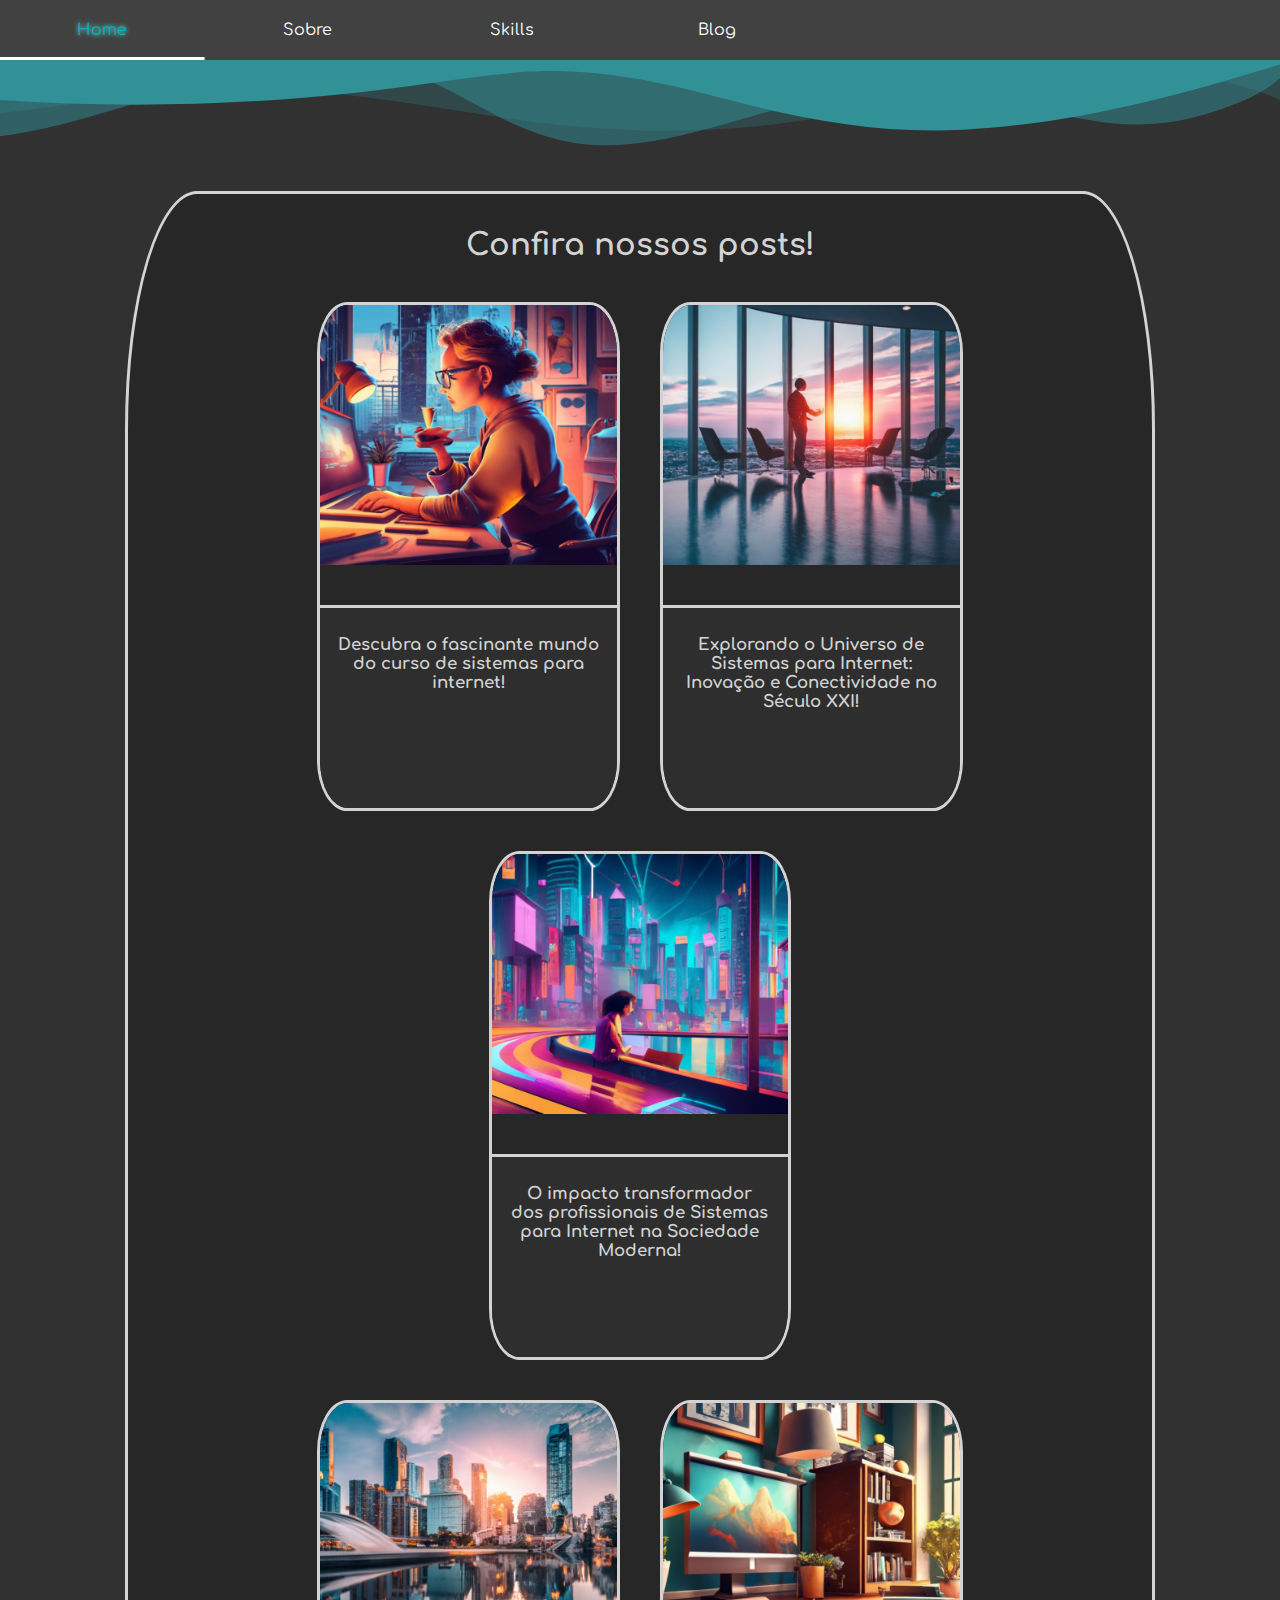
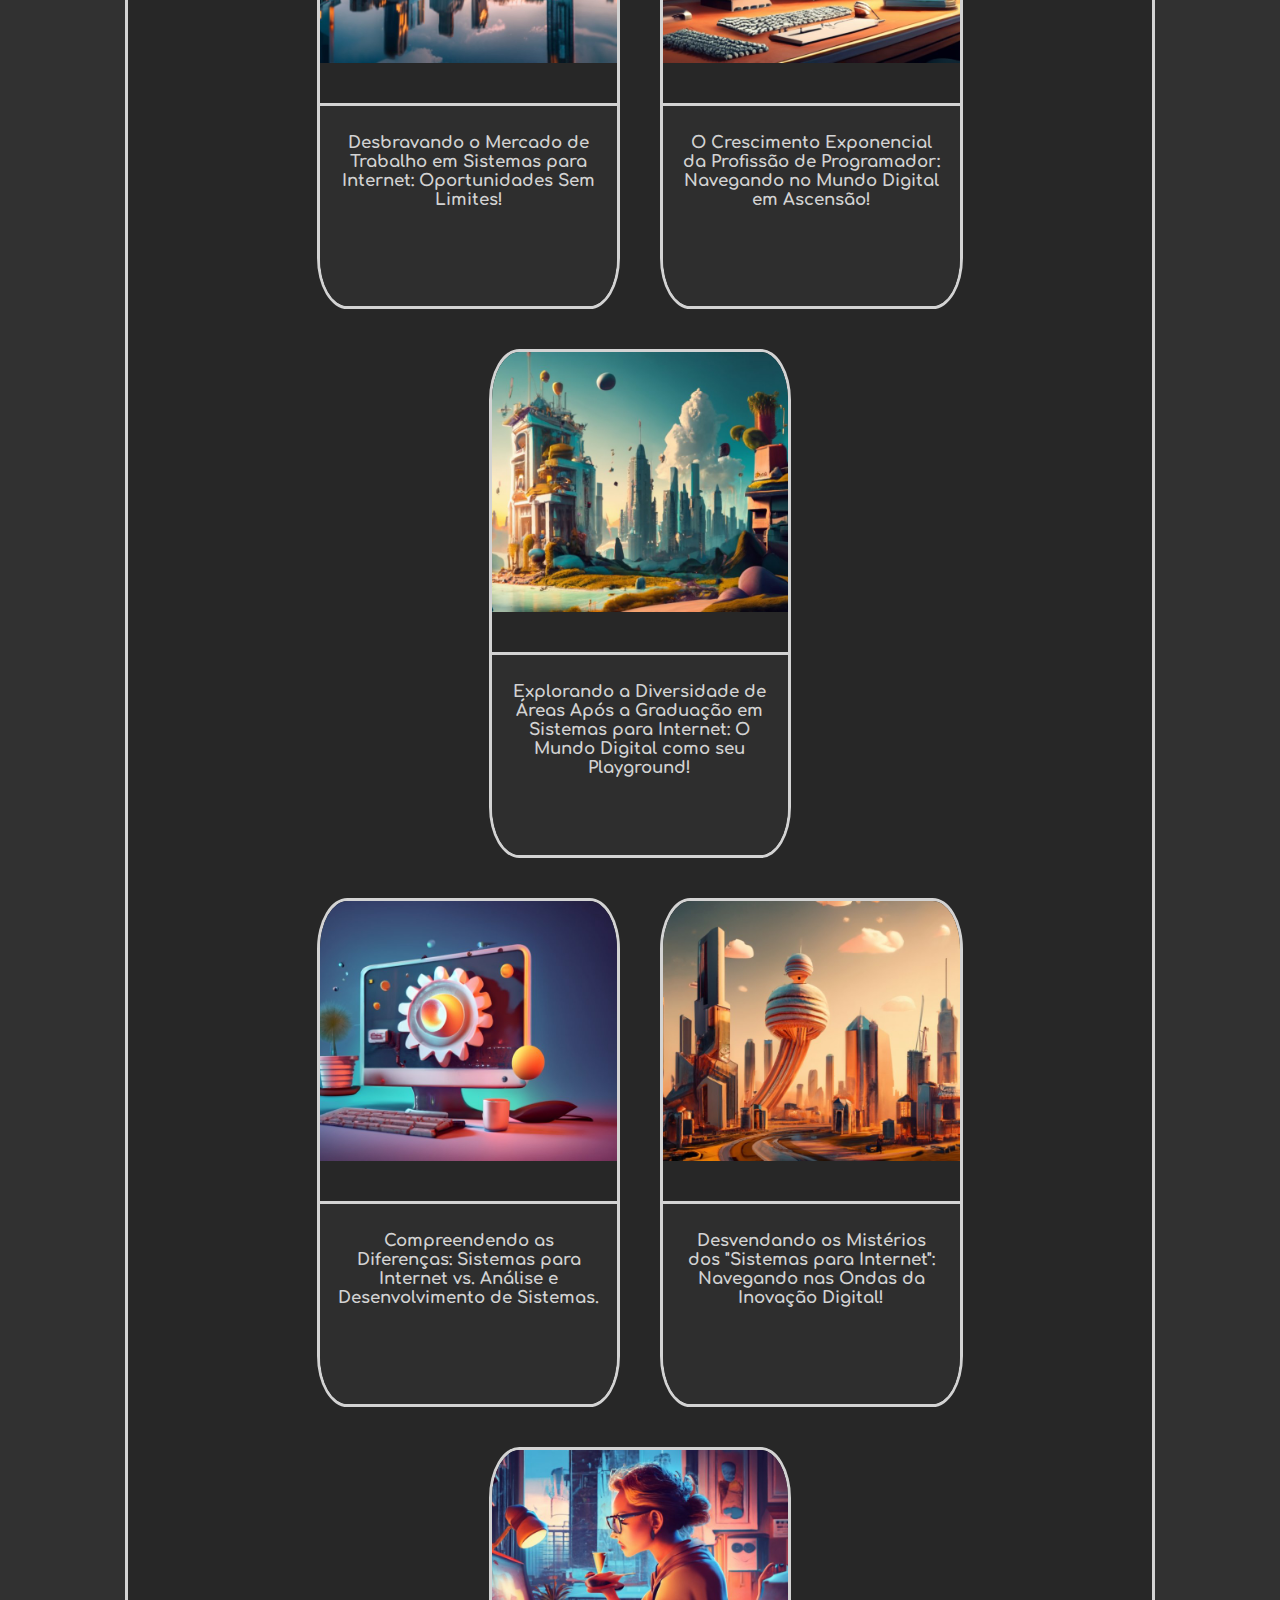
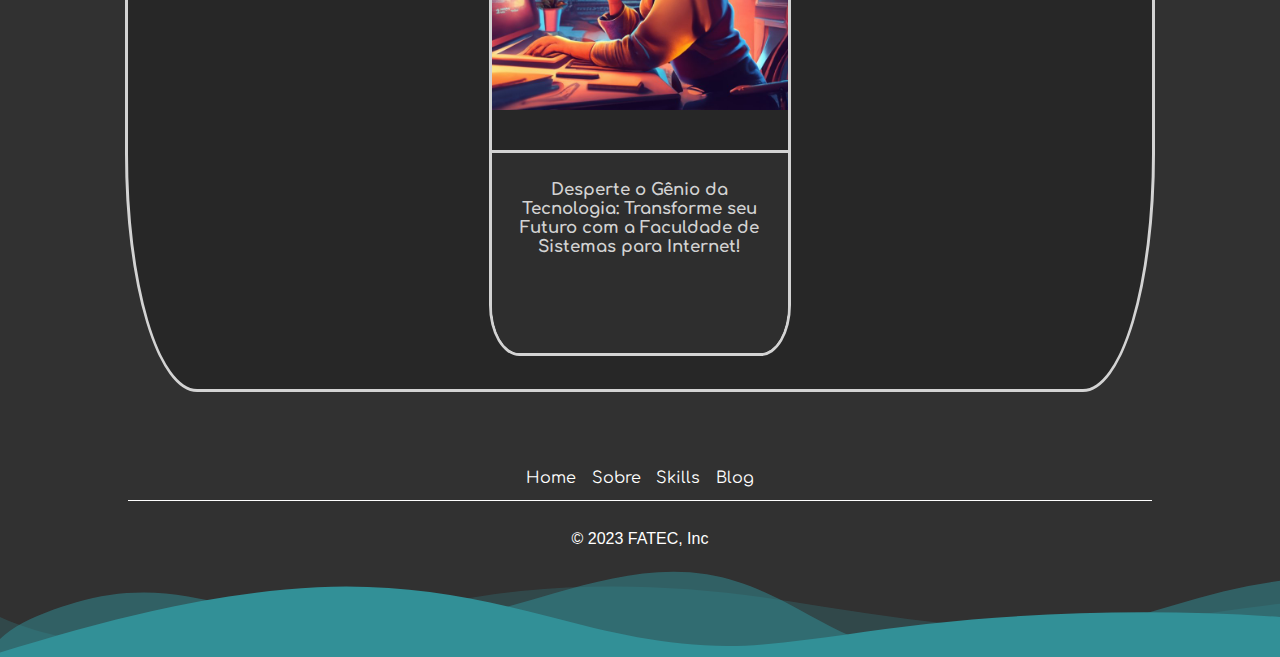
<file: Site_FATEC/HTML/noticias.html>
<!DOCTYPE html>
<html lang="en">

<head>
    <meta charset="UTF-8">
    <meta name="viewport" content="width=device-width, initial-scale=1.0">
    <title>Document</title>
    <link rel="stylesheet" type="text/css" href="../Css/noticias.css" />
    <link href="https://fonts.googleapis.com/css2?family=Poppins:wght@500&display=swap" rel="stylesheet">
    <link rel="preconnect" href="https://fonts.googleapis.com">
    <link rel="preconnect" href="https://fonts.gstatic.com" crossorigin>
    <link href="https://fonts.googleapis.com/css2?family=Open+Sans&display=swap" rel="stylesheet">
    <link rel="preconnect" href="https://fonts.googleapis.com">
    <link rel="preconnect" href="https://fonts.gstatic.com" crossorigin>
</head>

<body>

    <!--Navbar-->
    <nav>
        <a class="item" href="./index.html">Home</a>
        <a class="item" href="./sobre.html">Sobre</a>
        <a class="item" href="./skills.html">Skills
            <div class="dropdown">
                <div>
                    <a>Front-End</a>
                    <a>Back-End</a>
                    <a>Infraestrutura</a>
                </div>
            </div>
        </a>
        <a class="item" href="./noticias.html">Blog</a>
    </nav>

    <div class="shape2">
        <div class="custom-shape-divider-bottom-16981529852">
            <svg data-name="Layer 1" xmlns="http://www.w3.org/2000/svg" viewBox="0 0 1200 120"
                preserveAspectRatio="none">
                <path
                    d="M0,0V46.29c47.79,22.2,103.59,32.17,158,28,70.36-5.37,136.33-33.31,206.8-37.5C438.64,32.43,512.34,53.67,583,72.05c69.27,18,138.3,24.88,209.4,13.08,36.15-6,69.85-17.84,104.45-29.34C989.49,25,1113-14.29,1200,52.47V0Z"
                    opacity=".25" class="shape-fill"></path>
                <path
                    d="M0,0V15.81C13,36.92,27.64,56.86,47.69,72.05,99.41,111.27,165,111,224.58,91.58c31.15-10.15,60.09-26.07,89.67-39.8,40.92-19,84.73-46,130.83-49.67,36.26-2.85,70.9,9.42,98.6,31.56,31.77,25.39,62.32,62,103.63,73,40.44,10.79,81.35-6.69,119.13-24.28s75.16-39,116.92-43.05c59.73-5.85,113.28,22.88,168.9,38.84,30.2,8.66,59,6.17,87.09-7.5,22.43-10.89,48-26.93,60.65-49.24V0Z"
                    opacity=".5" class="shape-fill"></path>
                <path
                    d="M0,0V5.63C149.93,59,314.09,71.32,475.83,42.57c43-7.64,84.23-20.12,127.61-26.46,59-8.63,112.48,12.24,165.56,35.4C827.93,77.22,886,95.24,951.2,90c86.53-7,172.46-45.71,248.8-84.81V0Z"
                    class="shape-fill"></path>
            </svg>
        </div>
    </div>

    <!--Content-->


    <section class="grid">
        <div class="titulo">
            <h1>Confira nossos posts!</h1>
        </div>
        <div class="row2">
            <a href="../HTML/post1.html" class="post">
                <div class="image">
                    <img class="postimg" src="../Assets/Post1.jpg">
                </div>
                <div class="legenda">
                    <h4>Descubra o fascinante mundo do curso de sistemas para internet!</h4>
                </div>
            </a>
            <a href="../HTML/post2.html" class="post">
                <div class="image">
                    <img class="postimg" src="../Assets/Post2.jpg">
                </div>
                <div class="legenda">
                    <h4>Explorando o Universo de Sistemas para Internet: Inovação e Conectividade no Século XXI!</h4>
                </div>
            </a>
            <a href="../HTML/post3.html" class="post">
                <div class="image">
                    <img class="postimg" src="../Assets/Post3.jpg">
                </div>
                <div class="legenda">
                    <h4>O impacto transformador dos profissionais de Sistemas para Internet na Sociedade Moderna!</h4>
                </div>
            </a>

        </div>
        <div class="row2">
            <a href="../HTML/post4.html" class="post">
                <div class="image">
                    <img class="postimg" src="../Assets/Post4.jpg">
                </div>
                <div class="legenda">
                    <h4>Desbravando o Mercado de Trabalho em Sistemas para Internet: Oportunidades Sem Limites!</h4>
                </div>
            </a>
            <a href="../HTML/post5.html" class="post">
                <div class="image">
                    <img class="postimg" src="../Assets/Post5.jpg">
                </div>
                <div class="legenda">
                    <h4>O Crescimento Exponencial da Profissão de Programador: Navegando no Mundo Digital em Ascensão!
                    </h4>
                </div>
            </a>
            <a href="../HTML/post6.html" class="post">
                <div class="image">
                    <img class="postimg" src="../Assets/Post6.jpg">
                </div>
                <div class="legenda">
                    <h4>Explorando a Diversidade de Áreas Após a Graduação em Sistemas para Internet: O Mundo Digital
                        como seu Playground!</h4>
                </div>
            </a>
        </div>
        <div class="row2">
            <a href="../HTML/post7.html" class="post">
                <div class="image">
                    <img class="postimg" src="../Assets/Post7.jpg">
                </div>
                <div class="legenda">
                    <h4>Compreendendo as Diferenças: Sistemas para Internet vs. Análise e Desenvolvimento de Sistemas.
                    </h4>
                </div>
            </a>
            <a href="../HTML/post8.html" class="post">
                <div class="image">
                    <img class="postimg" src="../Assets/Post8.jpg">
                </div>
                <div class="legenda">
                    <h4>Desvendando os Mistérios dos "Sistemas para Internet": Navegando nas Ondas da Inovação Digital!
                    </h4>
                </div>
            </a>
            <a href="../HTML/post9.html" class="post">
                <div class="image">
                    <img class="postimg" src="../Assets/Post1.jpg">
                </div>
                <div class="legenda">
                    <h4>Desperte o Gênio da Tecnologia: Transforme seu Futuro com a Faculdade de Sistemas para Internet!
                    </h4>
                </div>
            </a>
        </div>


    </section>

    <!--Footer-->
    <footer class="footer">
        <div class="row">
            <a class="footeritem" href="../HTML/index.html">Home</a>
            <a class="footeritem" href="../HTML/sobre.html">Sobre</a>
            <a class="footeritem" href="../HTML/skills.html">Skills</a>
            <a class="footeritem" href="../HTML/noticias.html">Blog</a>
        </div>
        <div class="line"></div>
        <div class="copyrigth">
            <p>© 2023 FATEC, Inc</p>
        </div>


    </footer>
    <div class="shape">
        <div class="custom-shape-divider-bottom-1698152985">
            <svg data-name="Layer 1" xmlns="http://www.w3.org/2000/svg" viewBox="0 0 1200 120"
                preserveAspectRatio="none">
                <path
                    d="M0,0V46.29c47.79,22.2,103.59,32.17,158,28,70.36-5.37,136.33-33.31,206.8-37.5C438.64,32.43,512.34,53.67,583,72.05c69.27,18,138.3,24.88,209.4,13.08,36.15-6,69.85-17.84,104.45-29.34C989.49,25,1113-14.29,1200,52.47V0Z"
                    opacity=".25" class="shape-fill"></path>
                <path
                    d="M0,0V15.81C13,36.92,27.64,56.86,47.69,72.05,99.41,111.27,165,111,224.58,91.58c31.15-10.15,60.09-26.07,89.67-39.8,40.92-19,84.73-46,130.83-49.67,36.26-2.85,70.9,9.42,98.6,31.56,31.77,25.39,62.32,62,103.63,73,40.44,10.79,81.35-6.69,119.13-24.28s75.16-39,116.92-43.05c59.73-5.85,113.28,22.88,168.9,38.84,30.2,8.66,59,6.17,87.09-7.5,22.43-10.89,48-26.93,60.65-49.24V0Z"
                    opacity=".5" class="shape-fill"></path>
                <path
                    d="M0,0V5.63C149.93,59,314.09,71.32,475.83,42.57c43-7.64,84.23-20.12,127.61-26.46,59-8.63,112.48,12.24,165.56,35.4C827.93,77.22,886,95.24,951.2,90c86.53-7,172.46-45.71,248.8-84.81V0Z"
                    class="shape-fill"></path>
            </svg>
        </div>
    </div>

    <script src="../Js/skills.js"></script>
</body>

</html>
</file>
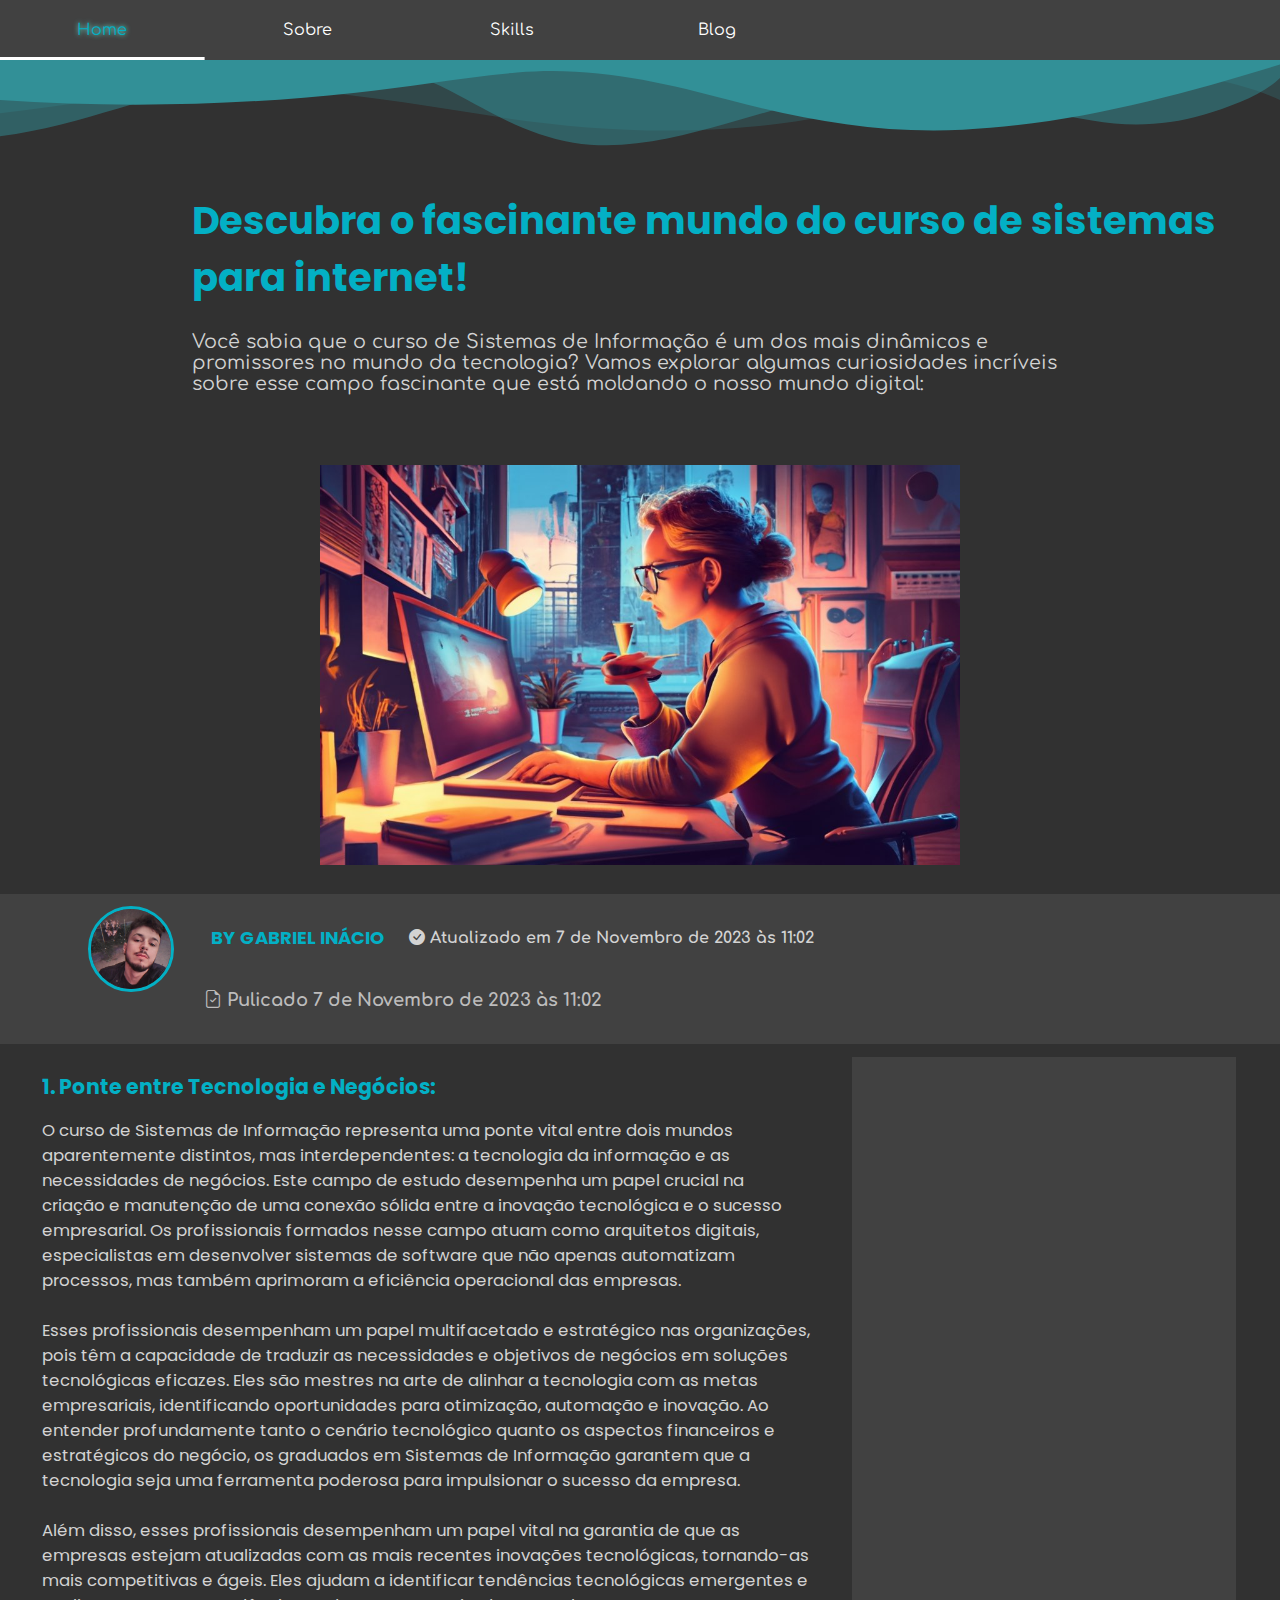
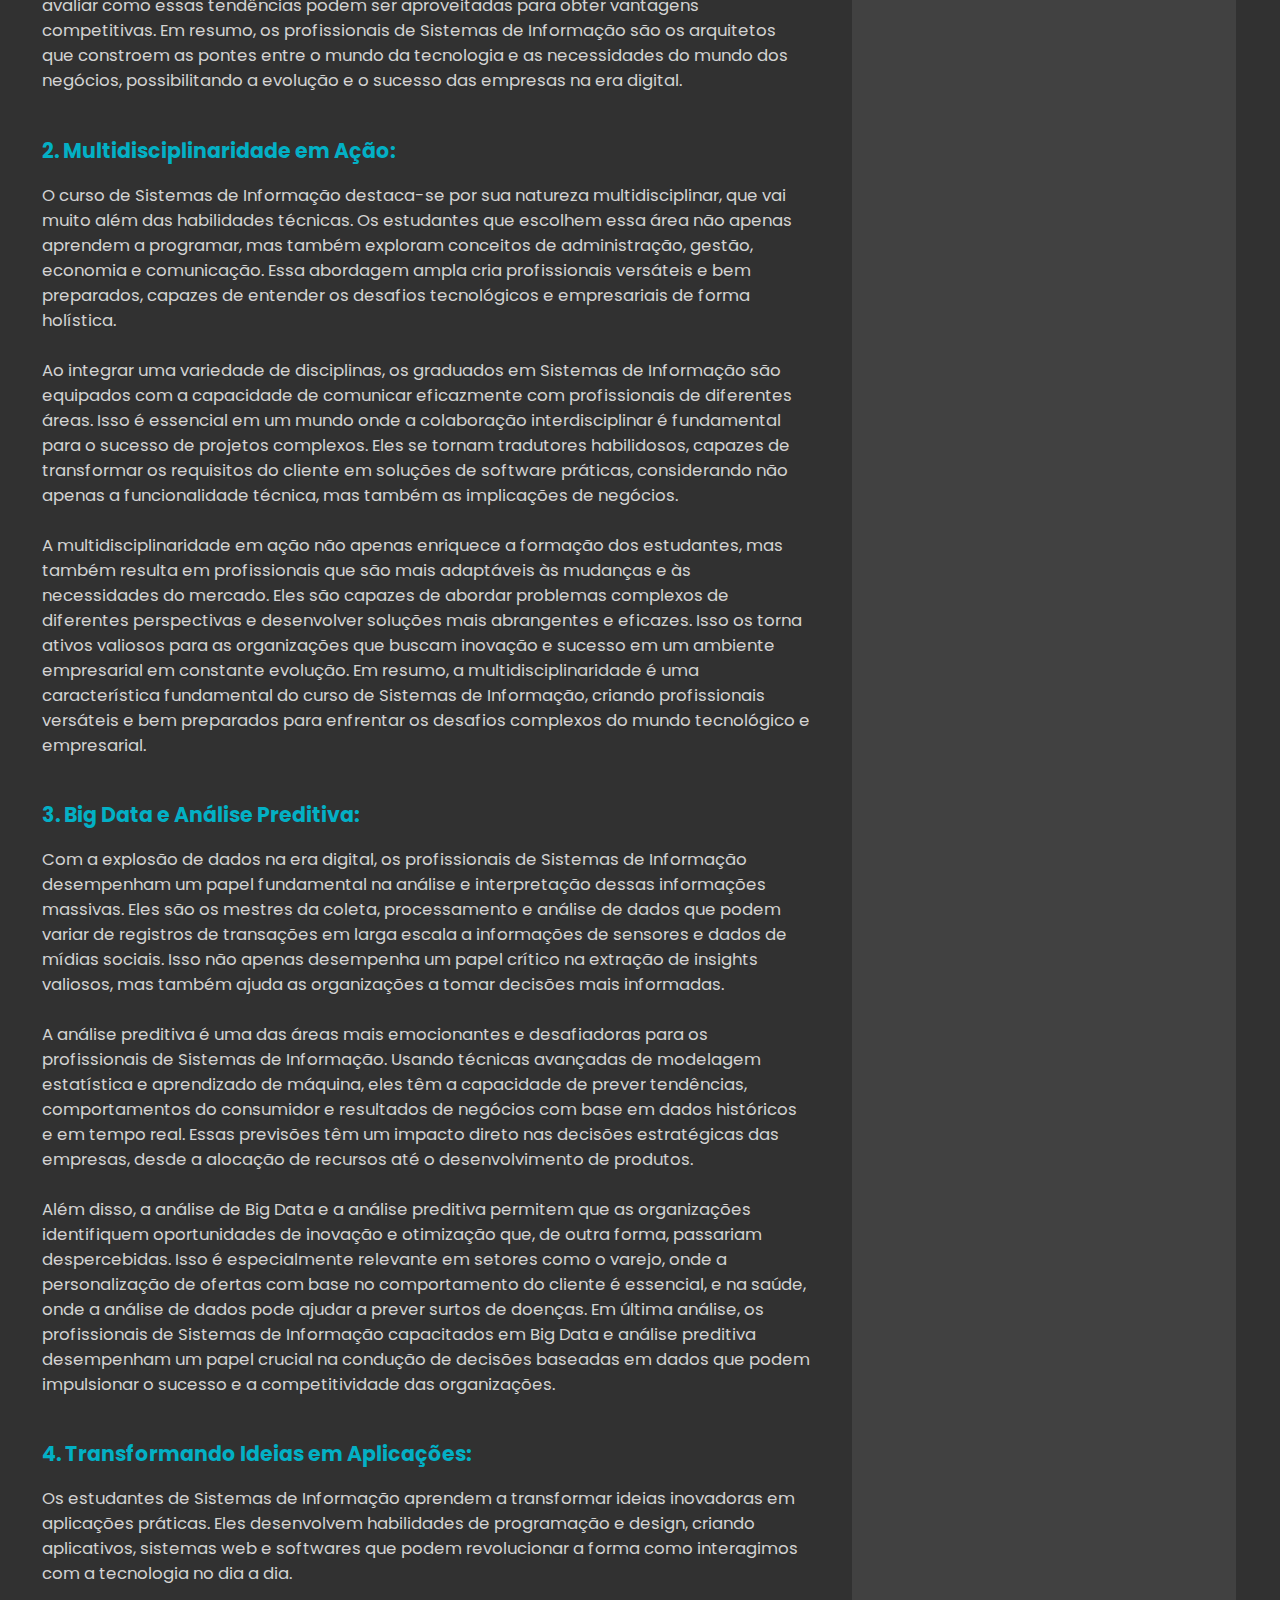
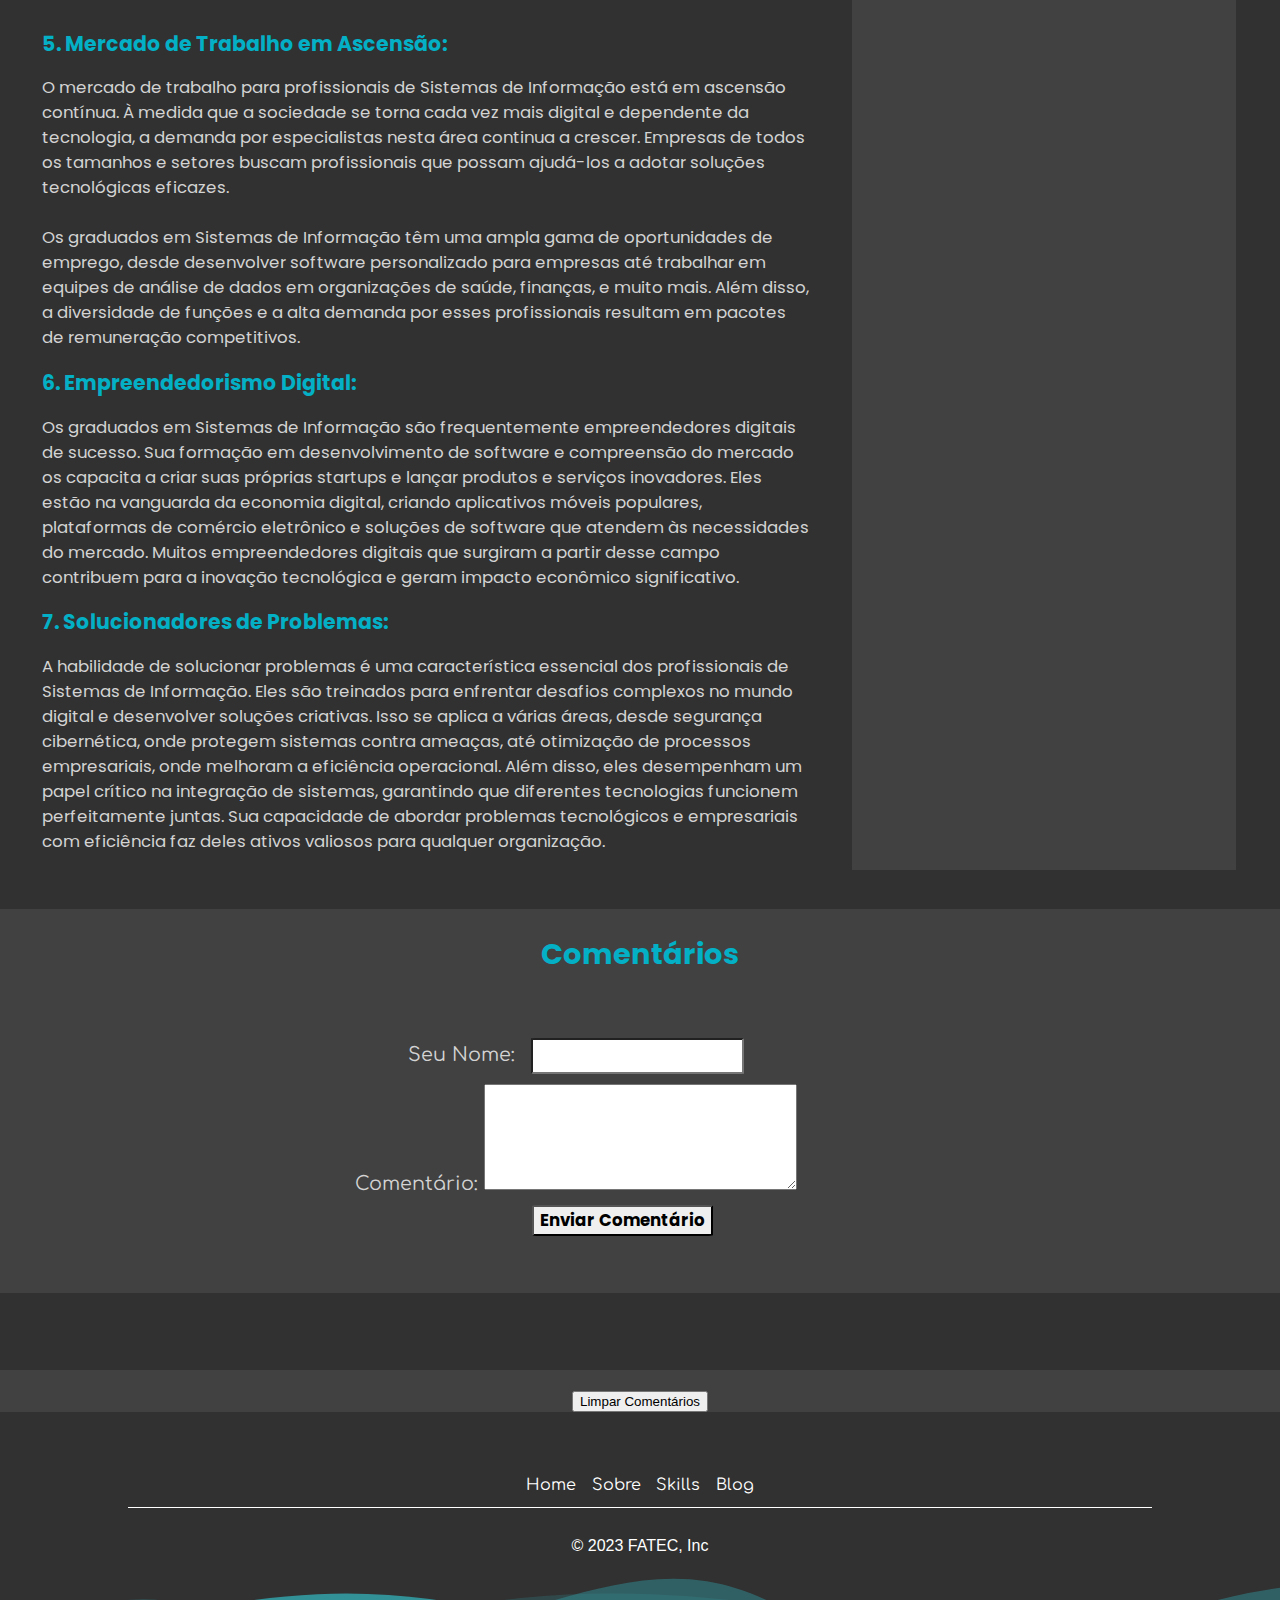
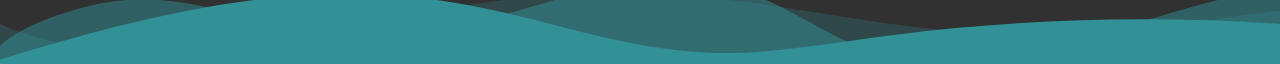
<file: Site_FATEC/HTML/post1.html>
<!DOCTYPE html>
<html lang="en">

<head>
    <meta charset="UTF-8">
    <meta name="viewport" content="width=device-width, initial-scale=1.0">
    <title>Document</title>
    <link rel="stylesheet" type="text/css" href="../Css/post.css" />
    <link href="https://fonts.googleapis.com/css2?family=Poppins:wght@500&display=swap" rel="stylesheet">
    <link rel="preconnect" href="https://fonts.googleapis.com">
    <link rel="preconnect" href="https://fonts.gstatsic.com" crossorigin>
    <link href="https://fonts.googleapis.com/css2?family=Open+Sans&display=swap" rel="stylesheet">
    <link rel="preconnect" href="https://fonts.googleapis.com">
    <link rel="preconnect" href="https://fonts.gstatic.com" crossorigin>
</head>

<body>

    <!--Navbar-->
    <nav>
        <a class="item" href="./index.html">Home</a>
        <a class="item" href="./sobre.html">Sobre</a>
        <a class="item" href="./skills.html">Skills
            <div class="dropdown">
                <div>
                    <a>Front-End</a>
                    <a>Back-End</a>
                    <a>Infraestrutura</a>
                </div>
            </div>
        </a>
        <a class="item" href="./noticias.html">Blog</a>
    </nav>

    <div class="shape2">
        <div class="custom-shape-divider-bottom-16981529852">
            <svg data-name="Layer 1" xmlns="http://www.w3.org/2000/svg" viewBox="0 0 1200 120"
                preserveAspectRatio="none">
                <path
                    d="M0,0V46.29c47.79,22.2,103.59,32.17,158,28,70.36-5.37,136.33-33.31,206.8-37.5C438.64,32.43,512.34,53.67,583,72.05c69.27,18,138.3,24.88,209.4,13.08,36.15-6,69.85-17.84,104.45-29.34C989.49,25,1113-14.29,1200,52.47V0Z"
                    opacity=".25" class="shape-fill"></path>
                <path
                    d="M0,0V15.81C13,36.92,27.64,56.86,47.69,72.05,99.41,111.27,165,111,224.58,91.58c31.15-10.15,60.09-26.07,89.67-39.8,40.92-19,84.73-46,130.83-49.67,36.26-2.85,70.9,9.42,98.6,31.56,31.77,25.39,62.32,62,103.63,73,40.44,10.79,81.35-6.69,119.13-24.28s75.16-39,116.92-43.05c59.73-5.85,113.28,22.88,168.9,38.84,30.2,8.66,59,6.17,87.09-7.5,22.43-10.89,48-26.93,60.65-49.24V0Z"
                    opacity=".5" class="shape-fill"></path>
                <path
                    d="M0,0V5.63C149.93,59,314.09,71.32,475.83,42.57c43-7.64,84.23-20.12,127.61-26.46,59-8.63,112.48,12.24,165.56,35.4C827.93,77.22,886,95.24,951.2,90c86.53-7,172.46-45.71,248.8-84.81V0Z"
                    class="shape-fill"></path>
            </svg>
        </div>
    </div>

    <!--Content-->


    <section class="content">
        <div class="titulo">
            <h1>Descubra o fascinante mundo do curso de sistemas para internet!</h1>
            <div class="subtitle">
                <p>Você sabia que o curso de Sistemas de Informação é um dos mais dinâmicos e promissores no mundo da
                    tecnologia? Vamos explorar algumas curiosidades incríveis sobre esse campo fascinante que está
                    moldando o nosso mundo digital:</p>
            </div>

        </div>
        <div class="image">
            <img src="../Assets/Post1.jpg">
        </div>
        <div class="autor">
            <div class="linha1">
                <div class="foto">
                    <img src="../Assets/fotoinacio.jpeg">
                </div>
                <div class="nome">
                    <h5>BY GABRIEL INÁCIO</h5>
                </div>
                <div class="status">
                    <h5> <i class="bi bi-check-circle-fill"></i> Atualizado em 7 de Novembro de 2023 às 11:02 </h5>
                </div>
            </div>
            <div class=" linha2">
                <h5><i class="bi bi-file-earmark-check"></i> Pulicado 7 de Novembro de 2023 às 11:02</h5>
            </div>

        </div>
        <div class="paragrafos">
            <div class="coluna1">
                <h1>1. Ponte entre Tecnologia e Negócios: </h1>
                <p> O curso de Sistemas de Informação representa uma ponte vital entre dois mundos aparentemente
                    distintos, mas interdependentes: a tecnologia da informação e as necessidades de negócios. Este
                    campo de estudo desempenha um papel crucial na criação e manutenção de uma conexão sólida entre
                    a
                    inovação tecnológica e o sucesso empresarial. Os profissionais formados nesse campo atuam como
                    arquitetos digitais, especialistas em desenvolver sistemas de software que não apenas
                    automatizam
                    processos, mas também aprimoram a eficiência operacional das empresas.<br><br>

                    Esses profissionais desempenham um papel multifacetado e estratégico nas organizações, pois têm
                    a
                    capacidade de traduzir as necessidades e objetivos de negócios em soluções tecnológicas
                    eficazes.
                    Eles são mestres na arte de alinhar a tecnologia com as metas empresariais, identificando
                    oportunidades para otimização, automação e inovação. Ao entender profundamente tanto o cenário
                    tecnológico quanto os aspectos financeiros e estratégicos do negócio, os graduados em Sistemas
                    de
                    Informação garantem que a tecnologia seja uma ferramenta poderosa para impulsionar o sucesso da
                    empresa.<br><br>

                    Além disso, esses profissionais desempenham um papel vital na garantia de que as empresas
                    estejam
                    atualizadas com as mais recentes inovações tecnológicas, tornando-as mais competitivas e ágeis.
                    Eles
                    ajudam a identificar tendências tecnológicas emergentes e avaliar como essas tendências podem
                    ser
                    aproveitadas para obter vantagens competitivas. Em resumo, os profissionais de Sistemas de
                    Informação são os arquitetos que constroem as pontes entre o mundo da tecnologia e as
                    necessidades
                    do mundo dos negócios, possibilitando a evolução e o sucesso das empresas na era
                    digital.<br><br>
                </p>
                <h1>2. Multidisciplinaridade em Ação: </h1>
                <p> O curso de Sistemas de Informação destaca-se por sua natureza multidisciplinar, que vai muito
                    além
                    das habilidades técnicas. Os estudantes que escolhem essa área não apenas aprendem a programar,
                    mas
                    também exploram conceitos de administração, gestão, economia e comunicação. Essa abordagem ampla
                    cria profissionais versáteis e bem preparados, capazes de entender os desafios tecnológicos e
                    empresariais de forma holística.<br><br>

                    Ao integrar uma variedade de disciplinas, os graduados em Sistemas de Informação são equipados
                    com a
                    capacidade de comunicar eficazmente com profissionais de diferentes áreas. Isso é essencial em
                    um
                    mundo onde a colaboração interdisciplinar é fundamental para o sucesso de projetos complexos.
                    Eles
                    se tornam tradutores habilidosos, capazes de transformar os requisitos do cliente em soluções de
                    software práticas, considerando não apenas a funcionalidade técnica, mas também as implicações
                    de
                    negócios.<br><br>

                    A multidisciplinaridade em ação não apenas enriquece a formação dos estudantes, mas também
                    resulta
                    em profissionais que são mais adaptáveis às mudanças e às necessidades do mercado. Eles são
                    capazes
                    de abordar problemas complexos de diferentes perspectivas e desenvolver soluções mais
                    abrangentes e
                    eficazes. Isso os torna ativos valiosos para as organizações que buscam inovação e sucesso em um
                    ambiente empresarial em constante evolução. Em resumo, a multidisciplinaridade é uma
                    característica
                    fundamental do curso de Sistemas de Informação, criando profissionais versáteis e bem preparados
                    para enfrentar os desafios complexos do mundo tecnológico e empresarial.<br><br></p>
                <h1>3. Big Data e Análise Preditiva: </h1>
                <p>Com a explosão de dados na era digital, os profissionais de Sistemas de Informação desempenham um
                    papel fundamental na análise e interpretação dessas informações massivas. Eles são os mestres da
                    coleta, processamento e análise de dados que podem variar de registros de transações em larga
                    escala
                    a informações de sensores e dados de mídias sociais. Isso não apenas desempenha um papel crítico
                    na
                    extração de insights valiosos, mas também ajuda as organizações a tomar decisões mais
                    informadas.<br><br>

                    A análise preditiva é uma das áreas mais emocionantes e desafiadoras para os profissionais de
                    Sistemas de Informação. Usando técnicas avançadas de modelagem estatística e aprendizado de
                    máquina,
                    eles têm a capacidade de prever tendências, comportamentos do consumidor e resultados de
                    negócios
                    com base em dados históricos e em tempo real. Essas previsões têm um impacto direto nas decisões
                    estratégicas das empresas, desde a alocação de recursos até o desenvolvimento de
                    produtos.<br><br>

                    Além disso, a análise de Big Data e a análise preditiva permitem que as organizações
                    identifiquem
                    oportunidades de inovação e otimização que, de outra forma, passariam despercebidas. Isso é
                    especialmente relevante em setores como o varejo, onde a personalização de ofertas com base no
                    comportamento do cliente é essencial, e na saúde, onde a análise de dados pode ajudar a prever
                    surtos de doenças. Em última análise, os profissionais de Sistemas de Informação capacitados em
                    Big
                    Data e análise preditiva desempenham um papel crucial na condução de decisões baseadas em dados
                    que
                    podem impulsionar o sucesso e a competitividade das organizações.<br><br></p>
                <h1>4. Transformando Ideias em Aplicações: </h1>
                <p> Os estudantes de Sistemas de Informação aprendem a transformar ideias inovadoras em aplicações
                    práticas. Eles desenvolvem habilidades de programação e design, criando aplicativos, sistemas
                    web e
                    softwares que podem revolucionar a forma como interagimos com a tecnologia no dia a dia.<br><br>
                </p>
                <h1>5. Mercado de Trabalho em Ascensão: </h1>
                <p> O mercado de trabalho para profissionais de Sistemas de Informação está em ascensão contínua. À
                    medida que a sociedade se torna cada vez mais digital e dependente da tecnologia, a demanda por
                    especialistas nesta área continua a crescer. Empresas de todos os tamanhos e setores buscam
                    profissionais que possam ajudá-los a adotar soluções tecnológicas eficazes. <br><br>

                    Os graduados em Sistemas
                    de Informação têm uma ampla gama de oportunidades de emprego, desde desenvolver software
                    personalizado para empresas até trabalhar em equipes de análise de dados em organizações de
                    saúde,
                    finanças, e muito mais. Além disso, a diversidade de funções e a alta demanda por esses
                    profissionais resultam em pacotes de remuneração competitivos.</p>
                <h1>6. Empreendedorismo Digital: </h1>
                <p>Os graduados em Sistemas de Informação são frequentemente empreendedores digitais de sucesso. Sua
                    formação em desenvolvimento de software e compreensão do mercado os capacita a criar suas
                    próprias
                    startups e lançar produtos e serviços inovadores. Eles estão na vanguarda da economia digital,
                    criando aplicativos móveis populares, plataformas de comércio eletrônico e soluções de software
                    que
                    atendem às necessidades do mercado. Muitos empreendedores digitais que surgiram a partir desse
                    campo
                    contribuem para a inovação tecnológica e geram impacto econômico significativo.</p>
                <h1>7. Solucionadores de Problemas: </h1>
                <p>A habilidade de solucionar problemas é uma característica essencial dos profissionais de Sistemas
                    de
                    Informação. Eles são treinados para enfrentar desafios complexos no mundo digital e desenvolver
                    soluções criativas. Isso se aplica a várias áreas, desde segurança cibernética, onde protegem
                    sistemas contra ameaças, até otimização de processos empresariais, onde melhoram a eficiência
                    operacional. Além disso, eles desempenham um papel crítico na integração de sistemas, garantindo
                    que
                    diferentes tecnologias funcionem perfeitamente juntas. Sua capacidade de abordar problemas
                    tecnológicos e empresariais com eficiência faz deles ativos valiosos para qualquer organização.
                </p>
            </div>
            <div class="coluna2">

            </div>

            <div class="comentarios">
                <h2>Comentários</h2>
                <form id="comentario-form" class="formulario">
                    <label for="nome">Seu Nome:</label>
                    <input type="text" id="nome" required class="inputnome"><br>

                    <label for="comentario">Comentário:</label>
                    <textarea id="comentario" rows="4" cols="50" required class="inputcomentario"></textarea><br>

                    <button type="submit" class="enviar">Enviar Comentário</button>
                </form>
                <ul id="comentarios-list" class="coment">
                    <!-- Comentários serão exibidos aqui -->
                </ul>
                <button id="limpar-comentarios">Limpar Comentários</button>
            </div>
    </section>

    <!--Footer-->
    <footer class="footer">
        <div class="row">
            <a class="footeritem" href="../HTML/index.html">Home</a>
            <a class="footeritem" href="../HTML/sobre.html">Sobre</a>
            <a class="footeritem" href="../HTML/skills.html">Skills</a>
            <a class="footeritem" href="../HTML/noticias.html">Blog</a>
        </div>
        <div class="line"></div>
        <div class="copyrigth">
            <p>© 2023 FATEC, Inc</p>
        </div>


    </footer>
    <div class="shape">
        <div class="custom-shape-divider-bottom-1698152985">
            <svg data-name="Layer 1" xmlns="http://www.w3.org/2000/svg" viewBox="0 0 1200 120"
                preserveAspectRatio="none">
                <path
                    d="M0,0V46.29c47.79,22.2,103.59,32.17,158,28,70.36-5.37,136.33-33.31,206.8-37.5C438.64,32.43,512.34,53.67,583,72.05c69.27,18,138.3,24.88,209.4,13.08,36.15-6,69.85-17.84,104.45-29.34C989.49,25,1113-14.29,1200,52.47V0Z"
                    opacity=".25" class="shape-fill"></path>
                <path
                    d="M0,0V15.81C13,36.92,27.64,56.86,47.69,72.05,99.41,111.27,165,111,224.58,91.58c31.15-10.15,60.09-26.07,89.67-39.8,40.92-19,84.73-46,130.83-49.67,36.26-2.85,70.9,9.42,98.6,31.56,31.77,25.39,62.32,62,103.63,73,40.44,10.79,81.35-6.69,119.13-24.28s75.16-39,116.92-43.05c59.73-5.85,113.28,22.88,168.9,38.84,30.2,8.66,59,6.17,87.09-7.5,22.43-10.89,48-26.93,60.65-49.24V0Z"
                    opacity=".5" class="shape-fill"></path>
                <path
                    d="M0,0V5.63C149.93,59,314.09,71.32,475.83,42.57c43-7.64,84.23-20.12,127.61-26.46,59-8.63,112.48,12.24,165.56,35.4C827.93,77.22,886,95.24,951.2,90c86.53-7,172.46-45.71,248.8-84.81V0Z"
                    class="shape-fill"></path>
            </svg>
        </div>
    </div>

    <script src="../Js/comentario.js"></script>
</body>

</html>
</file>
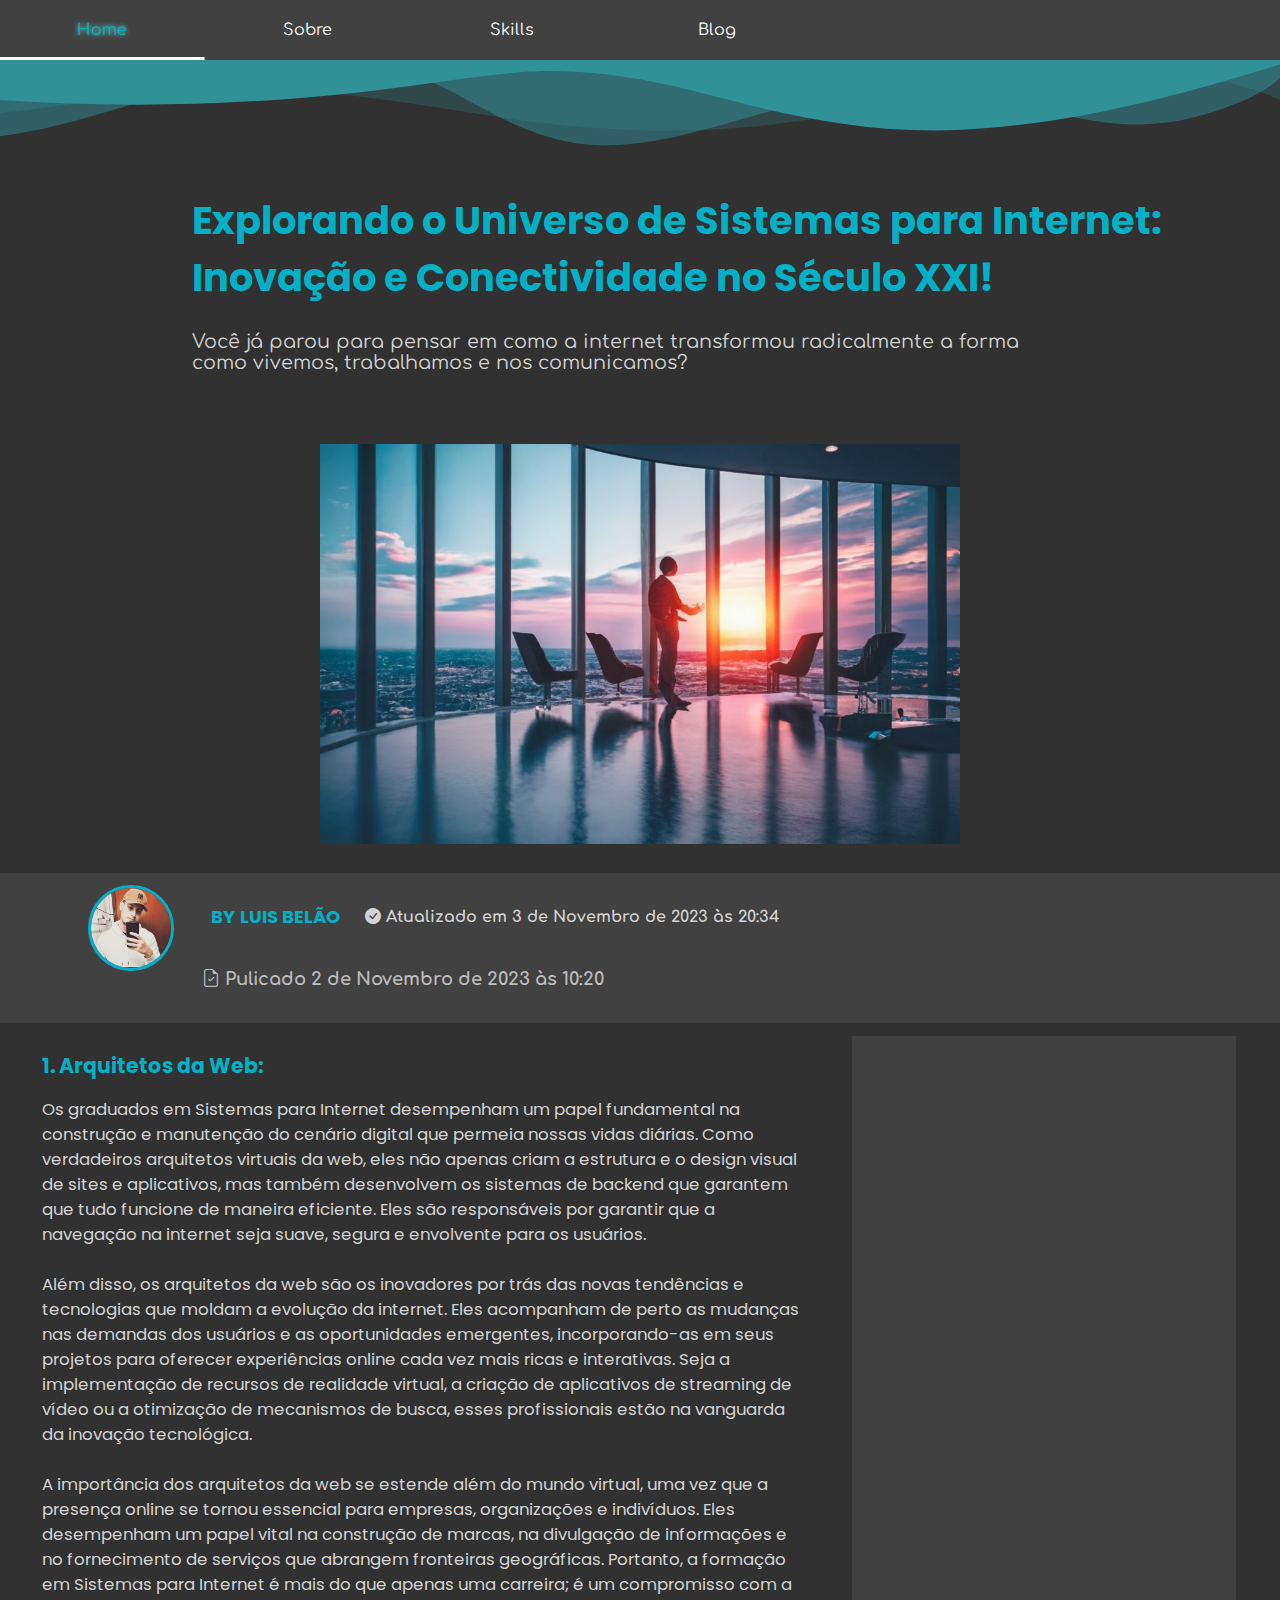
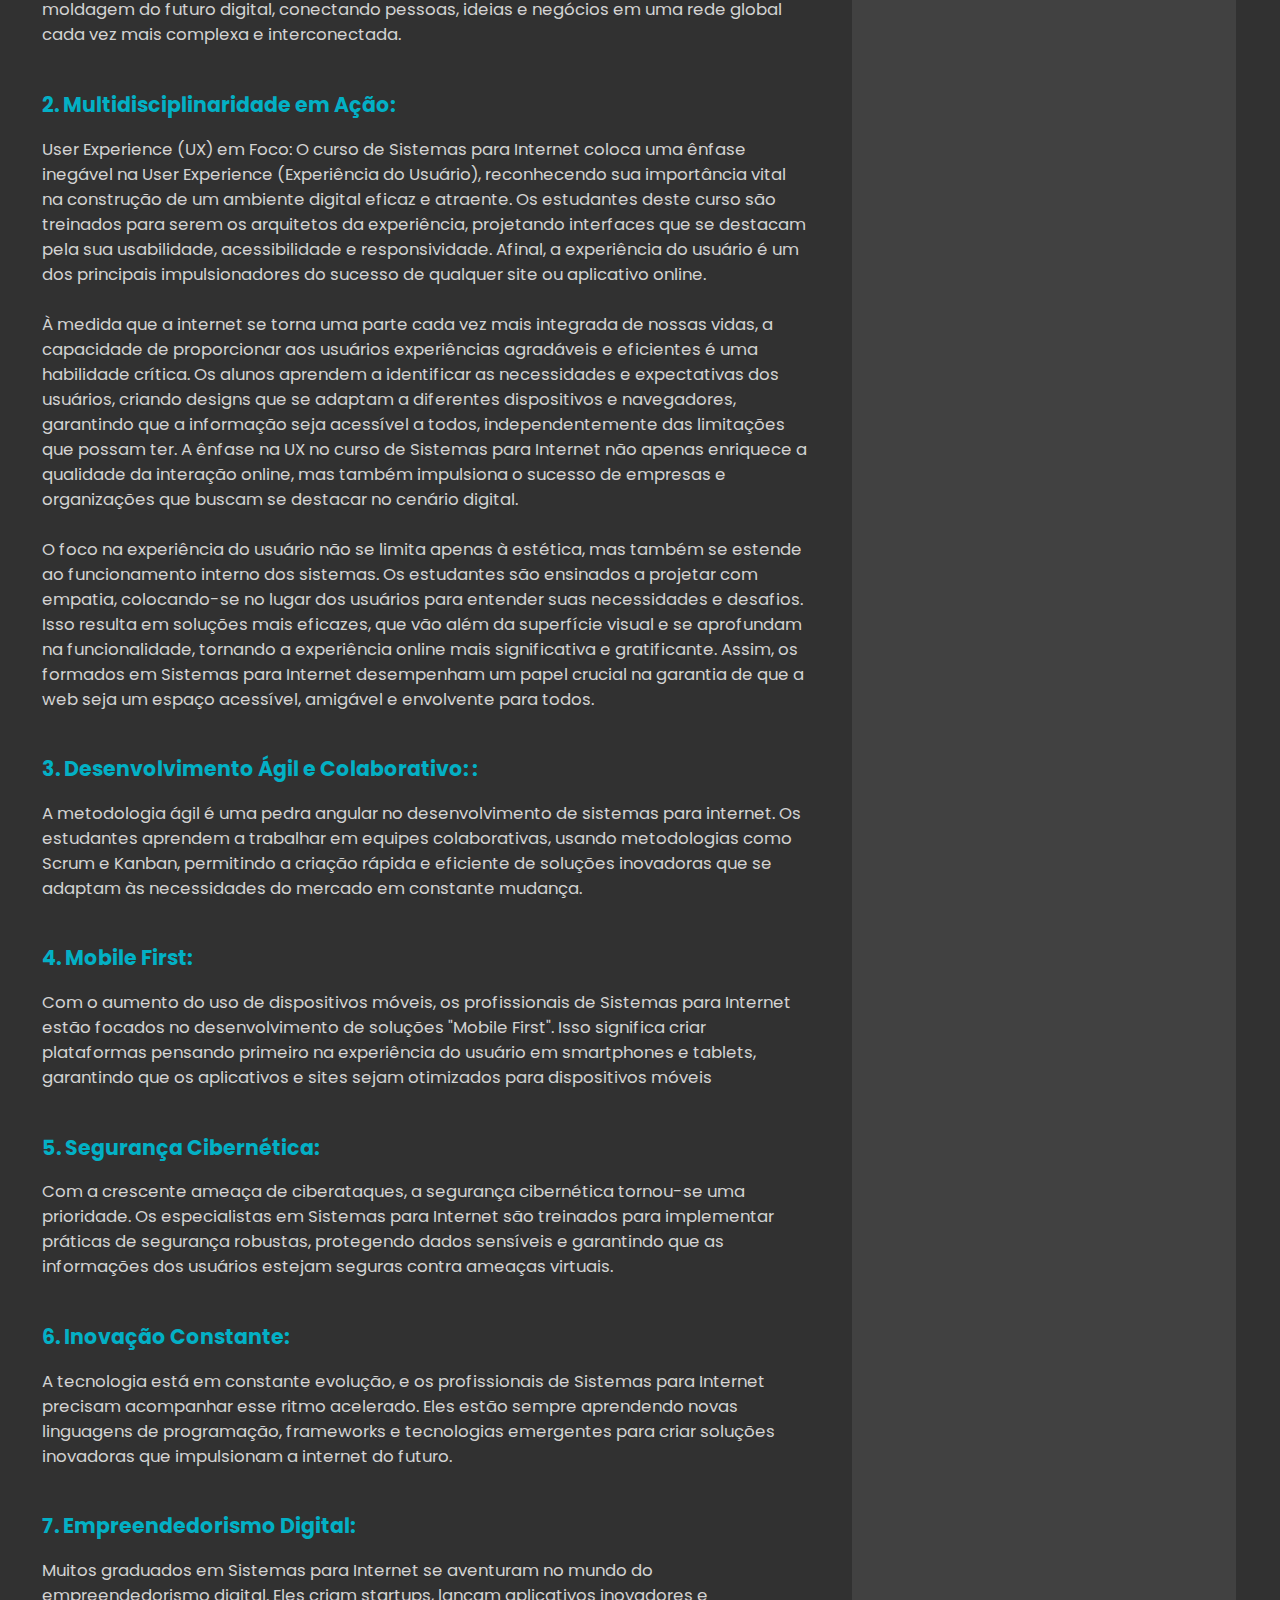
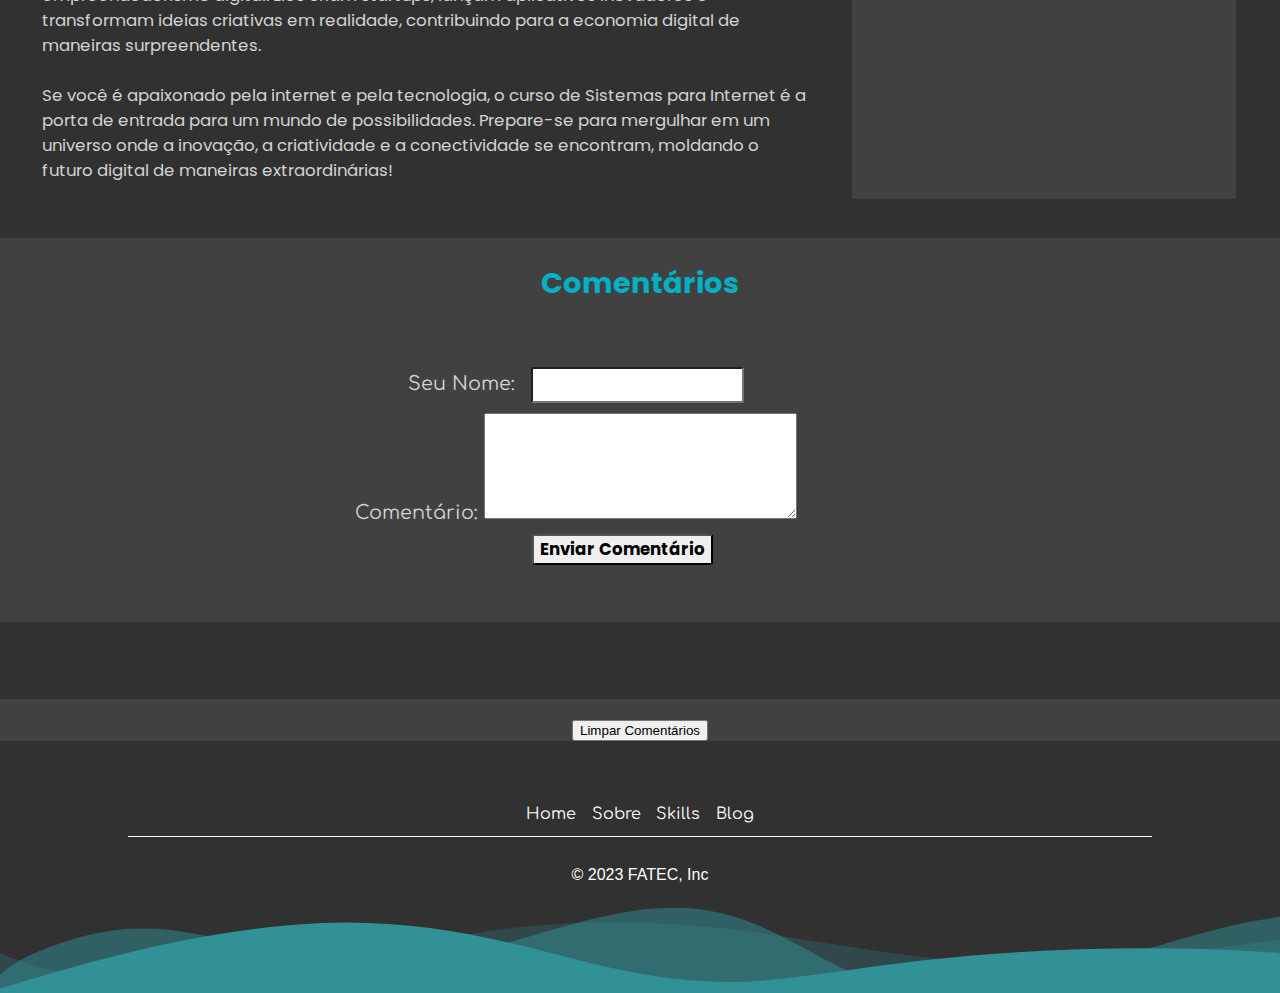
<file: Site_FATEC/HTML/post2.html>
<!DOCTYPE html>
<html lang="en">

<head>
    <meta charset="UTF-8">
    <meta name="viewport" content="width=device-width, initial-scale=1.0">
    <title>Document</title>
    <link rel="stylesheet" type="text/css" href="../Css/post.css" />
    <link href="https://fonts.googleapis.com/css2?family=Poppins:wght@500&display=swap" rel="stylesheet">
    <link rel="preconnect" href="https://fonts.googleapis.com">
    <link rel="preconnect" href="https://fonts.gstatsic.com" crossorigin>
    <link href="https://fonts.googleapis.com/css2?family=Open+Sans&display=swap" rel="stylesheet">
    <link rel="preconnect" href="https://fonts.googleapis.com">
    <link rel="preconnect" href="https://fonts.gstatic.com" crossorigin>
</head>

<body>

    <!--Navbar-->
    <nav>
        <a class="item" href="./index.html">Home</a>
        <a class="item" href="./sobre.html">Sobre</a>
        <a class="item" href="./skills.html">Skills
            <div class="dropdown">
                <div>
                    <a>Front-End</a>
                    <a>Back-End</a>
                    <a>Infraestrutura</a>
                </div>
            </div>
        </a>
        <a class="item" href="./noticias.html">Blog</a>
    </nav>

    <div class="shape2">
        <div class="custom-shape-divider-bottom-16981529852">
            <svg data-name="Layer 1" xmlns="http://www.w3.org/2000/svg" viewBox="0 0 1200 120"
                preserveAspectRatio="none">
                <path
                    d="M0,0V46.29c47.79,22.2,103.59,32.17,158,28,70.36-5.37,136.33-33.31,206.8-37.5C438.64,32.43,512.34,53.67,583,72.05c69.27,18,138.3,24.88,209.4,13.08,36.15-6,69.85-17.84,104.45-29.34C989.49,25,1113-14.29,1200,52.47V0Z"
                    opacity=".25" class="shape-fill"></path>
                <path
                    d="M0,0V15.81C13,36.92,27.64,56.86,47.69,72.05,99.41,111.27,165,111,224.58,91.58c31.15-10.15,60.09-26.07,89.67-39.8,40.92-19,84.73-46,130.83-49.67,36.26-2.85,70.9,9.42,98.6,31.56,31.77,25.39,62.32,62,103.63,73,40.44,10.79,81.35-6.69,119.13-24.28s75.16-39,116.92-43.05c59.73-5.85,113.28,22.88,168.9,38.84,30.2,8.66,59,6.17,87.09-7.5,22.43-10.89,48-26.93,60.65-49.24V0Z"
                    opacity=".5" class="shape-fill"></path>
                <path
                    d="M0,0V5.63C149.93,59,314.09,71.32,475.83,42.57c43-7.64,84.23-20.12,127.61-26.46,59-8.63,112.48,12.24,165.56,35.4C827.93,77.22,886,95.24,951.2,90c86.53-7,172.46-45.71,248.8-84.81V0Z"
                    class="shape-fill"></path>
            </svg>
        </div>
    </div>

    <!--Content-->


    <section class="content">
        <div class="titulo">
            <h1>Explorando o Universo de Sistemas para Internet: Inovação e Conectividade no Século XXI! </h1>
            <div class="subtitle">
                <p>Você já parou para pensar em como a internet transformou radicalmente a forma como vivemos,
                    trabalhamos e nos comunicamos? </p>
            </div>

        </div>
        <div class="image">
            <img src="../Assets/Post2.jpg">
        </div>
        <div class="autor">
            <div class="linha1">
                <div class="foto">
                    <img src="../Assets/fotoluis.jpeg">
                </div>
                <div class="nome">
                    <h5>BY LUIS BELÃO</h5>
                </div>
                <div class="status">
                    <h5> <i class="bi bi-check-circle-fill"></i> Atualizado em 3 de Novembro de 2023 às 20:34 </h5>
                </div>
            </div>
            <div class=" linha2">
                <h5><i class="bi bi-file-earmark-check"></i> Pulicado 2 de Novembro de 2023 às 10:20</h5>
            </div>

        </div>
        <div class="paragrafos">
            <div class="coluna1">
                <h1>1. Arquitetos da Web: </h1>
                <p>Os graduados em Sistemas para Internet desempenham um papel fundamental na construção e manutenção do
                    cenário digital que permeia nossas vidas diárias. Como verdadeiros arquitetos virtuais da web, eles
                    não apenas criam a estrutura e o design visual de sites e aplicativos, mas também desenvolvem os
                    sistemas de backend que garantem que tudo funcione de maneira eficiente. Eles são responsáveis por
                    garantir que a navegação na internet seja suave, segura e envolvente para os usuários.<br><br>

                    Além disso, os arquitetos da web são os inovadores por trás das novas tendências e tecnologias que
                    moldam a evolução da internet. Eles acompanham de perto as mudanças nas demandas dos usuários e as
                    oportunidades emergentes, incorporando-as em seus projetos para oferecer experiências online cada
                    vez mais ricas e interativas. Seja a implementação de recursos de realidade virtual, a criação de
                    aplicativos de streaming de vídeo ou a otimização de mecanismos de busca, esses profissionais estão
                    na vanguarda da inovação tecnológica.<br><br>

                    A importância dos arquitetos da web se estende além do mundo virtual, uma vez que a presença online
                    se tornou essencial para empresas, organizações e indivíduos. Eles desempenham um papel vital na
                    construção de marcas, na divulgação de informações e no fornecimento de serviços que abrangem
                    fronteiras geográficas. Portanto, a formação em Sistemas para Internet é mais do que apenas uma
                    carreira; é um compromisso com a moldagem do futuro digital, conectando pessoas, ideias e negócios
                    em uma rede global cada vez mais complexa e interconectada.<br><br>
                </p>
                <h1>2. Multidisciplinaridade em Ação: </h1>
                <p> User Experience (UX) em Foco: O curso de Sistemas para Internet coloca uma ênfase inegável na User
                    Experience (Experiência do Usuário), reconhecendo sua importância vital na construção de um ambiente
                    digital eficaz e atraente. Os estudantes deste curso são treinados para serem os arquitetos da
                    experiência, projetando interfaces que se destacam pela sua usabilidade, acessibilidade e
                    responsividade. Afinal, a experiência do usuário é um dos principais impulsionadores do sucesso de
                    qualquer site ou aplicativo online.<br><br>

                    À medida que a internet se torna uma parte cada vez mais integrada de nossas vidas, a capacidade de
                    proporcionar aos usuários experiências agradáveis e eficientes é uma habilidade crítica. Os alunos
                    aprendem a identificar as necessidades e expectativas dos usuários, criando designs que se adaptam a
                    diferentes dispositivos e navegadores, garantindo que a informação seja acessível a todos,
                    independentemente das limitações que possam ter. A ênfase na UX no curso de Sistemas para Internet
                    não apenas enriquece a qualidade da interação online, mas também impulsiona o sucesso de empresas e
                    organizações que buscam se destacar no cenário digital.<br><br>

                    O foco na experiência do usuário não se limita apenas à estética, mas também se estende ao
                    funcionamento interno dos sistemas. Os estudantes são ensinados a projetar com empatia, colocando-se
                    no lugar dos usuários para entender suas necessidades e desafios. Isso resulta em soluções mais
                    eficazes, que vão além da superfície visual e se aprofundam na funcionalidade, tornando a
                    experiência online mais significativa e gratificante. Assim, os formados em Sistemas para Internet
                    desempenham um papel crucial na garantia de que a web seja um espaço acessível, amigável e
                    envolvente para todos.<br><br></p>
                <h1>3. Desenvolvimento Ágil e Colaborativo: : </h1>
                <p>A metodologia ágil é uma pedra angular no desenvolvimento de sistemas para internet. Os estudantes
                    aprendem a trabalhar em equipes colaborativas, usando metodologias como Scrum e Kanban, permitindo a
                    criação rápida e eficiente de soluções inovadoras que se adaptam às necessidades do mercado em
                    constante mudança.<br><br></p>
                <h1>4. Mobile First: </h1>
                <p> Com o aumento do uso de dispositivos móveis, os profissionais de Sistemas para Internet estão
                    focados no desenvolvimento de soluções "Mobile First". Isso significa criar plataformas pensando
                    primeiro na experiência do usuário em smartphones e tablets, garantindo que os aplicativos e sites
                    sejam otimizados para dispositivos móveis<br><br>
                </p>
                <h1>5. Segurança Cibernética: </h1>
                <p> Com a crescente ameaça de ciberataques, a segurança cibernética tornou-se uma prioridade. Os
                    especialistas em Sistemas para Internet são treinados para implementar práticas de segurança
                    robustas, protegendo dados sensíveis e garantindo que as informações dos usuários estejam seguras
                    contra ameaças virtuais.<br><br></p>
                <h1>6. Inovação Constante: </h1>
                <p>A tecnologia está em constante evolução, e os profissionais de Sistemas para Internet precisam
                    acompanhar esse ritmo acelerado. Eles estão sempre aprendendo novas linguagens de programação,
                    frameworks e tecnologias emergentes para criar soluções inovadoras que impulsionam a internet do
                    futuro.<br><br></p>
                <h1>7. Empreendedorismo Digital: </h1>
                <p>Muitos graduados em Sistemas para Internet se aventuram no mundo do empreendedorismo digital. Eles
                    criam startups, lançam aplicativos inovadores e transformam ideias criativas em realidade,
                    contribuindo para a economia digital de maneiras surpreendentes.<br><br>
                    Se você é apaixonado pela internet e pela tecnologia, o curso de Sistemas para Internet é a porta de
                    entrada para um mundo de possibilidades. Prepare-se para mergulhar em um universo onde a inovação, a
                    criatividade e a conectividade se encontram, moldando o futuro digital de maneiras extraordinárias!

                </p>
            </div>
            <div class="coluna2">

            </div>

            <div class="comentarios">
                <h2>Comentários</h2>
                <form id="comentario-form" class="formulario">
                    <label for="nome">Seu Nome:</label>
                    <input type="text" id="nome" required class="inputnome"><br>

                    <label for="comentario">Comentário:</label>
                    <textarea id="comentario" rows="4" cols="50" required class="inputcomentario"></textarea><br>

                    <button type="submit" class="enviar">Enviar Comentário</button>
                </form>
                <ul id="comentarios-list" class="coment">
                    <!-- Comentários serão exibidos aqui -->
                </ul>
                <button id="limpar-comentarios">Limpar Comentários</button>
            </div>
    </section>

    <!--Footer-->
    <footer class="footer">
        <div class="row">
            <a class="footeritem" href="../HTML/index.html">Home</a>
            <a class="footeritem" href="../HTML/sobre.html">Sobre</a>
            <a class="footeritem" href="../HTML/skills.html">Skills</a>
            <a class="footeritem" href="../HTML/noticias.html">Blog</a>
        </div>
        <div class="line"></div>
        <div class="copyrigth">
            <p>© 2023 FATEC, Inc</p>
        </div>


    </footer>
    <div class="shape">
        <div class="custom-shape-divider-bottom-1698152985">
            <svg data-name="Layer 1" xmlns="http://www.w3.org/2000/svg" viewBox="0 0 1200 120"
                preserveAspectRatio="none">
                <path
                    d="M0,0V46.29c47.79,22.2,103.59,32.17,158,28,70.36-5.37,136.33-33.31,206.8-37.5C438.64,32.43,512.34,53.67,583,72.05c69.27,18,138.3,24.88,209.4,13.08,36.15-6,69.85-17.84,104.45-29.34C989.49,25,1113-14.29,1200,52.47V0Z"
                    opacity=".25" class="shape-fill"></path>
                <path
                    d="M0,0V15.81C13,36.92,27.64,56.86,47.69,72.05,99.41,111.27,165,111,224.58,91.58c31.15-10.15,60.09-26.07,89.67-39.8,40.92-19,84.73-46,130.83-49.67,36.26-2.85,70.9,9.42,98.6,31.56,31.77,25.39,62.32,62,103.63,73,40.44,10.79,81.35-6.69,119.13-24.28s75.16-39,116.92-43.05c59.73-5.85,113.28,22.88,168.9,38.84,30.2,8.66,59,6.17,87.09-7.5,22.43-10.89,48-26.93,60.65-49.24V0Z"
                    opacity=".5" class="shape-fill"></path>
                <path
                    d="M0,0V5.63C149.93,59,314.09,71.32,475.83,42.57c43-7.64,84.23-20.12,127.61-26.46,59-8.63,112.48,12.24,165.56,35.4C827.93,77.22,886,95.24,951.2,90c86.53-7,172.46-45.71,248.8-84.81V0Z"
                    class="shape-fill"></path>
            </svg>
        </div>
    </div>

    <script src="../Js/comentario.js"></script>
</body>

</html>
</file>
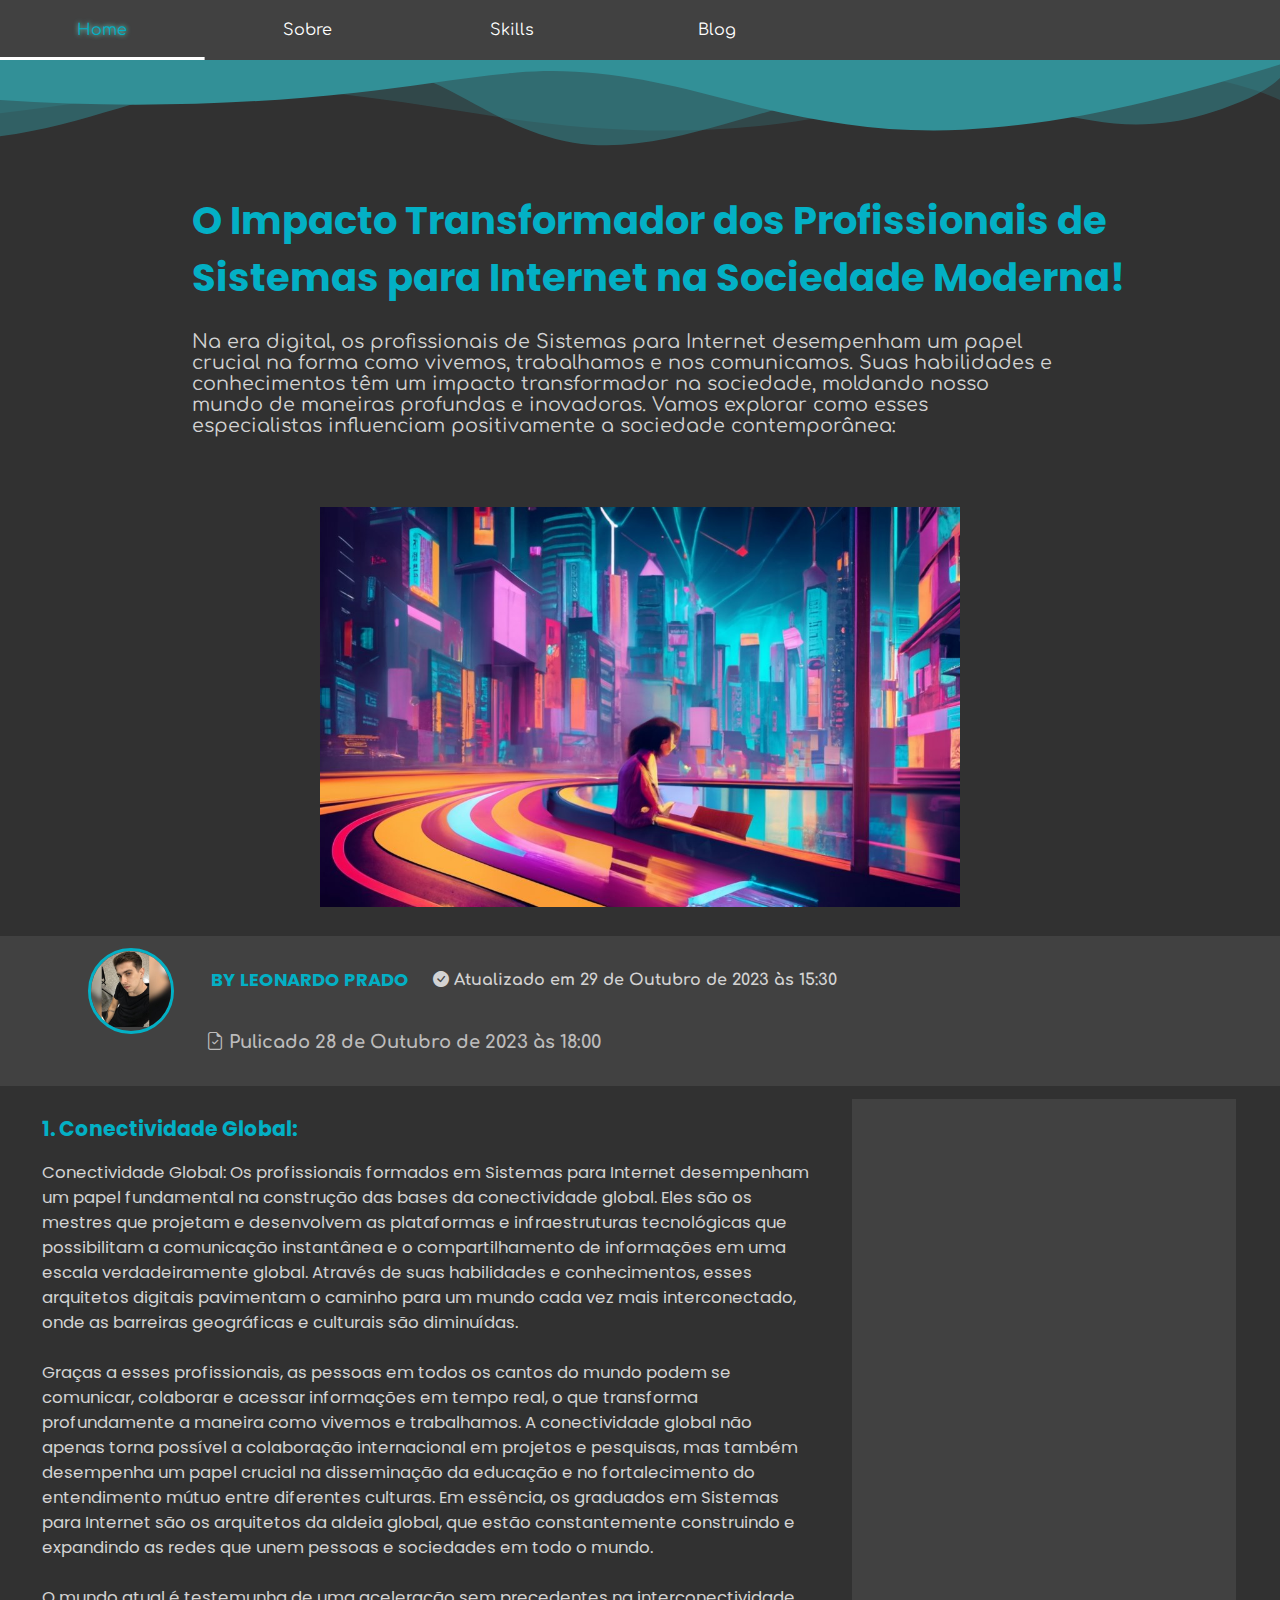
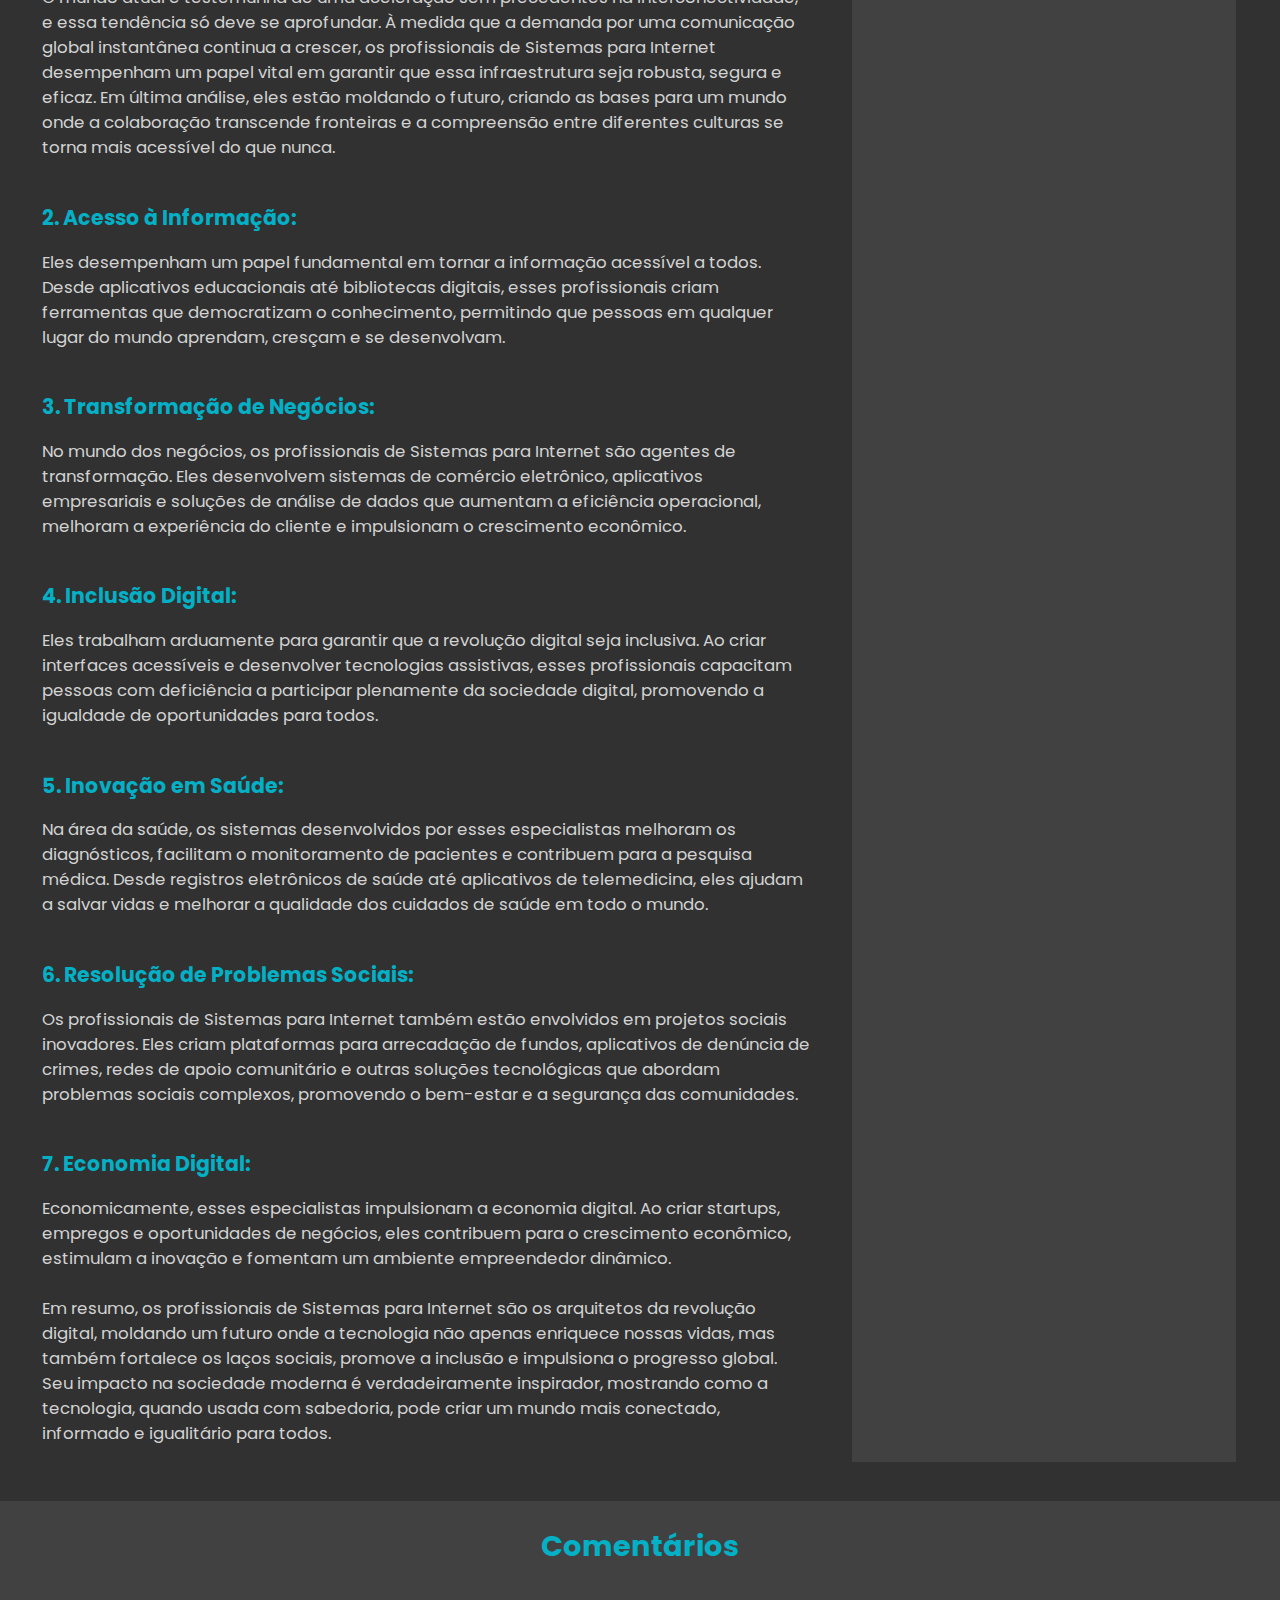
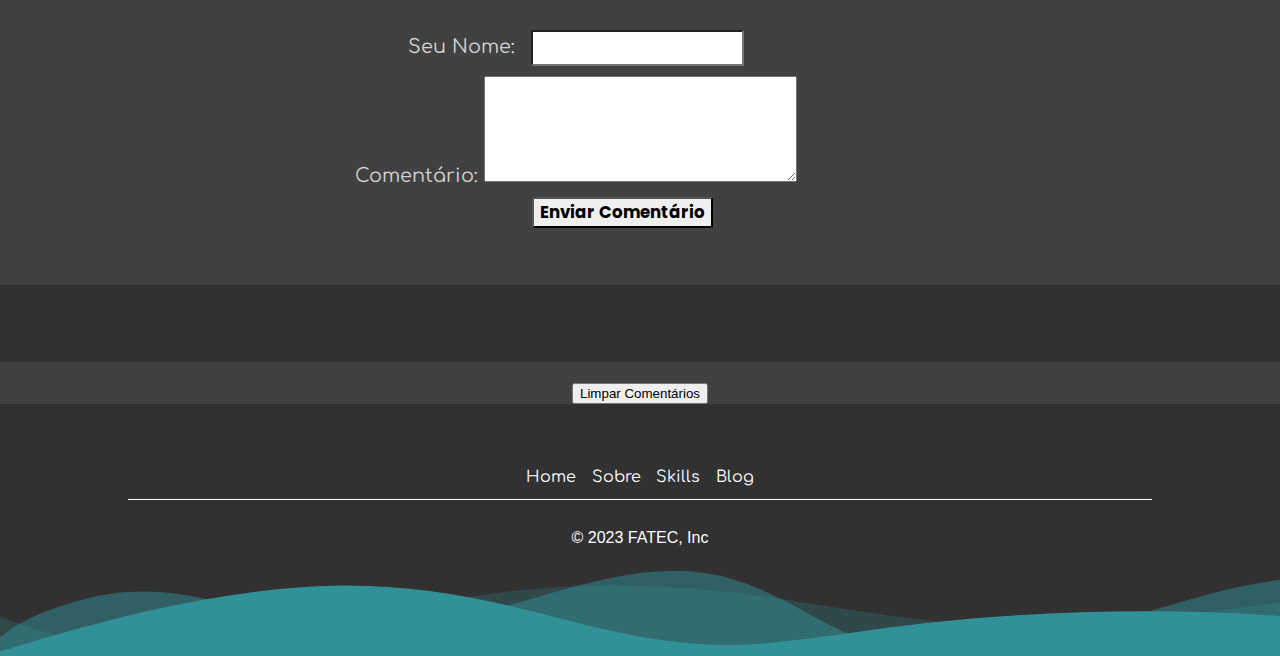
<file: Site_FATEC/HTML/post3.html>
<!DOCTYPE html>
<html lang="en">

<head>
    <meta charset="UTF-8">
    <meta name="viewport" content="width=device-width, initial-scale=1.0">
    <title>Document</title>
    <link rel="stylesheet" type="text/css" href="../Css/post.css" />
    <link href="https://fonts.googleapis.com/css2?family=Poppins:wght@500&display=swap" rel="stylesheet">
    <link rel="preconnect" href="https://fonts.googleapis.com">
    <link rel="preconnect" href="https://fonts.gstatsic.com" crossorigin>
    <link href="https://fonts.googleapis.com/css2?family=Open+Sans&display=swap" rel="stylesheet">
    <link rel="preconnect" href="https://fonts.googleapis.com">
    <link rel="preconnect" href="https://fonts.gstatic.com" crossorigin>
</head>

<body>

    <!--Navbar-->
    <nav>
        <a class="item" href="./index.html">Home</a>
        <a class="item" href="./sobre.html">Sobre</a>
        <a class="item" href="./skills.html">Skills
            <div class="dropdown">
                <div>
                    <a>Front-End</a>
                    <a>Back-End</a>
                    <a>Infraestrutura</a>
                </div>
            </div>
        </a>
        <a class="item" href="./noticias.html">Blog</a>
    </nav>

    <div class="shape2">
        <div class="custom-shape-divider-bottom-16981529852">
            <svg data-name="Layer 1" xmlns="http://www.w3.org/2000/svg" viewBox="0 0 1200 120"
                preserveAspectRatio="none">
                <path
                    d="M0,0V46.29c47.79,22.2,103.59,32.17,158,28,70.36-5.37,136.33-33.31,206.8-37.5C438.64,32.43,512.34,53.67,583,72.05c69.27,18,138.3,24.88,209.4,13.08,36.15-6,69.85-17.84,104.45-29.34C989.49,25,1113-14.29,1200,52.47V0Z"
                    opacity=".25" class="shape-fill"></path>
                <path
                    d="M0,0V15.81C13,36.92,27.64,56.86,47.69,72.05,99.41,111.27,165,111,224.58,91.58c31.15-10.15,60.09-26.07,89.67-39.8,40.92-19,84.73-46,130.83-49.67,36.26-2.85,70.9,9.42,98.6,31.56,31.77,25.39,62.32,62,103.63,73,40.44,10.79,81.35-6.69,119.13-24.28s75.16-39,116.92-43.05c59.73-5.85,113.28,22.88,168.9,38.84,30.2,8.66,59,6.17,87.09-7.5,22.43-10.89,48-26.93,60.65-49.24V0Z"
                    opacity=".5" class="shape-fill"></path>
                <path
                    d="M0,0V5.63C149.93,59,314.09,71.32,475.83,42.57c43-7.64,84.23-20.12,127.61-26.46,59-8.63,112.48,12.24,165.56,35.4C827.93,77.22,886,95.24,951.2,90c86.53-7,172.46-45.71,248.8-84.81V0Z"
                    class="shape-fill"></path>
            </svg>
        </div>
    </div>

    <!--Content-->


    <section class="content">
        <div class="titulo">
            <h1>O Impacto Transformador dos Profissionais de Sistemas para Internet na Sociedade Moderna! </h1>
            <div class="subtitle">
                <p>Na era digital, os profissionais de Sistemas para Internet desempenham um papel crucial na forma como
                    vivemos, trabalhamos e nos comunicamos. Suas habilidades e conhecimentos têm um impacto
                    transformador na sociedade, moldando nosso mundo de maneiras profundas e inovadoras. Vamos explorar
                    como esses especialistas influenciam positivamente a sociedade contemporânea:</p>
            </div>

        </div>
        <div class="image">
            <img src="../Assets/Post3.jpg">
        </div>
        <div class="autor">
            <div class="linha1">
                <div class="foto">
                    <img src="../Assets/fotoleo.jpeg">
                </div>
                <div class="nome">
                    <h5>BY LEONARDO PRADO</h5>
                </div>
                <div class="status">
                    <h5> <i class="bi bi-check-circle-fill"></i> Atualizado em 29 de Outubro de 2023 às 15:30</h5>
                </div>
            </div>
            <div class=" linha2">
                <h5><i class="bi bi-file-earmark-check"></i> Pulicado 28 de Outubro de 2023 às 18:00</h5>
            </div>

        </div>
        <div class="paragrafos">
            <div class="coluna1">
                <h1>1. Conectividade Global: </h1>
                <p>Conectividade Global: Os profissionais formados em Sistemas para Internet desempenham um papel
                    fundamental na construção das bases da conectividade global. Eles são os mestres que projetam e
                    desenvolvem as plataformas e infraestruturas tecnológicas que possibilitam a comunicação instantânea
                    e o compartilhamento de informações em uma escala verdadeiramente global. Através de suas
                    habilidades e conhecimentos, esses arquitetos digitais pavimentam o caminho para um mundo cada vez
                    mais interconectado, onde as barreiras geográficas e culturais são diminuídas.<br><br>

                    Graças a esses profissionais, as pessoas em todos os cantos do mundo podem se comunicar, colaborar e
                    acessar informações em tempo real, o que transforma profundamente a maneira como vivemos e
                    trabalhamos. A conectividade global não apenas torna possível a colaboração internacional em
                    projetos e pesquisas, mas também desempenha um papel crucial na disseminação da educação e no
                    fortalecimento do entendimento mútuo entre diferentes culturas. Em essência, os graduados em
                    Sistemas para Internet são os arquitetos da aldeia global, que estão constantemente construindo e
                    expandindo as redes que unem pessoas e sociedades em todo o mundo.<br><br>

                    O mundo atual é testemunha de uma aceleração sem precedentes na interconectividade, e essa tendência
                    só deve se aprofundar. À medida que a demanda por uma comunicação global instantânea continua a
                    crescer, os profissionais de Sistemas para Internet desempenham um papel vital em garantir que essa
                    infraestrutura seja robusta, segura e eficaz. Em última análise, eles estão moldando o futuro,
                    criando as bases para um mundo onde a colaboração transcende fronteiras e a compreensão entre
                    diferentes culturas se torna mais acessível do que nunca.<br><br>
                </p>
                <h1>2. Acesso à Informação: </h1>
                <p> Eles desempenham um papel fundamental em tornar a informação acessível a todos. Desde aplicativos
                    educacionais até bibliotecas digitais, esses profissionais criam ferramentas que democratizam o
                    conhecimento, permitindo que pessoas em qualquer lugar do mundo aprendam, cresçam e se
                    desenvolvam.<br><br></p>
                <h1>3. Transformação de Negócios: </h1>
                <p>No mundo dos negócios, os profissionais de Sistemas para Internet são agentes de transformação. Eles
                    desenvolvem sistemas de comércio eletrônico, aplicativos empresariais e soluções de análise de dados
                    que aumentam a eficiência operacional, melhoram a experiência do cliente e impulsionam o crescimento
                    econômico.<br><br></p>
                <h1>4. Inclusão Digital: </h1>
                <p> Eles trabalham arduamente para garantir que a revolução digital seja inclusiva. Ao criar interfaces
                    acessíveis e desenvolver tecnologias assistivas, esses profissionais capacitam pessoas com
                    deficiência a participar plenamente da sociedade digital, promovendo a igualdade de oportunidades
                    para todos.<br><br>
                </p>
                <h1>5. Inovação em Saúde: </h1>
                <p> Na área da saúde, os sistemas desenvolvidos por esses especialistas melhoram os diagnósticos,
                    facilitam o monitoramento de pacientes e contribuem para a pesquisa médica. Desde registros
                    eletrônicos de saúde até aplicativos de telemedicina, eles ajudam a salvar vidas e melhorar a
                    qualidade dos cuidados de saúde em todo o mundo.<br><br></p>
                <h1>6. Resolução de Problemas Sociais: </h1>
                <p>Os profissionais de Sistemas para Internet também estão envolvidos em projetos sociais inovadores.
                    Eles criam plataformas para arrecadação de fundos, aplicativos de denúncia de crimes, redes de apoio
                    comunitário e outras soluções tecnológicas que abordam problemas sociais complexos, promovendo o
                    bem-estar e a segurança das comunidades.<br><br></p>
                <h1>7. Economia Digital: </h1>
                <p>Economicamente, esses especialistas impulsionam a economia digital. Ao criar startups, empregos e
                    oportunidades de negócios, eles contribuem para o crescimento econômico, estimulam a inovação e
                    fomentam um ambiente empreendedor dinâmico.<br><br>
                    Em resumo, os profissionais de Sistemas para Internet são os arquitetos da revolução digital,
                    moldando um futuro onde a tecnologia não apenas enriquece nossas vidas, mas também fortalece os
                    laços sociais, promove a inclusão e impulsiona o progresso global. Seu impacto na sociedade moderna
                    é verdadeiramente inspirador, mostrando como a tecnologia, quando usada com sabedoria, pode criar um
                    mundo mais conectado, informado e igualitário para todos.

                </p>
            </div>
            <div class="coluna2">

            </div>

            <div class="comentarios">
                <h2>Comentários</h2>
                <form id="comentario-form" class="formulario">
                    <label for="nome">Seu Nome:</label>
                    <input type="text" id="nome" required class="inputnome"><br>

                    <label for="comentario">Comentário:</label>
                    <textarea id="comentario" rows="4" cols="50" required class="inputcomentario"></textarea><br>

                    <button type="submit" class="enviar">Enviar Comentário</button>
                </form>
                <ul id="comentarios-list" class="coment">
                    <!-- Comentários serão exibidos aqui -->
                </ul>
                <button id="limpar-comentarios">Limpar Comentários</button>
            </div>
    </section>

    <!--Footer-->
    <footer class="footer">
        <div class="row">
            <a class="footeritem" href="../HTML/index.html">Home</a>
            <a class="footeritem" href="../HTML/sobre.html">Sobre</a>
            <a class="footeritem" href="../HTML/skills.html">Skills</a>
            <a class="footeritem" href="../HTML/noticias.html">Blog</a>
        </div>
        <div class="line"></div>
        <div class="copyrigth">
            <p>© 2023 FATEC, Inc</p>
        </div>


    </footer>
    <div class="shape">
        <div class="custom-shape-divider-bottom-1698152985">
            <svg data-name="Layer 1" xmlns="http://www.w3.org/2000/svg" viewBox="0 0 1200 120"
                preserveAspectRatio="none">
                <path
                    d="M0,0V46.29c47.79,22.2,103.59,32.17,158,28,70.36-5.37,136.33-33.31,206.8-37.5C438.64,32.43,512.34,53.67,583,72.05c69.27,18,138.3,24.88,209.4,13.08,36.15-6,69.85-17.84,104.45-29.34C989.49,25,1113-14.29,1200,52.47V0Z"
                    opacity=".25" class="shape-fill"></path>
                <path
                    d="M0,0V15.81C13,36.92,27.64,56.86,47.69,72.05,99.41,111.27,165,111,224.58,91.58c31.15-10.15,60.09-26.07,89.67-39.8,40.92-19,84.73-46,130.83-49.67,36.26-2.85,70.9,9.42,98.6,31.56,31.77,25.39,62.32,62,103.63,73,40.44,10.79,81.35-6.69,119.13-24.28s75.16-39,116.92-43.05c59.73-5.85,113.28,22.88,168.9,38.84,30.2,8.66,59,6.17,87.09-7.5,22.43-10.89,48-26.93,60.65-49.24V0Z"
                    opacity=".5" class="shape-fill"></path>
                <path
                    d="M0,0V5.63C149.93,59,314.09,71.32,475.83,42.57c43-7.64,84.23-20.12,127.61-26.46,59-8.63,112.48,12.24,165.56,35.4C827.93,77.22,886,95.24,951.2,90c86.53-7,172.46-45.71,248.8-84.81V0Z"
                    class="shape-fill"></path>
            </svg>
        </div>
    </div>

    <script src="../Js/comentario.js"></script>
</body>

</html>
</file>
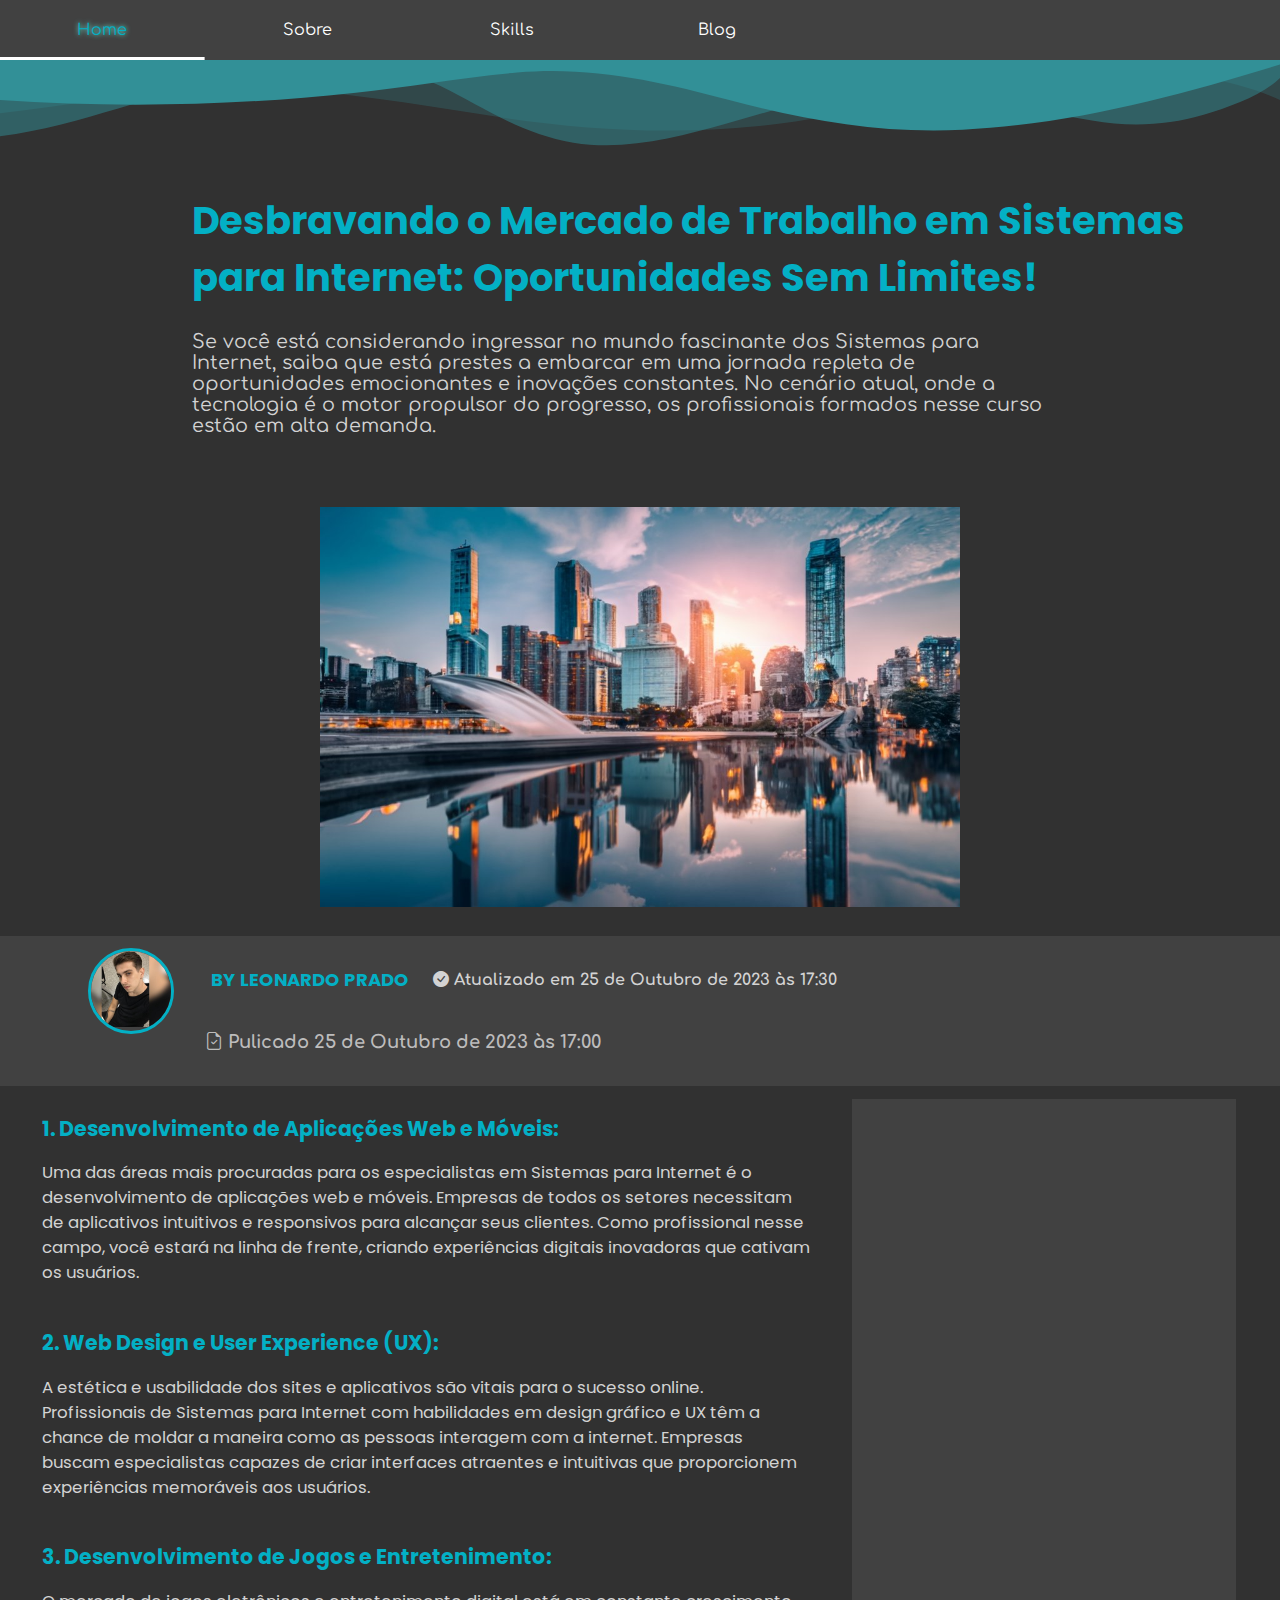
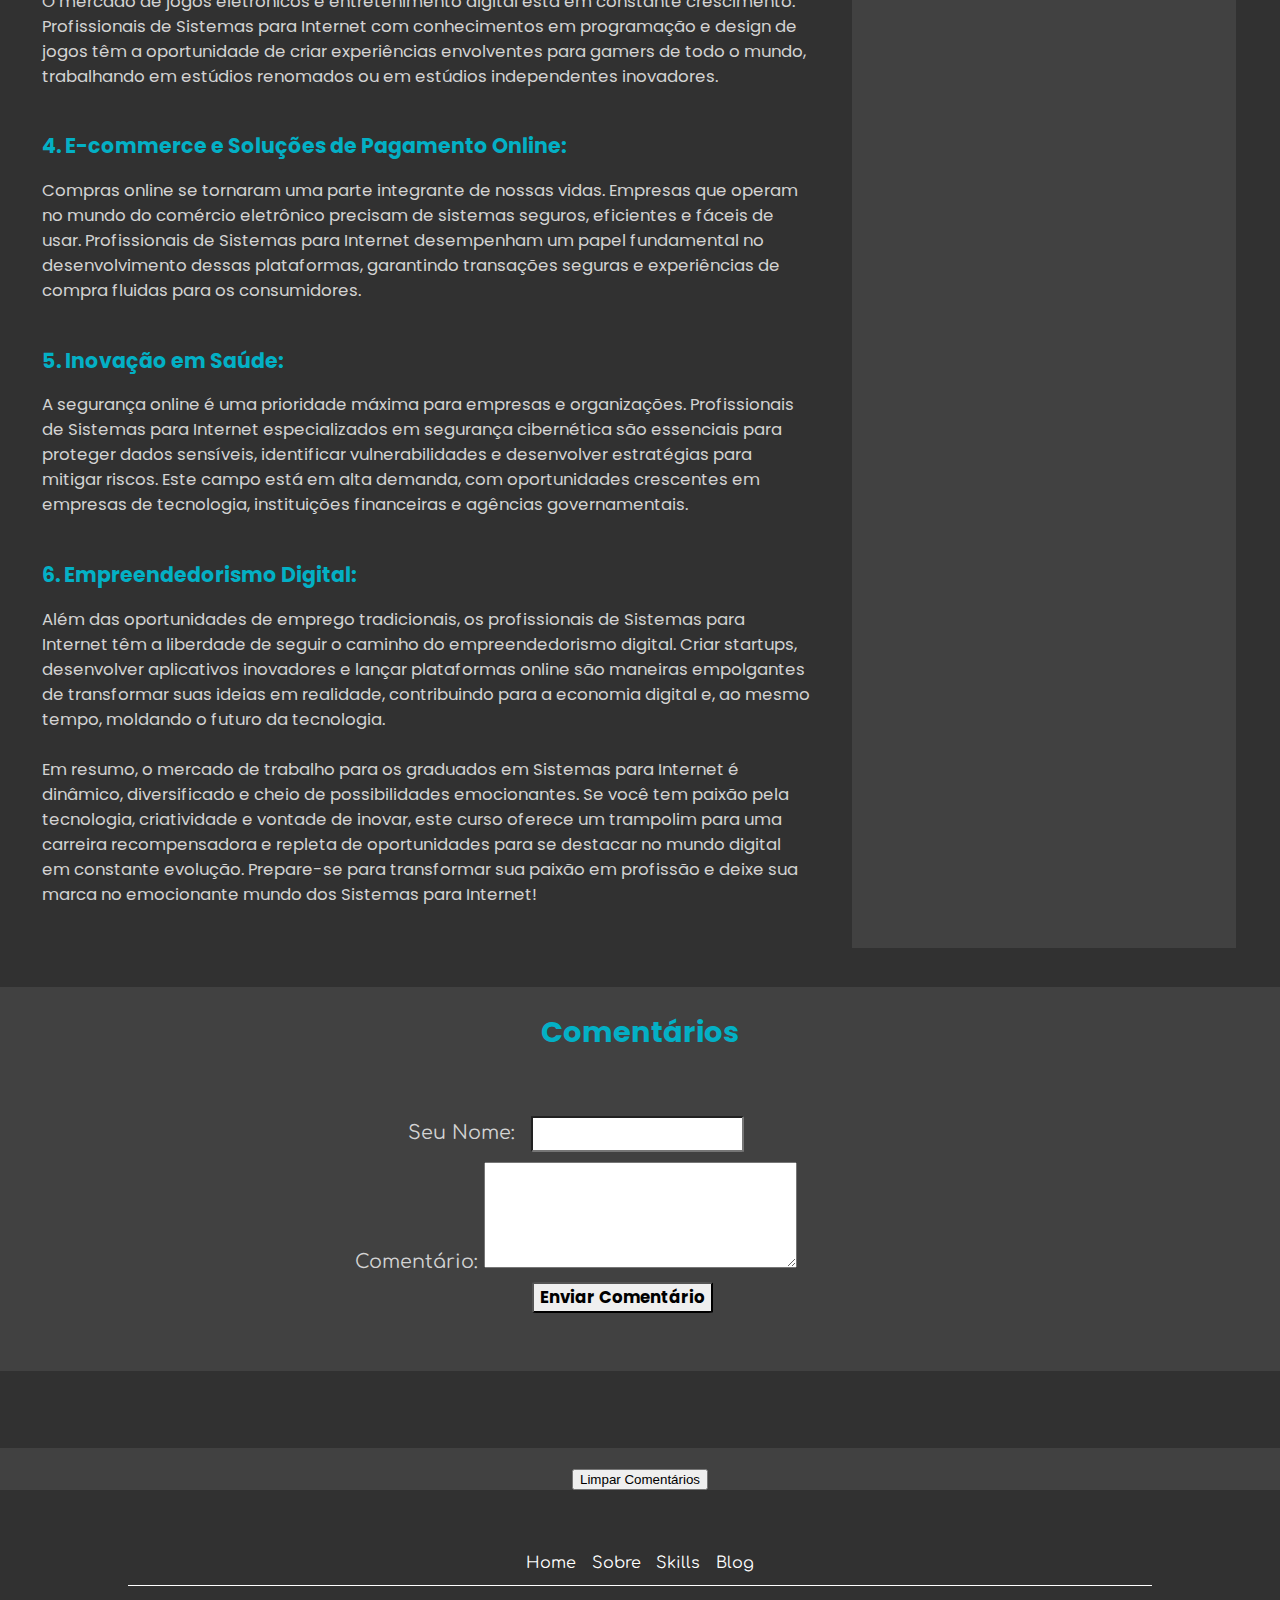
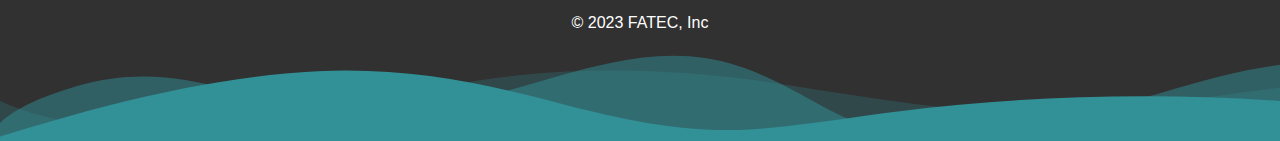
<file: Site_FATEC/HTML/post4.html>
<!DOCTYPE html>
<html lang="en">

<head>
    <meta charset="UTF-8">
    <meta name="viewport" content="width=device-width, initial-scale=1.0">
    <title>Document</title>
    <link rel="stylesheet" type="text/css" href="../Css/post.css" />
    <link href="https://fonts.googleapis.com/css2?family=Poppins:wght@500&display=swap" rel="stylesheet">
    <link rel="preconnect" href="https://fonts.googleapis.com">
    <link rel="preconnect" href="https://fonts.gstatsic.com" crossorigin>
    <link href="https://fonts.googleapis.com/css2?family=Open+Sans&display=swap" rel="stylesheet">
    <link rel="preconnect" href="https://fonts.googleapis.com">
    <link rel="preconnect" href="https://fonts.gstatic.com" crossorigin>
</head>

<body>

    <!--Navbar-->
    <nav>
        <a class="item" href="./index.html">Home</a>
        <a class="item" href="./sobre.html">Sobre</a>
        <a class="item" href="./skills.html">Skills
            <div class="dropdown">
                <div>
                    <a>Front-End</a>
                    <a>Back-End</a>
                    <a>Infraestrutura</a>
                </div>
            </div>
        </a>
        <a class="item" href="./noticias.html">Blog</a>
    </nav>

    <div class="shape2">
        <div class="custom-shape-divider-bottom-16981529852">
            <svg data-name="Layer 1" xmlns="http://www.w3.org/2000/svg" viewBox="0 0 1200 120"
                preserveAspectRatio="none">
                <path
                    d="M0,0V46.29c47.79,22.2,103.59,32.17,158,28,70.36-5.37,136.33-33.31,206.8-37.5C438.64,32.43,512.34,53.67,583,72.05c69.27,18,138.3,24.88,209.4,13.08,36.15-6,69.85-17.84,104.45-29.34C989.49,25,1113-14.29,1200,52.47V0Z"
                    opacity=".25" class="shape-fill"></path>
                <path
                    d="M0,0V15.81C13,36.92,27.64,56.86,47.69,72.05,99.41,111.27,165,111,224.58,91.58c31.15-10.15,60.09-26.07,89.67-39.8,40.92-19,84.73-46,130.83-49.67,36.26-2.85,70.9,9.42,98.6,31.56,31.77,25.39,62.32,62,103.63,73,40.44,10.79,81.35-6.69,119.13-24.28s75.16-39,116.92-43.05c59.73-5.85,113.28,22.88,168.9,38.84,30.2,8.66,59,6.17,87.09-7.5,22.43-10.89,48-26.93,60.65-49.24V0Z"
                    opacity=".5" class="shape-fill"></path>
                <path
                    d="M0,0V5.63C149.93,59,314.09,71.32,475.83,42.57c43-7.64,84.23-20.12,127.61-26.46,59-8.63,112.48,12.24,165.56,35.4C827.93,77.22,886,95.24,951.2,90c86.53-7,172.46-45.71,248.8-84.81V0Z"
                    class="shape-fill"></path>
            </svg>
        </div>
    </div>

    <!--Content-->


    <section class="content">
        <div class="titulo">
            <h1>Desbravando o Mercado de Trabalho em Sistemas para Internet: Oportunidades Sem Limites! </h1>
            <div class="subtitle">
                <p>Se você está considerando ingressar no mundo fascinante dos Sistemas para Internet, saiba que está
                    prestes a embarcar em uma jornada repleta de oportunidades emocionantes e inovações constantes. No
                    cenário atual, onde a tecnologia é o motor propulsor do progresso, os profissionais formados nesse
                    curso estão em alta demanda. </p>
            </div>

        </div>
        <div class="image">
            <img src="../Assets/Post4.jpg">
        </div>
        <div class="autor">
            <div class="linha1">
                <div class="foto">
                    <img src="../Assets/fotoleo.jpeg">
                </div>
                <div class="nome">
                    <h5>BY LEONARDO PRADO</h5>
                </div>
                <div class="status">
                    <h5> <i class="bi bi-check-circle-fill"></i> Atualizado em 25 de Outubro de 2023 às 17:30</h5>
                </div>
            </div>
            <div class=" linha2">
                <h5><i class="bi bi-file-earmark-check"></i> Pulicado 25 de Outubro de 2023 às 17:00</h5>
            </div>

        </div>
        <div class="paragrafos">
            <div class="coluna1">
                <h1>1. Desenvolvimento de Aplicações Web e Móveis: </h1>
                <p> Uma das áreas mais procuradas para os especialistas em Sistemas para Internet é o desenvolvimento de
                    aplicações web e móveis. Empresas de todos os setores necessitam de aplicativos intuitivos e
                    responsivos para alcançar seus clientes. Como profissional nesse campo, você estará na linha de
                    frente, criando experiências digitais inovadoras que cativam os usuários.<br><br>
                </p>
                <h1>2. Web Design e User Experience (UX): </h1>
                <p> A estética e usabilidade dos sites e aplicativos são vitais para o sucesso online. Profissionais de
                    Sistemas para Internet com habilidades em design gráfico e UX têm a chance de moldar a maneira como
                    as pessoas interagem com a internet. Empresas buscam especialistas capazes de criar interfaces
                    atraentes e intuitivas que proporcionem experiências memoráveis aos usuários.<br><br></p>
                <h1>3. Desenvolvimento de Jogos e Entretenimento: </h1>
                <p> O mercado de jogos eletrônicos e entretenimento digital está em constante crescimento. Profissionais
                    de Sistemas para Internet com conhecimentos em programação e design de jogos têm a oportunidade de
                    criar experiências envolventes para gamers de todo o mundo, trabalhando em estúdios renomados ou em
                    estúdios independentes inovadores.<br><br></p>
                <h1>4. E-commerce e Soluções de Pagamento Online: </h1>
                <p> Compras online se tornaram uma parte integrante de nossas vidas. Empresas que operam no mundo do
                    comércio eletrônico precisam de sistemas seguros, eficientes e fáceis de usar. Profissionais de
                    Sistemas para Internet desempenham um papel fundamental no desenvolvimento dessas plataformas,
                    garantindo transações seguras e experiências de compra fluidas para os consumidores.<br><br>
                </p>
                <h1>5. Inovação em Saúde: </h1>
                <p> A segurança online é uma prioridade máxima para empresas e organizações. Profissionais de
                    Sistemas para Internet especializados em segurança cibernética são essenciais para proteger
                    dados sensíveis, identificar vulnerabilidades e desenvolver estratégias para mitigar riscos.
                    Este campo está em alta demanda, com oportunidades crescentes em empresas de tecnologia,
                    instituições financeiras e agências governamentais.<br><br></p>
                <h1>6. Empreendedorismo Digital: </h1>
                <p>Além das oportunidades de emprego tradicionais, os profissionais de Sistemas para Internet têm a
                    liberdade de seguir o caminho do empreendedorismo digital. Criar startups, desenvolver
                    aplicativos inovadores e lançar plataformas online são maneiras empolgantes de transformar suas
                    ideias em realidade, contribuindo para a economia digital e, ao mesmo tempo, moldando o futuro
                    da tecnologia.<br><br>
                    Em resumo, o mercado de trabalho para os graduados em Sistemas para Internet é dinâmico,
                    diversificado e cheio de possibilidades emocionantes. Se você tem paixão pela tecnologia,
                    criatividade e vontade de inovar, este curso oferece um trampolim para uma carreira
                    recompensadora e repleta de oportunidades para se destacar no mundo digital em constante
                    evolução. Prepare-se para transformar sua paixão em profissão e deixe sua marca no emocionante
                    mundo dos Sistemas para Internet!
                    <br><br>
                </p>

            </div>
            <div class="coluna2">

            </div>

            <div class="comentarios">
                <h2>Comentários</h2>
                <form id="comentario-form" class="formulario">
                    <label for="nome">Seu Nome:</label>
                    <input type="text" id="nome" required class="inputnome"><br>

                    <label for="comentario">Comentário:</label>
                    <textarea id="comentario" rows="4" cols="50" required class="inputcomentario"></textarea><br>

                    <button type="submit" class="enviar">Enviar Comentário</button>
                </form>
                <ul id="comentarios-list" class="coment">
                    <!-- Comentários serão exibidos aqui -->
                </ul>
                <button id="limpar-comentarios">Limpar Comentários</button>
            </div>
    </section>

    <!--Footer-->
    <footer class="footer">
        <div class="row">
            <a class="footeritem" href="../HTML/index.html">Home</a>
            <a class="footeritem" href="../HTML/sobre.html">Sobre</a>
            <a class="footeritem" href="../HTML/skills.html">Skills</a>
            <a class="footeritem" href="../HTML/noticias.html">Blog</a>
        </div>
        <div class="line"></div>
        <div class="copyrigth">
            <p>© 2023 FATEC, Inc</p>
        </div>


    </footer>
    <div class="shape">
        <div class="custom-shape-divider-bottom-1698152985">
            <svg data-name="Layer 1" xmlns="http://www.w3.org/2000/svg" viewBox="0 0 1200 120"
                preserveAspectRatio="none">
                <path
                    d="M0,0V46.29c47.79,22.2,103.59,32.17,158,28,70.36-5.37,136.33-33.31,206.8-37.5C438.64,32.43,512.34,53.67,583,72.05c69.27,18,138.3,24.88,209.4,13.08,36.15-6,69.85-17.84,104.45-29.34C989.49,25,1113-14.29,1200,52.47V0Z"
                    opacity=".25" class="shape-fill"></path>
                <path
                    d="M0,0V15.81C13,36.92,27.64,56.86,47.69,72.05,99.41,111.27,165,111,224.58,91.58c31.15-10.15,60.09-26.07,89.67-39.8,40.92-19,84.73-46,130.83-49.67,36.26-2.85,70.9,9.42,98.6,31.56,31.77,25.39,62.32,62,103.63,73,40.44,10.79,81.35-6.69,119.13-24.28s75.16-39,116.92-43.05c59.73-5.85,113.28,22.88,168.9,38.84,30.2,8.66,59,6.17,87.09-7.5,22.43-10.89,48-26.93,60.65-49.24V0Z"
                    opacity=".5" class="shape-fill"></path>
                <path
                    d="M0,0V5.63C149.93,59,314.09,71.32,475.83,42.57c43-7.64,84.23-20.12,127.61-26.46,59-8.63,112.48,12.24,165.56,35.4C827.93,77.22,886,95.24,951.2,90c86.53-7,172.46-45.71,248.8-84.81V0Z"
                    class="shape-fill"></path>
            </svg>
        </div>
    </div>

    <script src="../Js/comentario.js"></script>
</body>

</html>
</file>
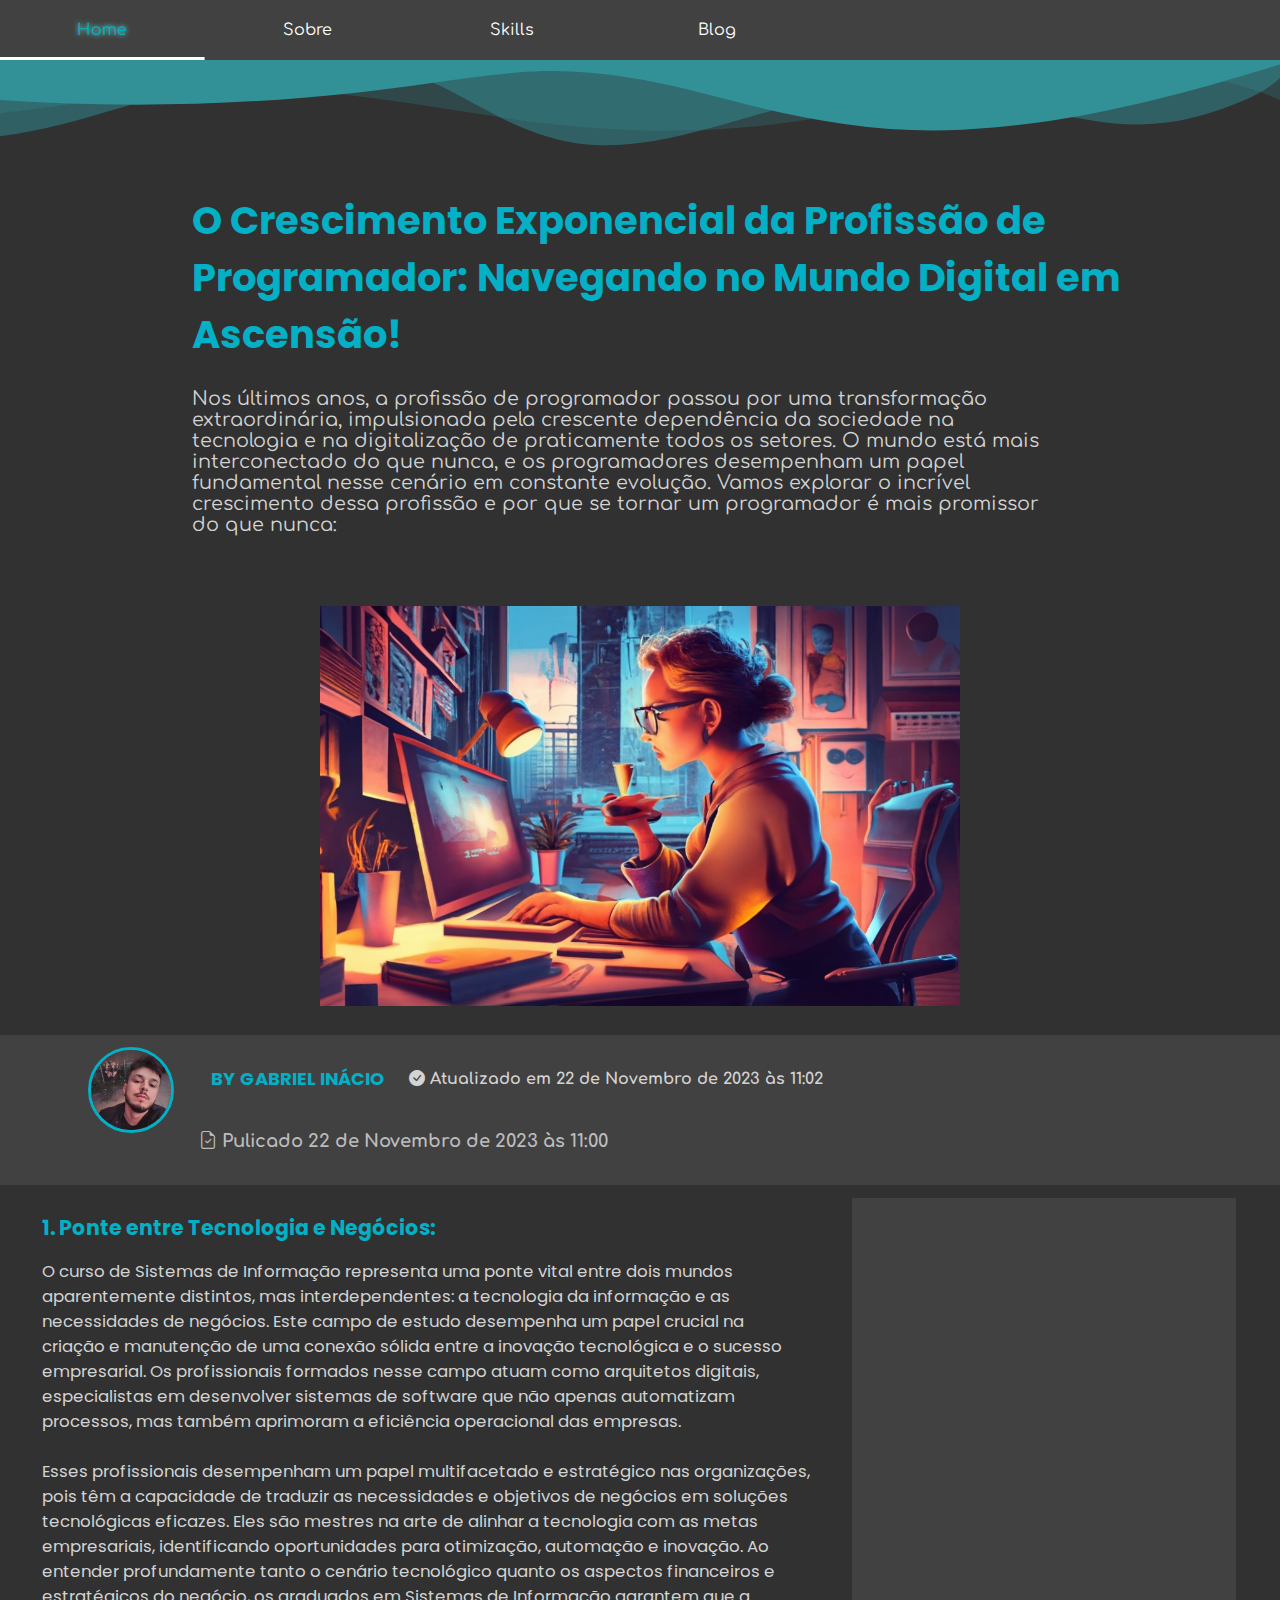
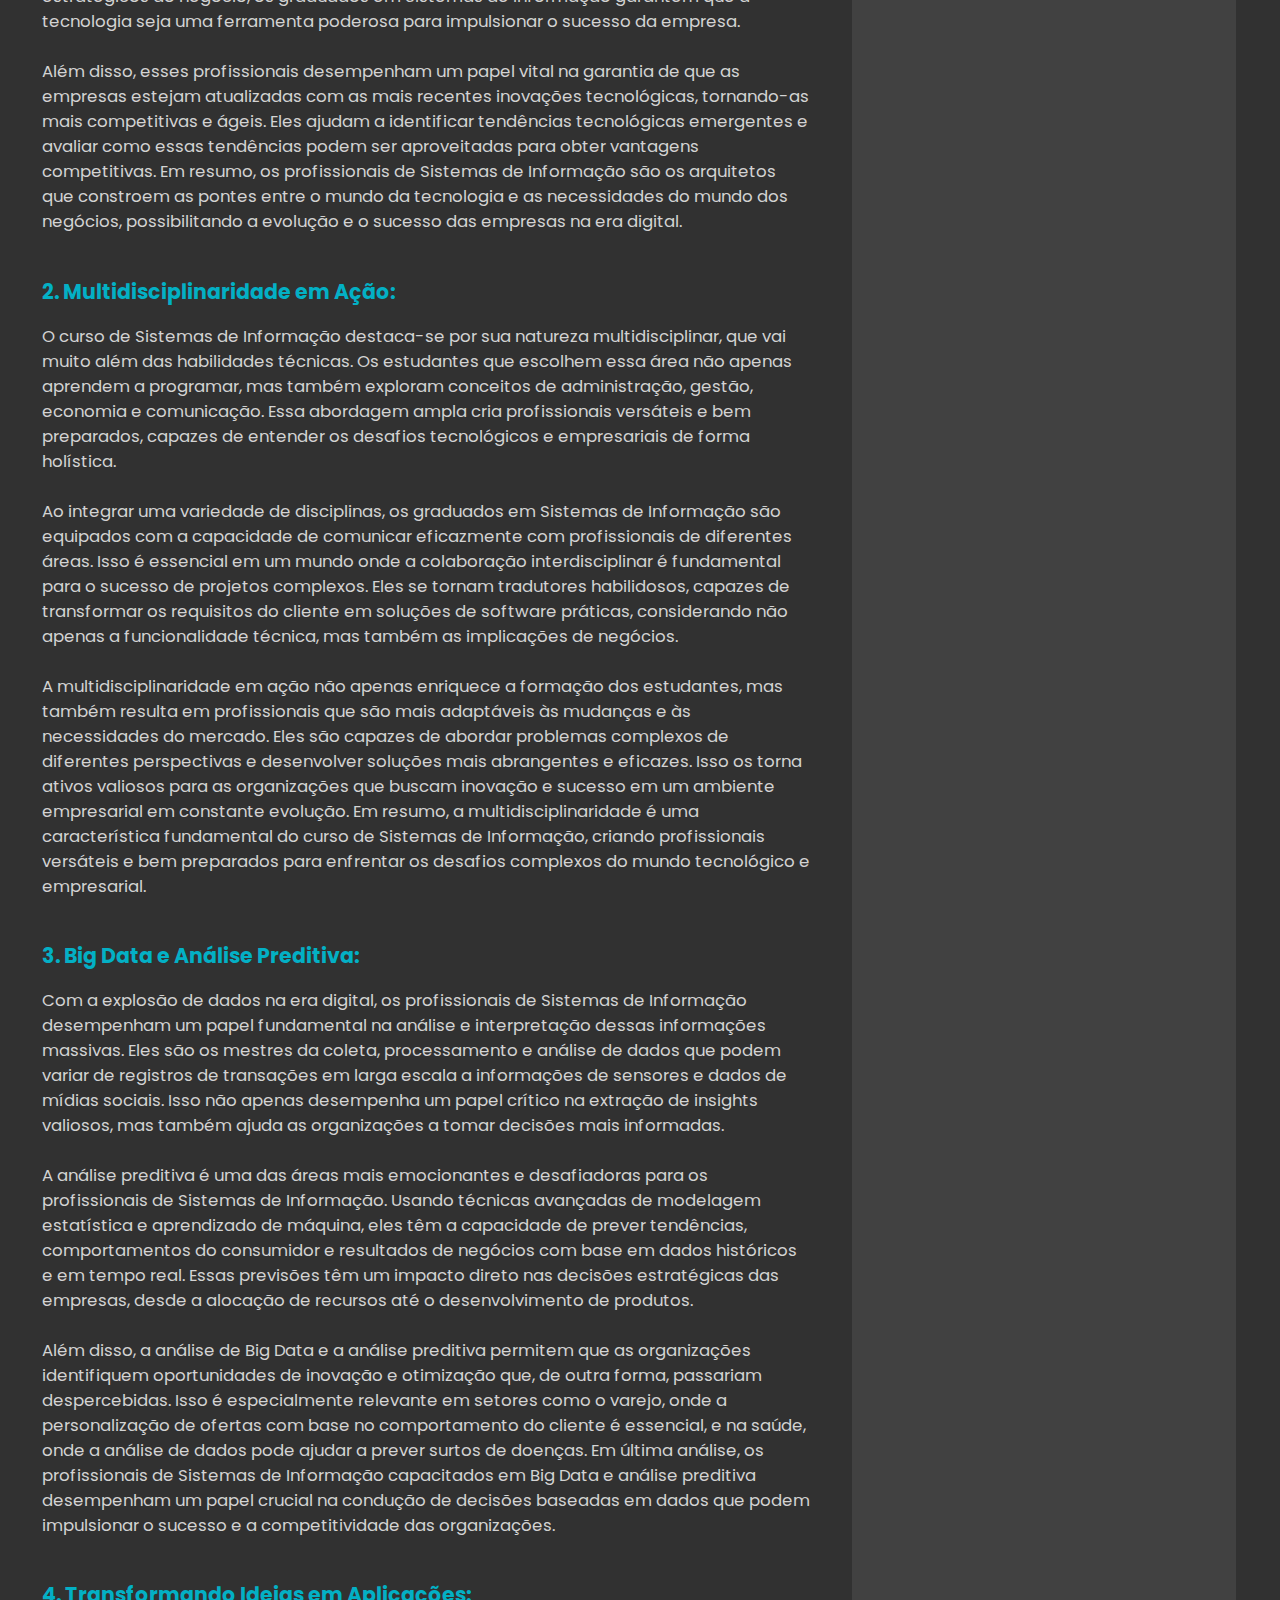
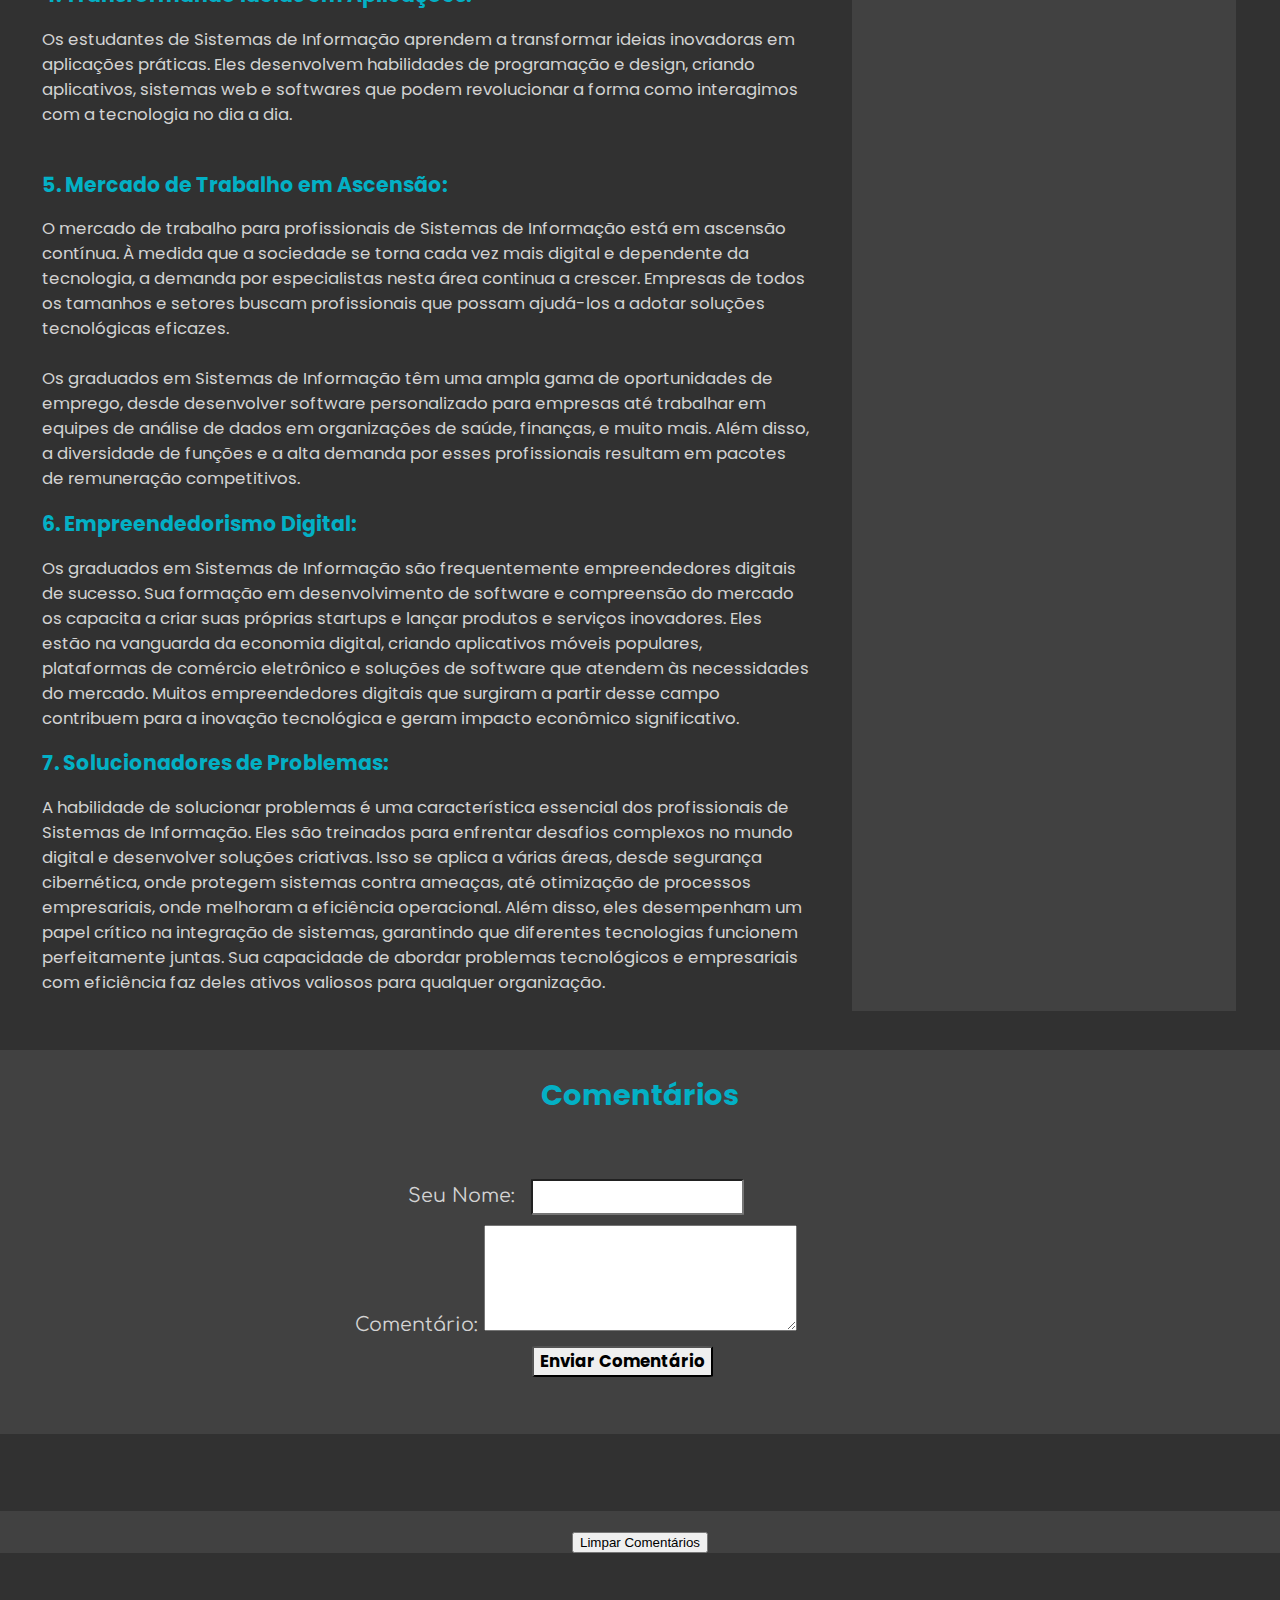
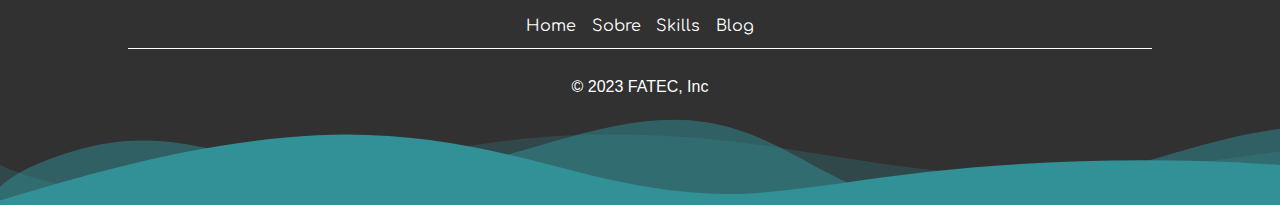
<file: Site_FATEC/HTML/post5.html>
<!DOCTYPE html>
<html lang="en">

<head>
    <meta charset="UTF-8">
    <meta name="viewport" content="width=device-width, initial-scale=1.0">
    <title>Document</title>
    <link rel="stylesheet" type="text/css" href="../Css/post.css" />
    <link href="https://fonts.googleapis.com/css2?family=Poppins:wght@500&display=swap" rel="stylesheet">
    <link rel="preconnect" href="https://fonts.googleapis.com">
    <link rel="preconnect" href="https://fonts.gstatsic.com" crossorigin>
    <link href="https://fonts.googleapis.com/css2?family=Open+Sans&display=swap" rel="stylesheet">
    <link rel="preconnect" href="https://fonts.googleapis.com">
    <link rel="preconnect" href="https://fonts.gstatic.com" crossorigin>
</head>

<body>

    <!--Navbar-->
    <nav>
        <a class="item" href="./index.html">Home</a>
        <a class="item" href="./sobre.html">Sobre</a>
        <a class="item" href="./skills.html">Skills
            <div class="dropdown">
                <div>
                    <a>Front-End</a>
                    <a>Back-End</a>
                    <a>Infraestrutura</a>
                </div>
            </div>
        </a>
        <a class="item" href="./noticias.html">Blog</a>
    </nav>

    <div class="shape2">
        <div class="custom-shape-divider-bottom-16981529852">
            <svg data-name="Layer 1" xmlns="http://www.w3.org/2000/svg" viewBox="0 0 1200 120"
                preserveAspectRatio="none">
                <path
                    d="M0,0V46.29c47.79,22.2,103.59,32.17,158,28,70.36-5.37,136.33-33.31,206.8-37.5C438.64,32.43,512.34,53.67,583,72.05c69.27,18,138.3,24.88,209.4,13.08,36.15-6,69.85-17.84,104.45-29.34C989.49,25,1113-14.29,1200,52.47V0Z"
                    opacity=".25" class="shape-fill"></path>
                <path
                    d="M0,0V15.81C13,36.92,27.64,56.86,47.69,72.05,99.41,111.27,165,111,224.58,91.58c31.15-10.15,60.09-26.07,89.67-39.8,40.92-19,84.73-46,130.83-49.67,36.26-2.85,70.9,9.42,98.6,31.56,31.77,25.39,62.32,62,103.63,73,40.44,10.79,81.35-6.69,119.13-24.28s75.16-39,116.92-43.05c59.73-5.85,113.28,22.88,168.9,38.84,30.2,8.66,59,6.17,87.09-7.5,22.43-10.89,48-26.93,60.65-49.24V0Z"
                    opacity=".5" class="shape-fill"></path>
                <path
                    d="M0,0V5.63C149.93,59,314.09,71.32,475.83,42.57c43-7.64,84.23-20.12,127.61-26.46,59-8.63,112.48,12.24,165.56,35.4C827.93,77.22,886,95.24,951.2,90c86.53-7,172.46-45.71,248.8-84.81V0Z"
                    class="shape-fill"></path>
            </svg>
        </div>
    </div>

    <!--Content-->


    <section class="content">
        <div class="titulo">
            <h1>O Crescimento Exponencial da Profissão de Programador: Navegando no Mundo Digital em Ascensão! </h1>
            <div class="subtitle">
                <p>Nos últimos anos, a profissão de programador passou por uma transformação extraordinária,
                    impulsionada pela crescente dependência da sociedade na tecnologia e na digitalização de
                    praticamente todos os setores. O mundo está mais interconectado do que nunca, e os programadores
                    desempenham um papel fundamental nesse cenário em constante evolução. Vamos explorar o incrível
                    crescimento dessa profissão e por que se tornar um programador é mais promissor do que nunca:</p>
            </div>

        </div>
        <div class="image">
            <img src="../Assets/Post1.jpg">
        </div>
        <div class="autor">
            <div class="linha1">
                <div class="foto">
                    <img src="../Assets/fotoinacio.jpeg">
                </div>
                <div class="nome">
                    <h5>BY GABRIEL INÁCIO</h5>
                </div>
                <div class="status">
                    <h5> <i class="bi bi-check-circle-fill"></i> Atualizado em 22 de Novembro de 2023 às 11:02 </h5>
                </div>
            </div>
            <div class=" linha2">
                <h5><i class="bi bi-file-earmark-check"></i> Pulicado 22 de Novembro de 2023 às 11:00</h5>
            </div>

        </div>
        <div class="paragrafos">
            <div class="coluna1">
                <h1>1. Ponte entre Tecnologia e Negócios: </h1>
                <p> O curso de Sistemas de Informação representa uma ponte vital entre dois mundos aparentemente
                    distintos, mas interdependentes: a tecnologia da informação e as necessidades de negócios. Este
                    campo de estudo desempenha um papel crucial na criação e manutenção de uma conexão sólida entre
                    a
                    inovação tecnológica e o sucesso empresarial. Os profissionais formados nesse campo atuam como
                    arquitetos digitais, especialistas em desenvolver sistemas de software que não apenas
                    automatizam
                    processos, mas também aprimoram a eficiência operacional das empresas.<br><br>

                    Esses profissionais desempenham um papel multifacetado e estratégico nas organizações, pois têm
                    a
                    capacidade de traduzir as necessidades e objetivos de negócios em soluções tecnológicas
                    eficazes.
                    Eles são mestres na arte de alinhar a tecnologia com as metas empresariais, identificando
                    oportunidades para otimização, automação e inovação. Ao entender profundamente tanto o cenário
                    tecnológico quanto os aspectos financeiros e estratégicos do negócio, os graduados em Sistemas
                    de
                    Informação garantem que a tecnologia seja uma ferramenta poderosa para impulsionar o sucesso da
                    empresa.<br><br>

                    Além disso, esses profissionais desempenham um papel vital na garantia de que as empresas
                    estejam
                    atualizadas com as mais recentes inovações tecnológicas, tornando-as mais competitivas e ágeis.
                    Eles
                    ajudam a identificar tendências tecnológicas emergentes e avaliar como essas tendências podem
                    ser
                    aproveitadas para obter vantagens competitivas. Em resumo, os profissionais de Sistemas de
                    Informação são os arquitetos que constroem as pontes entre o mundo da tecnologia e as
                    necessidades
                    do mundo dos negócios, possibilitando a evolução e o sucesso das empresas na era
                    digital.<br><br>
                </p>
                <h1>2. Multidisciplinaridade em Ação: </h1>
                <p> O curso de Sistemas de Informação destaca-se por sua natureza multidisciplinar, que vai muito
                    além
                    das habilidades técnicas. Os estudantes que escolhem essa área não apenas aprendem a programar,
                    mas
                    também exploram conceitos de administração, gestão, economia e comunicação. Essa abordagem ampla
                    cria profissionais versáteis e bem preparados, capazes de entender os desafios tecnológicos e
                    empresariais de forma holística.<br><br>

                    Ao integrar uma variedade de disciplinas, os graduados em Sistemas de Informação são equipados
                    com a
                    capacidade de comunicar eficazmente com profissionais de diferentes áreas. Isso é essencial em
                    um
                    mundo onde a colaboração interdisciplinar é fundamental para o sucesso de projetos complexos.
                    Eles
                    se tornam tradutores habilidosos, capazes de transformar os requisitos do cliente em soluções de
                    software práticas, considerando não apenas a funcionalidade técnica, mas também as implicações
                    de
                    negócios.<br><br>

                    A multidisciplinaridade em ação não apenas enriquece a formação dos estudantes, mas também
                    resulta
                    em profissionais que são mais adaptáveis às mudanças e às necessidades do mercado. Eles são
                    capazes
                    de abordar problemas complexos de diferentes perspectivas e desenvolver soluções mais
                    abrangentes e
                    eficazes. Isso os torna ativos valiosos para as organizações que buscam inovação e sucesso em um
                    ambiente empresarial em constante evolução. Em resumo, a multidisciplinaridade é uma
                    característica
                    fundamental do curso de Sistemas de Informação, criando profissionais versáteis e bem preparados
                    para enfrentar os desafios complexos do mundo tecnológico e empresarial.<br><br></p>
                <h1>3. Big Data e Análise Preditiva: </h1>
                <p>Com a explosão de dados na era digital, os profissionais de Sistemas de Informação desempenham um
                    papel fundamental na análise e interpretação dessas informações massivas. Eles são os mestres da
                    coleta, processamento e análise de dados que podem variar de registros de transações em larga
                    escala
                    a informações de sensores e dados de mídias sociais. Isso não apenas desempenha um papel crítico
                    na
                    extração de insights valiosos, mas também ajuda as organizações a tomar decisões mais
                    informadas.<br><br>

                    A análise preditiva é uma das áreas mais emocionantes e desafiadoras para os profissionais de
                    Sistemas de Informação. Usando técnicas avançadas de modelagem estatística e aprendizado de
                    máquina,
                    eles têm a capacidade de prever tendências, comportamentos do consumidor e resultados de
                    negócios
                    com base em dados históricos e em tempo real. Essas previsões têm um impacto direto nas decisões
                    estratégicas das empresas, desde a alocação de recursos até o desenvolvimento de
                    produtos.<br><br>

                    Além disso, a análise de Big Data e a análise preditiva permitem que as organizações
                    identifiquem
                    oportunidades de inovação e otimização que, de outra forma, passariam despercebidas. Isso é
                    especialmente relevante em setores como o varejo, onde a personalização de ofertas com base no
                    comportamento do cliente é essencial, e na saúde, onde a análise de dados pode ajudar a prever
                    surtos de doenças. Em última análise, os profissionais de Sistemas de Informação capacitados em
                    Big
                    Data e análise preditiva desempenham um papel crucial na condução de decisões baseadas em dados
                    que
                    podem impulsionar o sucesso e a competitividade das organizações.<br><br></p>
                <h1>4. Transformando Ideias em Aplicações: </h1>
                <p> Os estudantes de Sistemas de Informação aprendem a transformar ideias inovadoras em aplicações
                    práticas. Eles desenvolvem habilidades de programação e design, criando aplicativos, sistemas
                    web e
                    softwares que podem revolucionar a forma como interagimos com a tecnologia no dia a dia.<br><br>
                </p>
                <h1>5. Mercado de Trabalho em Ascensão: </h1>
                <p> O mercado de trabalho para profissionais de Sistemas de Informação está em ascensão contínua. À
                    medida que a sociedade se torna cada vez mais digital e dependente da tecnologia, a demanda por
                    especialistas nesta área continua a crescer. Empresas de todos os tamanhos e setores buscam
                    profissionais que possam ajudá-los a adotar soluções tecnológicas eficazes. <br><br>

                    Os graduados em Sistemas
                    de Informação têm uma ampla gama de oportunidades de emprego, desde desenvolver software
                    personalizado para empresas até trabalhar em equipes de análise de dados em organizações de
                    saúde,
                    finanças, e muito mais. Além disso, a diversidade de funções e a alta demanda por esses
                    profissionais resultam em pacotes de remuneração competitivos.</p>
                <h1>6. Empreendedorismo Digital: </h1>
                <p>Os graduados em Sistemas de Informação são frequentemente empreendedores digitais de sucesso. Sua
                    formação em desenvolvimento de software e compreensão do mercado os capacita a criar suas
                    próprias
                    startups e lançar produtos e serviços inovadores. Eles estão na vanguarda da economia digital,
                    criando aplicativos móveis populares, plataformas de comércio eletrônico e soluções de software
                    que
                    atendem às necessidades do mercado. Muitos empreendedores digitais que surgiram a partir desse
                    campo
                    contribuem para a inovação tecnológica e geram impacto econômico significativo.</p>
                <h1>7. Solucionadores de Problemas: </h1>
                <p>A habilidade de solucionar problemas é uma característica essencial dos profissionais de Sistemas
                    de
                    Informação. Eles são treinados para enfrentar desafios complexos no mundo digital e desenvolver
                    soluções criativas. Isso se aplica a várias áreas, desde segurança cibernética, onde protegem
                    sistemas contra ameaças, até otimização de processos empresariais, onde melhoram a eficiência
                    operacional. Além disso, eles desempenham um papel crítico na integração de sistemas, garantindo
                    que
                    diferentes tecnologias funcionem perfeitamente juntas. Sua capacidade de abordar problemas
                    tecnológicos e empresariais com eficiência faz deles ativos valiosos para qualquer organização.
                </p>
            </div>
            <div class="coluna2">

            </div>

            <div class="comentarios">
                <h2>Comentários</h2>
                <form id="comentario-form" class="formulario">
                    <label for="nome">Seu Nome:</label>
                    <input type="text" id="nome" required class="inputnome"><br>

                    <label for="comentario">Comentário:</label>
                    <textarea id="comentario" rows="4" cols="50" required class="inputcomentario"></textarea><br>

                    <button type="submit" class="enviar">Enviar Comentário</button>
                </form>
                <ul id="comentarios-list" class="coment">
                    <!-- Comentários serão exibidos aqui -->
                </ul>
                <button id="limpar-comentarios">Limpar Comentários</button>
            </div>
    </section>

    <!--Footer-->
    <footer class="footer">
        <div class="row">
            <a class="footeritem" href="../HTML/index.html">Home</a>
            <a class="footeritem" href="../HTML/sobre.html">Sobre</a>
            <a class="footeritem" href="../HTML/skills.html">Skills</a>
            <a class="footeritem" href="../HTML/noticias.html">Blog</a>
        </div>
        <div class="line"></div>
        <div class="copyrigth">
            <p>© 2023 FATEC, Inc</p>
        </div>


    </footer>
    <div class="shape">
        <div class="custom-shape-divider-bottom-1698152985">
            <svg data-name="Layer 1" xmlns="http://www.w3.org/2000/svg" viewBox="0 0 1200 120"
                preserveAspectRatio="none">
                <path
                    d="M0,0V46.29c47.79,22.2,103.59,32.17,158,28,70.36-5.37,136.33-33.31,206.8-37.5C438.64,32.43,512.34,53.67,583,72.05c69.27,18,138.3,24.88,209.4,13.08,36.15-6,69.85-17.84,104.45-29.34C989.49,25,1113-14.29,1200,52.47V0Z"
                    opacity=".25" class="shape-fill"></path>
                <path
                    d="M0,0V15.81C13,36.92,27.64,56.86,47.69,72.05,99.41,111.27,165,111,224.58,91.58c31.15-10.15,60.09-26.07,89.67-39.8,40.92-19,84.73-46,130.83-49.67,36.26-2.85,70.9,9.42,98.6,31.56,31.77,25.39,62.32,62,103.63,73,40.44,10.79,81.35-6.69,119.13-24.28s75.16-39,116.92-43.05c59.73-5.85,113.28,22.88,168.9,38.84,30.2,8.66,59,6.17,87.09-7.5,22.43-10.89,48-26.93,60.65-49.24V0Z"
                    opacity=".5" class="shape-fill"></path>
                <path
                    d="M0,0V5.63C149.93,59,314.09,71.32,475.83,42.57c43-7.64,84.23-20.12,127.61-26.46,59-8.63,112.48,12.24,165.56,35.4C827.93,77.22,886,95.24,951.2,90c86.53-7,172.46-45.71,248.8-84.81V0Z"
                    class="shape-fill"></path>
            </svg>
        </div>
    </div>

    <script src="../Js/comentario.js"></script>
</body>

</html>
</file>
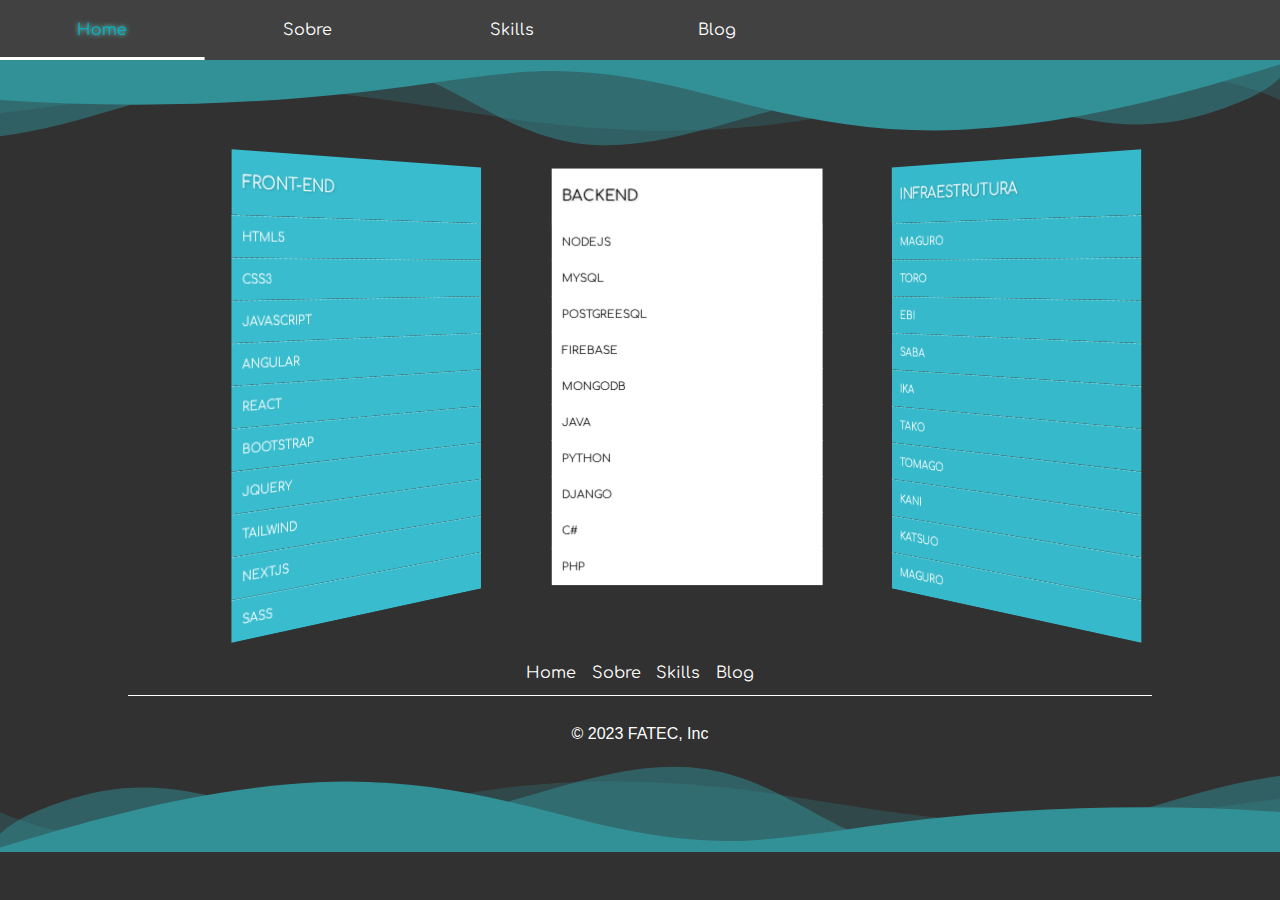
<file: Site_FATEC/HTML/skills.html>
<!DOCTYPE html>
<html lang="en">

<head>
    <meta charset="UTF-8">
    <meta name="viewport" content="width=device-width, initial-scale=1.0">
    <title>Document</title>
    <link rel="stylesheet" type="text/css" href="../Css/skills.css" />
    <link href="https://fonts.googleapis.com/css2?family=Poppins:wght@500&display=swap" rel="stylesheet">
    <link rel="preconnect" href="https://fonts.googleapis.com">
    <link rel="preconnect" href="https://fonts.gstatic.com" crossorigin>
    <link href="https://fonts.googleapis.com/css2?family=Open+Sans&display=swap" rel="stylesheet">
    <link rel="preconnect" href="https://fonts.googleapis.com">
    <link rel="preconnect" href="https://fonts.gstatic.com" crossorigin>
</head>

<body>

    <!--Navbar-->
    <nav>
        <a class="item" href="./index.html">Home</a>
        <a class="item" href="./sobre.html">Sobre</a>
        <a class="item" href="./skills.html">Skills
            <div class="dropdown">
                <div>
                    <a>Front-End</a>
                    <a>Back-End</a>
                    <a>Infraestrutura</a>
                </div>
            </div>
        </a>
        <a class="item" href="./noticias.html">Blog</a>
    </nav>

    <div class="shape2">
        <div class="custom-shape-divider-bottom-16981529852">
            <svg data-name="Layer 1" xmlns="http://www.w3.org/2000/svg" viewBox="0 0 1200 120"
                preserveAspectRatio="none">
                <path
                    d="M0,0V46.29c47.79,22.2,103.59,32.17,158,28,70.36-5.37,136.33-33.31,206.8-37.5C438.64,32.43,512.34,53.67,583,72.05c69.27,18,138.3,24.88,209.4,13.08,36.15-6,69.85-17.84,104.45-29.34C989.49,25,1113-14.29,1200,52.47V0Z"
                    opacity=".25" class="shape-fill"></path>
                <path
                    d="M0,0V15.81C13,36.92,27.64,56.86,47.69,72.05,99.41,111.27,165,111,224.58,91.58c31.15-10.15,60.09-26.07,89.67-39.8,40.92-19,84.73-46,130.83-49.67,36.26-2.85,70.9,9.42,98.6,31.56,31.77,25.39,62.32,62,103.63,73,40.44,10.79,81.35-6.69,119.13-24.28s75.16-39,116.92-43.05c59.73-5.85,113.28,22.88,168.9,38.84,30.2,8.66,59,6.17,87.09-7.5,22.43-10.89,48-26.93,60.65-49.24V0Z"
                    opacity=".5" class="shape-fill"></path>
                <path
                    d="M0,0V5.63C149.93,59,314.09,71.32,475.83,42.57c43-7.64,84.23-20.12,127.61-26.46,59-8.63,112.48,12.24,165.56,35.4C827.93,77.22,886,95.24,951.2,90c86.53-7,172.46-45.71,248.8-84.81V0Z"
                    class="shape-fill"></path>
            </svg>
        </div>
    </div>

    <!--Content-->


    <section class="demo">

        <dl class="list nigiri">
            <dt>Front-End</dt>
            <dd><a href="https://www.w3schools.com/html/default.asp">HTML5</a></dd>
            <dd><a href="https://www.w3schools.com/css/default.asp">CSS3</a></dd>
            <dd><a href="https://www.w3schools.com/js/default.asp">Javascript</a></dd>
            <dd><a href="https://www.w3schools.com/angular/default.asp">Angular</a></dd>
            <dd><a href="https://www.w3schools.com/react/default.asp">React</a></dd>
            <dd><a href="https://www.w3schools.com/bootstrap/bootstrap_ver.asp">Bootstrap</a></dd>
            <dd><a href="https://www.w3schools.com/jquery/default.asp">Jquery</a></dd>
            <dd><a href="https://tailwindcss.com/">Tailwind</a></dd>
            <dd><a href="https://nextjs.org/">NextJs</a></dd>
            <dd><a href="https://www.w3schools.com/sass/default.asp">Sass</a></dd>
        </dl>

        <dl class="list maki">
            <dt>Backend</dt>
            <dd><a href="https://www.w3schools.com/nodejs/default.asp">NodeJs</a></dd>
            <dd><a href="https://www.w3schools.com/mysql/default.asp">MySQL</a></dd>
            <dd><a href="https://www.w3schools.com/postgresql/index.php">PostgreeSQL</a></dd>
            <dd><a href="https://firebase.google.com/?hl=pt">Firebase</a></dd>
            <dd><a href="https://www.mongodb.com/pt-br">MongoDB</a></dd>
            <dd><a href="https://www.w3schools.com/java/default.asp">Java</a></dd>
            <dd><a href="https://www.w3schools.com/python/default.asp">Python</a></dd>
            <dd><a href="https://www.w3schools.com/django/index.php">Django</a></dd>
            <dd><a href="https://www.w3schools.com/cs/index.php">C#</a></dd>
            <dd><a href="https://www.w3schools.com/php/default.asp">PHP</a></dd>
        </dl>

        <dl class="list sashimi">
            <dt>Infraestrutura</dt>
            <dd><a href="#">Maguro</a></dd>
            <dd><a href="#">Toro</a></dd>
            <dd><a href="#">Ebi</a></dd>
            <dd><a href="#">Saba</a></dd>
            <dd><a href="#">Ika</a></dd>
            <dd><a href="#">Tako</a></dd>
            <dd><a href="#">Tomago</a></dd>
            <dd><a href="#">Kani</a></dd>
            <dd><a href="#">Katsuo</a></dd>
            <dd><a href="#">Maguro</a></dd>
        </dl>


    </section>

    <!--Footer-->
    <footer class="footer">
        <div class="row">
            <a class="footeritem" href="../HTML/index.html">Home</a>
            <a class="footeritem" href="../HTML/sobre.html">Sobre</a>
            <a class="footeritem" href="../HTML/skills.html">Skills</a>
            <a class="footeritem" href="../HTML/noticias.html">Blog</a>
        </div>
        <div class="line"></div>
        <div class="copyrigth">
            <p>© 2023 FATEC, Inc</p>
        </div>


    </footer>
    <div class="shape">
        <div class="custom-shape-divider-bottom-1698152985">
            <svg data-name="Layer 1" xmlns="http://www.w3.org/2000/svg" viewBox="0 0 1200 120"
                preserveAspectRatio="none">
                <path
                    d="M0,0V46.29c47.79,22.2,103.59,32.17,158,28,70.36-5.37,136.33-33.31,206.8-37.5C438.64,32.43,512.34,53.67,583,72.05c69.27,18,138.3,24.88,209.4,13.08,36.15-6,69.85-17.84,104.45-29.34C989.49,25,1113-14.29,1200,52.47V0Z"
                    opacity=".25" class="shape-fill"></path>
                <path
                    d="M0,0V15.81C13,36.92,27.64,56.86,47.69,72.05,99.41,111.27,165,111,224.58,91.58c31.15-10.15,60.09-26.07,89.67-39.8,40.92-19,84.73-46,130.83-49.67,36.26-2.85,70.9,9.42,98.6,31.56,31.77,25.39,62.32,62,103.63,73,40.44,10.79,81.35-6.69,119.13-24.28s75.16-39,116.92-43.05c59.73-5.85,113.28,22.88,168.9,38.84,30.2,8.66,59,6.17,87.09-7.5,22.43-10.89,48-26.93,60.65-49.24V0Z"
                    opacity=".5" class="shape-fill"></path>
                <path
                    d="M0,0V5.63C149.93,59,314.09,71.32,475.83,42.57c43-7.64,84.23-20.12,127.61-26.46,59-8.63,112.48,12.24,165.56,35.4C827.93,77.22,886,95.24,951.2,90c86.53-7,172.46-45.71,248.8-84.81V0Z"
                    class="shape-fill"></path>
            </svg>
        </div>
    </div>

    <script src="../Js/skills.js"></script>
</body>

</html>
</file>
<file: Site_FATEC/Css/noticias.css>
@import url("https://cdn.jsdelivr.net/npm/bootstrap-icons@1.11.1/font/bootstrap-icons.css");
@import url('https://fonts.googleapis.com/css2?family=Comfortaa:wght@300;400;500;600;700&family=Poppins:wght@300;400;500;600;700;800&display=swap');

:root {
    --color-primary: #03B0C5;
}

body {
    font-family: 'Comfortaa', cursive;
    margin: 0;
    padding: 0;
    display: grid;
    place-items: center;
    background-color: rgb(49, 49, 49);
}

/* NAVBAR */

.mobile-menu {
    display: none;
    /* Oculta o menu no início */
    width: 100%;
    background-color: rgb(49, 49, 49);
}

.hamburger-button {
    display: block;
    font-size: 24px;
    /* Estilize o botão como quiser */
    margin: 4%;
    color: white;
    background: none;
    border: none;
}

.menu {
    display: none;
    background-color: rgb(49, 49, 49);
    font-weight: 400;
    font-size: 0;
    width: 100%;
}

.menu .item {
    display: block;
    padding: 10px 0;
    /* Adapte o espaçamento conforme necessário */
    color: white;
    text-align: center;
}

nav {
    position: relative;
    background-color: rgb(65, 65, 65);
    font-weight: 400;
    font-size: 0;
    display: flex;
    padding: 0;
    width: 100%;
}

.dropdown {
    overflow: hidden;
    position: absolute;
    width: 100%;
    left: 0;
    top: 62px;
    display: none;
}

.aux {
    color: white;
    font-size: 1rem;
}

.item:hover {
    color: var(--color-primary);
    text-shadow: 0 0 5px #6bfae5;
}

.item::before {
    content: "";
    position: absolute;
    bottom: 0;
    left: 50%;
    /* Centralize o ponto de origem no centro do item */
    transform: translateX(-50%);
    /* Centralize o ponto de origem no centro do item */
    width: 0;
    height: 3px;
    /* Ajuste a altura da borda inferior conforme necessário */
    background-color: white;
    transition: width 0.5s;
    transform-origin: center;
    /* Defina o ponto de origem para o centro */
}

.item:hover::before {
    width: 100%;
    /* A largura é definida como 100% no hover */
}

.item:hover .dropdown {
    display: block;
}

.item {
    font-size: 1rem;
    display: inline-block;
    position: relative;
    padding: 0 3%;
    cursor: pointer;
    z-index: 5;
    min-width: 10%;
    height: 60px;
    line-height: 60px;
    text-align: center;
    text-decoration: none;
    color: white;
    transition: color 0.3s;
}





.dropdown>a {
    transform: translate(0, -100%);
    transition: 0.5s 0.1s;
    /* Correção na sintaxe da transição */
    position: relative;
    -webkit-transform: translate(0, -100%);
    -moz-transform: translate(0, -100%);
    -ms-transform: translate(0, -100%);
    -o-transform: translate(0, -100%);
    -webkit-transition: 0.5s 0.1s;
    /* Correção na sintaxe da transição */
    -moz-transition: 0.5s 0.1s;
    /* Correção na sintaxe da transição */
    -ms-transition: 0.5s 0.1s;
    /* Correção na sintaxe da transição */
    -o-transition: 0.5s 0.1s;
    /* Correção na sintaxe da transição */
}


.dropdown a {
    display: block;
    padding: 0;
    width: 100%;
    height: 40px;
    line-height: 40px;
    color: white;
    background: var(--color-primary);
}

.dropdown a:hover {
    background: #03B0C5;
}

nav .item:hover>.dropdown>a {
    transform: translate(0);
    -webkit-transform: translate(0);
    -moz-transform: translate(0);
    -ms-transform: translate(0);
    -o-transform: translate(0);
}

@media screen and (max-width: 768px) {
    nav {
        display: none;
        text-decoration: none;
    }

    .mobile-menu {
        display: block;
        /* Exibe o menu na tela menor */
    }

    .menu {
        display: block;
        /* Exibe o menu na tela menor */
    }

    .dropdown {
        position: static;
        /* Remove a posição absoluta */
        display: none;
        /* Oculta a dropdown inicialmente */
    }

    .item:hover .dropdown {
        display: block;
        /* Mostra a dropdown no hover */
    }

    .custom-shape-divider-bottom-1698152985 {
        top: 84%;
        bottom: 0;
    }

    footer {
        width: 100%;
        font-size: 1.5vmax;
    }

    .footeritem {
        margin: 0 8%;
    }

    .row {
        width: 100%;
    }

}

/* FIM NAVBAR*/




/* Footer */

footer {
    width: 100%;
    background-color: rgb(49, 49, 49);
    display: flex;
    align-items: center;
    justify-content: center;
    flex-wrap: wrap;
}

.row {
    display: flex;
    align-items: center;
    justify-content: center;
    width: 100%;
}

.footeritem {
    text-decoration: none;
    justify-content: center;
    margin: 0 0.6%;
    transition: color 0.3s;
    position: relative;
    color: white;
}

.line {
    margin: 1%;
    background-color: white;
    height: 1px;
    width: 80%;
}

.copyrigth {
    margin: 0 10%;
    color: white;
    font-family: sans-serif;
}

.footeritem:hover {
    color: var(--color-primary);
}

.footeritem::before {
    content: "";
    position: absolute;
    bottom: 0;
    left: 50%;
    /* Centralize o ponto de origem no centro do item */
    transform: translateX(-50%);
    /* Centralize o ponto de origem no centro do item */
    width: 0;
    height: 3px;
    /* Ajuste a altura da borda inferior conforme necessário */
    background-color: #0A7868;
    transition: width 0.5s;
    transform-origin: center;
    /* Defina o ponto de origem para o centro */
}

.footeritem:hover::before {
    width: 100%;
    /* A largura é definida como 100% no hover */
}

/* Shape */

.custom-shape-divider-bottom-1698152985 {
    position: relative;
    bottom: 0;
    left: 0;
    width: 120%;
    line-height: 0;
    transform: rotate(180deg);
    z-index: 1;
    background: rgb(49, 49, 49);
    animation: moveWaves 6s linear infinite alternate;
    /* Adicione a animação */
}

.custom-shape-divider-bottom-1698152985 svg {
    overflow: hidden;
    position: relative;
    display: block;
    width: calc(100% + 1.3px);
    height: 93px;
    z-index: 1;
}

.custom-shape-divider-bottom-1698152985 .shape-fill {
    fill: #329097;
}

.custom-shape-divider-bottom-16981529852 {
    position: relative;
    bottom: 0;
    left: 0;
    width: 120%;
    line-height: 0;
    transform: rotate(180deg);
    z-index: 1;
    background: rgb(49, 49, 49);
    animation: moveWaves 6s linear infinite alternate;
    /* Adicione a animação */
}

.custom-shape-divider-bottom-16981529852 svg {
    overflow: hidden;
    position: relative;
    display: block;
    width: calc(100% + 1.3px);
    height: 93px;
    z-index: 1;
}

.custom-shape-divider-bottom-16981529852 .shape-fill {
    fill: #329097;
}

.shape {
    width: 100%;
    overflow: hidden;
}

.shape2 {
    width: 100%;
    overflow: hidden;
    transform: rotate(180deg);
}

/* Posts */

.grid {
    position: relative;
    width: 80%;
    display: flex;
    flex-wrap: wrap;
    justify-content: center;
    align-items: center;
    padding: 1% 0;
    margin-top: 3%;
    animation: neon2 5s infinite ease-in-out alternate;
    margin-bottom: 6%;
    border-radius: 7%;
    border: 3px solid lightgray;
    background-color: rgb(39, 39, 39);
}

.titulo h1 {
    color: lightgray;
    font-size: 2.4vmax;
}

.row2 {
    position: relative;
    width: 100%;
    display: flex;
    align-items: center;
    flex-wrap: wrap;
    justify-content: center;
}

.post {
    animation: neon 5s infinite ease-in-out alternate;
    width: 29%;
    height: auto;
    text-decoration: none;
    border: 3px solid lightgray;
    border-radius: 10%;
    margin: 20px 20px;
    overflow: hidden;
    transition: 0.4s ease;
    z-index: 1;
}

.post:hover {
    transform: scale(1.1);
    animation: neon2 1s infinite ease-in-out alternate;

}

.post h4 {
    margin: 7% 6%;
    font-weight: 900;
    font-size: 1.3vmax;
    padding-top: 2%;
    text-align: center;
    color: lightgray;
    align-items: center;
}

.image {
    width: 100%;
    margin: 0;
    height: 300px;
}

.image img {
    width: 140%;
    position: relative;
    right: 30%;
}

.legenda {
    border-top: 3px solid lightgray;
    margin: 0;
    position: relative;
    height: 200px;
    width: 100%;
    background-color: rgb(46, 46, 46);
}

@keyframes neon {

    0% {
        box-shadow: 0 0 2px #9dd2e2, 0 0 4px #59a4ad, 0 0 6px #2b94a1;
    }

    100% {
        box-shadow: 0 0 4px #2b94a1, 0 0 8px #2b94a1, 0 0 10px #2b94a1;
    }
}

@keyframes neon2 {

    0% {
        box-shadow: 0 0 6px #9dd2e2, 0 0 12px #59a4ad, 0 0 18px #2b94a1;
    }

    100% {
        box-shadow: 0 0 12px #2b94a1, 0 0 24px #2b94a1, 0 0 26px #2b94a1;
    }
}


@keyframes moveWaves {
    0% {
        transform: translateX(0) rotate(180deg);
        /* Inicialmente, sem movimento */
    }

    50% {
        transform: translateX(-4%) rotate(180deg);
        ;
    }

    100% {
        transform: translateX(0) rotate(180deg);
        /* Fim da animação: volta à posição inicial */
    }
}

@keyframes moveWaves2 {
    0% {
        transform: translateX(0);
        /* Inicialmente, sem movimento */
    }

    50% {
        transform: translateX(-4%);
    }

    100% {
        transform: translateX(0);
        /* Fim da animação: volta à posição inicial */
    }
}

@media screen and (max-width: 768px) {
    .grid {
        width: 98%;
        border-radius: 0;
        border: none;
    }
}
</file>
<file: Site_FATEC/Css/post.css>
@import url("https://cdn.jsdelivr.net/npm/bootstrap-icons@1.11.1/font/bootstrap-icons.css");
@import url('https://fonts.googleapis.com/css2?family=Comfortaa:wght@300;400;500;600;700&family=Poppins:wght@300;400;500;600;700;800&display=swap');

:root {
    --color-primary: #03B0C5;
}

body {
    font-family: 'Comfortaa', cursive;
    margin: 0;
    padding: 0;
    display: grid;
    place-items: center;
    background-color: rgb(49, 49, 49);
}

/* NAVBAR */

.mobile-menu {
    display: none;
    /* Oculta o menu no início */
    width: 100%;
    background-color: rgb(49, 49, 49);
}

.hamburger-button {
    display: block;
    font-size: 24px;
    /* Estilize o botão como quiser */
    margin: 4%;
    color: white;
    background: none;
    border: none;
}

.menu {
    display: none;
    background-color: rgb(49, 49, 49);
    font-weight: 400;
    font-size: 0;
    width: 100%;
}

.menu .item {
    display: block;
    padding: 10px 0;
    /* Adapte o espaçamento conforme necessário */
    color: white;
    text-align: center;
}

nav {
    position: relative;
    background-color: rgb(65, 65, 65);
    font-weight: 400;
    font-size: 0;
    display: flex;
    padding: 0;
    width: 100%;
}

.dropdown {
    overflow: hidden;
    position: absolute;
    width: 100%;
    left: 0;
    top: 62px;
    display: none;
}

.aux {
    color: white;
    font-size: 1rem;
}

.item:hover {
    color: var(--color-primary);
    text-shadow: 0 0 5px #6bfae5;
}

.item::before {
    content: "";
    position: absolute;
    bottom: 0;
    left: 50%;
    /* Centralize o ponto de origem no centro do item */
    transform: translateX(-50%);
    /* Centralize o ponto de origem no centro do item */
    width: 0;
    height: 3px;
    /* Ajuste a altura da borda inferior conforme necessário */
    background-color: white;
    transition: width 0.5s;
    transform-origin: center;
    /* Defina o ponto de origem para o centro */
}

.item:hover::before {
    width: 100%;
    /* A largura é definida como 100% no hover */
}

.item:hover .dropdown {
    display: block;
}

.item {
    font-size: 1rem;
    display: inline-block;
    position: relative;
    padding: 0 3%;
    cursor: pointer;
    z-index: 5;
    min-width: 10%;
    height: 60px;
    line-height: 60px;
    text-align: center;
    text-decoration: none;
    color: white;
    transition: color 0.3s;
}





.dropdown>a {
    transform: translate(0, -100%);
    transition: 0.5s 0.1s;
    /* Correção na sintaxe da transição */
    position: relative;
    -webkit-transform: translate(0, -100%);
    -moz-transform: translate(0, -100%);
    -ms-transform: translate(0, -100%);
    -o-transform: translate(0, -100%);
    -webkit-transition: 0.5s 0.1s;
    /* Correção na sintaxe da transição */
    -moz-transition: 0.5s 0.1s;
    /* Correção na sintaxe da transição */
    -ms-transition: 0.5s 0.1s;
    /* Correção na sintaxe da transição */
    -o-transition: 0.5s 0.1s;
    /* Correção na sintaxe da transição */
}


.dropdown a {
    display: block;
    padding: 0;
    width: 100%;
    height: 40px;
    line-height: 40px;
    color: white;
    background: var(--color-primary);
}

.dropdown a:hover {
    background: #03B0C5;
}

nav .item:hover>.dropdown>a {
    transform: translate(0);
    -webkit-transform: translate(0);
    -moz-transform: translate(0);
    -ms-transform: translate(0);
    -o-transform: translate(0);
}

@media screen and (max-width: 768px) {
    nav {
        display: none;
        text-decoration: none;
    }

    .mobile-menu {
        display: block;
        /* Exibe o menu na tela menor */
    }

    .menu {
        display: block;
        /* Exibe o menu na tela menor */
    }

    .dropdown {
        position: static;
        /* Remove a posição absoluta */
        display: none;
        /* Oculta a dropdown inicialmente */
    }

    .item:hover .dropdown {
        display: block;
        /* Mostra a dropdown no hover */
    }

    .custom-shape-divider-bottom-1698152985 {
        top: 84%;
        bottom: 0;
    }

    footer {
        width: 100%;
        font-size: 1.5vmax;
    }

    .footeritem {
        margin: 0 8%;
    }

    .row {
        width: 100%;
    }

}

/* FIM NAVBAR*/




/* Footer */

footer {
    width: 100%;
    background-color: rgb(49, 49, 49);
    display: flex;
    align-items: center;
    justify-content: center;
    flex-wrap: wrap;
}

.row {
    display: flex;
    align-items: center;
    justify-content: center;
    width: 100%;
}

.footeritem {
    text-decoration: none;
    justify-content: center;
    margin: 0 0.6%;
    transition: color 0.3s;
    position: relative;
    color: white;
}

.line {
    margin: 1%;
    background-color: white;
    height: 1px;
    width: 80%;
}

.copyrigth {
    margin: 0 10%;
    color: white;
    font-family: sans-serif;
}

.footeritem:hover {
    color: var(--color-primary);
}

.footeritem::before {
    content: "";
    position: absolute;
    bottom: 0;
    left: 50%;
    /* Centralize o ponto de origem no centro do item */
    transform: translateX(-50%);
    /* Centralize o ponto de origem no centro do item */
    width: 0;
    height: 3px;
    /* Ajuste a altura da borda inferior conforme necessário */
    background-color: #0A7868;
    transition: width 0.5s;
    transform-origin: center;
    /* Defina o ponto de origem para o centro */
}

.footeritem:hover::before {
    width: 100%;
    /* A largura é definida como 100% no hover */
}

/* Shape */

.custom-shape-divider-bottom-1698152985 {
    position: relative;
    bottom: 0;
    left: 0;
    width: 120%;
    line-height: 0;
    transform: rotate(180deg);
    z-index: 1;
    background: rgb(49, 49, 49);
    animation: moveWaves 6s linear infinite alternate;
    /* Adicione a animação */
}

.custom-shape-divider-bottom-1698152985 svg {
    overflow: hidden;
    position: relative;
    display: block;
    width: calc(100% + 1.3px);
    height: 93px;
    z-index: 1;
}

.custom-shape-divider-bottom-1698152985 .shape-fill {
    fill: #329097;
}

.custom-shape-divider-bottom-16981529852 {
    position: relative;
    bottom: 0;
    left: 0;
    width: 120%;
    line-height: 0;
    transform: rotate(180deg);
    z-index: 1;
    background: rgb(49, 49, 49);
    animation: moveWaves 6s linear infinite alternate;
    /* Adicione a animação */
}

.custom-shape-divider-bottom-16981529852 svg {
    overflow: hidden;
    position: relative;
    display: block;
    width: calc(100% + 1.3px);
    height: 93px;
    z-index: 1;
}

.custom-shape-divider-bottom-16981529852 .shape-fill {
    fill: #329097;
}

.shape {
    width: 100%;
    overflow: hidden;
}

.shape2 {
    width: 100%;
    overflow: hidden;
    transform: rotate(180deg);
}

/* Posts */

.content {
    width: 100%;
    text-align: center;
    margin-top: 1%;
    margin-bottom: 5%;

}

.image {
    position: relative;
    left: 25%;
    text-align: center;
    width: 50%;
}

.image img {
    animation: neon 5s ease-in-out alternate infinite;
    width: 100%;
}

.titulo {
    position: relative;
    left: 15%;
    width: 80%;
    padding-bottom: 4%;
}

.titulo h1 {
    text-align: left;
    color: #03B0C5;
    font-weight: 700;
    font-size: 3vmax;
    font-family: Poppins, sans-serif;
}

.subtitle {
    width: 85%;
    margin: 0;
    text-align: left;
}

.subtitle p {
    color: lightgray;
    font-size: 1.5vmax;
}

.paragrafos {

    display: flex;
    flex-wrap: wrap;
    margin-top: 1%;
    position: relative;
    width: 100%;
}

.paragrafos h1 {
    font-family: Poppins, sans-serif;
    font-weight: 700;
    font-size: 1.6vmax;
    color: #03B0C5;
}

.paragrafos p {
    font-family: Poppins, sans-serif;
    text-align: left;
    font-size: 1.3vmax;
    color: lightgray;
}

.linha1 {
    position: relative;
    margin-left: 4%;
    width: 90;
    display: flex;
    flex-wrap: wrap;
}

.nome {
    margin-top: 2;
    font-family: Poppins, sans-serif;
    font-weight: 700;
    font-size: 1.7vmax;
    color: #03B0C5;
}

.status {
    color: lightgray;
    font-size: 1.5vmax;
    margin: 0.7% 2%;
}

.foto {
    margin: 1% 3%;
    width: 80px;
    height: 80px;
    border: 3px solid #03B0C5;
    animation: neon2 5s ease-in-out alternate infinite;
    border-radius: 50%;
    overflow: hidden;
}

.foto img {
    position: relative;
    width: 100%;
}

.autor {
    width: 100%;
    height: 150px;
    margin-top: 2%;
    background-color: rgb(65, 65, 65);

}

.linha2 {
    position: relative;
    bottom: 30%;
    width: 63%;
    font-size: 1.7vmax;
    color: rgb(189, 188, 188);
}

.coluna1 {
    text-align: left;
    margin: 0 3.3%;
    width: 60%;
}

.coluna2 {
    background-color: rgb(65, 65, 65);
    width: 30%;
}

.comentarios {
    font-size: 1.5vmax;
    margin-top: 3%;
    background-color: rgb(65, 65, 65);
    width: 100%;
}

.comentarios h2 {
    font-family: Poppins, sans-serif;
    font-weight: 700;
    color: #03B0C5;
}

.coment {
    padding: 3% 0;
    background: rgb(49, 49, 49);
    text-decoration: none;
    text-align: left;
    width: 100%;
    color: lightgray;
}

.coment strong {
    color: #03B0C5;
}

.nomecomentario {
    margin-left: 2%;
}

.profile-circle {
    width: 60px;
    height: 60px;
    background-color: #007bff;
    color: #fff;
    font-family: Poppins, sans-serif;
    font-weight: 700;
    border-radius: 50%;
    display: flex;
    align-items: center;
    justify-content: center;
    font-size: 2vmax;
}

li {
    margin-left: 5%;
    margin-top: 3%;
    display: flex;
    justify-content: left;
    align-items: center;
}

.formulario {
    width: 80%;
    left: 5%;
    padding: 3% 0;
    color: lightgray;
    position: relative;
}

.inputnome {
    margin-left: 1%;
    width: 20%;
    height: 30px;
    border-radius: 2%;
}

.inputcomentario {
    margin-top: 1%;
    width: 30%;
    height: 100px;
}

.inputemail {
    margin-left: 1.18%;
    width: 20%;
    height: 30px;
    border-radius: 2%;
}

.enviar {
    position: relative;
    left: 4.5%;
    border-radius: 4%;
    font-size: 1.3vmax;
    font-family: Poppins, sans-serif;
    font-weight: 700;
    animation: neon 5s ease-in-out alternate infinite;
    transition: 0.3s ease;
    margin-top: 1%;
}

.enviar:hover {
    color: white;
    background-color: #03B0C5;
}

@keyframes neon {

    0% {
        box-shadow: 0 0 2px #9dd2e2, 0 0 4px #59a4ad, 0 0 6px #2b94a1;
    }

    100% {
        box-shadow: 0 0 4px #2b94a1, 0 0 8px #2b94a1, 0 0 10px #2b94a1;
    }
}

@keyframes neon2 {

    0% {
        box-shadow: 0 0 6px #9dd2e2, 0 0 12px #59a4ad, 0 0 18px #2b94a1;
    }

    100% {
        box-shadow: 0 0 12px #2b94a1, 0 0 24px #2b94a1, 0 0 26px #2b94a1;
    }
}


@keyframes moveWaves {
    0% {
        transform: translateX(0) rotate(180deg);
        /* Inicialmente, sem movimento */
    }

    50% {
        transform: translateX(-4%) rotate(180deg);
        ;
    }

    100% {
        transform: translateX(0) rotate(180deg);
        /* Fim da animação: volta à posição inicial */
    }
}

@keyframes moveWaves2 {
    0% {
        transform: translateX(0);
        /* Inicialmente, sem movimento */
    }

    50% {
        transform: translateX(-4%);
    }

    100% {
        transform: translateX(0);
        /* Fim da animação: volta à posição inicial */
    }
}

@media screen and (max-width: 768px) {
    .grid {
        width: 98%;
        border-radius: 0;
        border: none;
    }
}
</file>
<file: Site_FATEC/Css/skills.css>
@import url("https://cdn.jsdelivr.net/npm/bootstrap-icons@1.11.1/font/bootstrap-icons.css");
@import url('https://fonts.googleapis.com/css2?family=Comfortaa:wght@300;400;500;600;700&family=Poppins:wght@300;400;500;600;700;800&display=swap');

:root {
    --color-primary: #03B0C5;
}

body {
    font-family: 'Comfortaa', cursive;
    margin: 0;
    padding: 0;
    display: grid;
    place-items: center;
    background-color: rgb(49, 49, 49);
}

 /* NAVBAR */

 .mobile-menu {
    display: none; /* Oculta o menu no início */
    width: 100%;
    background-color: rgb(49, 49, 49);
}

.hamburger-button {
    display: block;
    font-size: 24px; /* Estilize o botão como quiser */
    margin: 4%;
    color: white;
    background: none;
    border: none;
}
.menu {
    display: none;
    background-color: rgb(49, 49, 49);
    font-weight: 400;
    font-size: 0;
    width: 100%;
}

.menu .item {
    display: block;
    padding: 10px 0; /* Adapte o espaçamento conforme necessário */
    color: white;
    text-align: center;
}

nav {
    position: relative;
    background-color: rgb(65, 65, 65);
    font-weight: 400;
    font-size: 0;
    display: flex;
    padding: 0;
    width: 100%;
}

.dropdown {
    overflow: hidden;
    position: absolute;
    width: 100%;
    left: 0;
    top: 62px;
    display: none;
}
.aux {
    color: white;
    font-size: 1rem;
}

.item:hover {
    color: var(--color-primary);
    text-shadow: 0 0 5px #6bfae5;
}

.item::before {
    content: "";
    position: absolute;
    bottom: 0;
    left: 50%; /* Centralize o ponto de origem no centro do item */
    transform: translateX(-50%); /* Centralize o ponto de origem no centro do item */
    width: 0;
    height: 3px; /* Ajuste a altura da borda inferior conforme necessário */
    background-color: white;
    transition: width 0.5s;
    transform-origin: center; /* Defina o ponto de origem para o centro */
}

.item:hover::before {
    width: 100%; /* A largura é definida como 100% no hover */
}

.item:hover .dropdown {
    display: block;
}

.item {
    font-size: 1rem;
    display: inline-block;
    position: relative;
    padding: 0 3%;
    cursor: pointer;
    z-index: 5;
    min-width: 10%;
    height: 60px;
    line-height: 60px;
    text-align: center;
    text-decoration: none;
    color: white;
    transition: color 0.3s;
}





.dropdown > a {
    transform: translate(0, -100%);
    transition: 0.5s 0.1s; /* Correção na sintaxe da transição */
    position: relative;
    -webkit-transform: translate(0, -100%);
    -moz-transform: translate(0, -100%);
    -ms-transform: translate(0, -100%);
    -o-transform: translate(0, -100%);
    -webkit-transition: 0.5s 0.1s; /* Correção na sintaxe da transição */
    -moz-transition: 0.5s 0.1s; /* Correção na sintaxe da transição */
    -ms-transition: 0.5s 0.1s; /* Correção na sintaxe da transição */
    -o-transition: 0.5s 0.1s; /* Correção na sintaxe da transição */
  }


.dropdown a {
    display: block;
    padding: 0;
    width: 100%;
    height: 40px;
    line-height: 40px;
    color: white;
    background: var(--color-primary);
}

.dropdown a:hover {
    background: #03B0C5;
}

nav .item:hover > .dropdown > a {
    transform: translate(0);
    -webkit-transform: translate(0);
    -moz-transform: translate(0);
    -ms-transform: translate(0);
    -o-transform: translate(0);
}
  
@media screen and (max-width: 768px) {
    nav {
        display: none;
        text-decoration: none;
    }
    .mobile-menu {
        display: block; /* Exibe o menu na tela menor */
    }

    .menu {
        display: block; /* Exibe o menu na tela menor */
    }
    .dropdown {
        position: static; /* Remove a posição absoluta */
        display: none; /* Oculta a dropdown inicialmente */
    }
    .item:hover .dropdown {
        display: block; /* Mostra a dropdown no hover */
    }
    .custom-shape-divider-bottom-1698152985 {
        top: 84%;
        bottom: 0;
    }
}

   /* FIM NAVBAR*/




/* Footer */

footer {
    width: 100%;
    background-color: rgb(49, 49, 49);
    display: flex;
    align-items: center;
    justify-content: center;
    flex-wrap: wrap;
}

.row {
    display: flex;
    align-items: center;
    justify-content: center;
    width: 100%;
}
.footeritem {
    text-decoration: none;
    justify-content: center;
    margin: 0 0.6%;
    transition: color 0.3s;
    position: relative;
    color: white;
}

.line {
    margin: 1%;
    background-color: white;
    height: 1px;
    width: 80%;
}
.copyrigth {
    margin: 0 10%;
    color: white;
    font-family: sans-serif;
}

.footeritem:hover {
    color: var(--color-primary);
}

.footeritem::before {
    content: "";
    position: absolute;
    bottom: 0;
    left: 50%; /* Centralize o ponto de origem no centro do item */
    transform: translateX(-50%); /* Centralize o ponto de origem no centro do item */
    width: 0;
    height: 3px; /* Ajuste a altura da borda inferior conforme necessário */
    background-color: #0A7868;
    transition: width 0.5s;
    transform-origin: center; /* Defina o ponto de origem para o centro */
}

.footeritem:hover::before {
    width: 100%; /* A largura é definida como 100% no hover */
}

/* Shape */

.custom-shape-divider-bottom-1698152985 {
    position: relative;
    bottom: 0;
    left: 0;
    width: 120%;
    line-height: 0;
    transform: rotate(180deg);
    z-index: 1;
    background: rgb(49,49,49);
    animation: moveWaves 6s linear infinite alternate; /* Adicione a animação */
}

.custom-shape-divider-bottom-1698152985 svg {
    overflow: hidden;
    position: relative;
    display: block;
    width: calc(100% + 1.3px);
    height: 93px;
    z-index: 1;
}

.custom-shape-divider-bottom-1698152985 .shape-fill {
    fill: #329097;
}

.custom-shape-divider-bottom-16981529852 {
    position: relative;
    bottom: 0;
    left: 0;
    width: 120%;
    line-height: 0;
    transform: rotate(180deg);
    z-index: 1;
    background: rgb(49,49,49);
    animation: moveWaves 6s linear infinite alternate; /* Adicione a animação */
}

.custom-shape-divider-bottom-16981529852 svg {
    overflow: hidden;
    position: relative;
    display: block;
    width: calc(100% + 1.3px);
    height: 93px;
    z-index: 1;
}

.custom-shape-divider-bottom-16981529852 .shape-fill {
    fill: #329097;
}

.shape {
    width: 100%;
    overflow: hidden;
}
.shape2 {
    width: 100%;
    overflow: hidden;
    transform: rotate(180deg);
}

/* Cards*/

a {

    -webkit-transition: all 250ms cubic-bezier(0.230, 1.000, 0.320, 1.000);
    -moz-transition: all 250ms cubic-bezier(0.230, 1.000, 0.320, 1.000);
    -ms-transition: all 250ms cubic-bezier(0.230, 1.000, 0.320, 1.000);
    -o-transition: all 250ms cubic-bezier(0.230, 1.000, 0.320, 1.000);
    transition: all 250ms cubic-bezier(0.230, 1.000, 0.320, 1.000);

    text-decoration: none;
}

.demo {
    width: 100%;
    display: flex;
    padding-bottom: 5%;
    
}

.demo:after {

    box-shadow: 0 1px 16px rgba(0,0,0,0.15);
    background: #1b1b1b;
    position: absolute;
    content: '';
    height: 0;
    width: 100%;
    top: 0;
    
}

/* List styles */

.list {

    -webkit-transform-style: preserve-3d;
    -moz-transform-stle: preserve-3d;
    -ms-transform-style: preserve-3d;
    -o-transform-style: preserve-3d;
    transform-style: preserve-3d;
    
    text-transform: uppercase;
    position: relative;
    margin-left: -14%;
    top: 20%;
    animation: neon 5s ease-in-out alternate infinite;
}

.nigiri a {
    
    display: block;
    color: #fff;
}
.maki a {
    
    display: block;
    color: #000000;
}
.sashimi a {
    
    display: block;
    color: #fff;
}

.list a:hover {
    text-indent: 20px;
}

.nigiri dt, .nigiri dd {

    text-indent: 10px;
    line-height: 55px;
    background: #36b9ca;
    margin: 0;
    height: 55px;
    width: 270px;
    color: #fff;
}


.maki dt, .maki dd {

    text-indent: 10px;
    line-height: 55px;
    background: #36b9ca;
    margin: 0;
    height: 55px;
    width: 270px;
    color: #000000;
}

.sashimi dt, .sashimi dd {

    text-indent: 10px;
    line-height: 55px;
    background: #36b9ca;
    margin: 0;
    height: 55px;
    width: 270px;
    color: #fff;
}

.list dt {

    /* Since we're hiding elements behind here, we need it in 3d */
    -webkit-transform: translateZ(0.3px);
    -moz-transform: translateZ(0.3px);
    -ms-transform: translateZ(0.3px);
    -o-transform: translateZ(0.3px);
    transform: translateZ(0.3px);

    text-shadow: 1px 1px 2px rgba(0, 0, 0, 0.2);
    font-size: 15px;
}

.list dd {

    border-top: 1px dashed rgba(255,255,255,0.3);
    line-height: 35px;
    font-size: 11px;
    height: 35px;
    margin: 0;
}


/* UI */


* Individual styles */

.sashimi dt, .sashimi dd, .sashimi a { background: #2b919e; }
.nigiri dt, .nigiri dd, .nigiri a { background: #38bcce; }
.maki dt, .maki dd, .maki a { background: #ffffff; }

.sashimi a:hover { background: #2b94a1; }
.nigiri a:hover { background: #2b94a1; }
.maki a:hover { background: #d1d1d1; }

.nigiri {

    -webkit-transform: perspective(1200px) rotateY(40deg) !important;
    -moz-transform: perspective(1200px) rotateY(40deg) !important;
    -ms-transform: perspective(1200px) rotateY(40deg) !important;
    -o-transform: perspective(1200px) rotateY(40deg) !important;
    transform: perspective(1200px) rotateY(40deg) !important;

    -webkit-transform-origin: 110% 25%;
    -moz-transform-origin: 110% 25%;
    -ms-transform-origin: 110% 25%;
    -o-transform-origin: 110% 25%;
    transform-origin: 110% 25%;

    left: 30%;
}

.maki {

    -webkit-transform: perspective(600px) translateZ(1px) !important;
    -moz-transform: perspective(600px) translateZ(1px) !important;
    -ms-transform: perspective(600px) translateZ(1px) !important;
    -o-transform: perspective(600px) translateZ(1px) !important;
    transform: perspective(600px) translateZ(1px) !important;

    left: 50%;
    
}

.sashimi {

    -webkit-transform: perspective(1200px) rotateY(-40deg) !important;
    -moz-transform: perspective(1200px) rotateY(-40deg) !important;
    -ms-transform: perspective(1200px) rotateY(-40deg) !important;
    -o-transform: perspective(1200px) rotateY(-40deg) !important;
    transform: perspective(1200px) rotateY(-40deg) !important;

    -webkit-transform-origin: -10% 25%;
    -moz-transform-origin: -10% 25%;
    -ms-transform-origin: -10% 25%;
    -o-transform-origin: -10% 25%;
    transform-origin: -10% 25%;

    left: 70%;
}

/* ANIMAÇÕES */

@keyframes neon {
    
    0% {
        box-shadow: 0 0 2px #9dd2e2, 0 0 4px solid #59a4ad, 0 0 6px solid #2b94a1;
    }

    100% {
        box-shadow: 0 0 4px #2b94a1, 0 0 8px solid #2b94a1, 0 0 10px solid #2b94a1;
    }
}

@keyframes moveWaves {
    0% {
        transform: translateX(0) rotate(180deg); /* Inicialmente, sem movimento */
    }
    50% {
        transform: translateX(-4%)  rotate(180deg);   ;
}
    100% {
        transform: translateX(0) rotate(180deg); /* Fim da animação: volta à posição inicial */
    }
}

@keyframes moveWaves2 {
    0% {
        transform: translateX(0); /* Inicialmente, sem movimento */
    }
    50% {
        transform: translateX(-4%); 
}
    100% {
        transform: translateX(0); /* Fim da animação: volta à posição inicial */
    }
}
</file>
